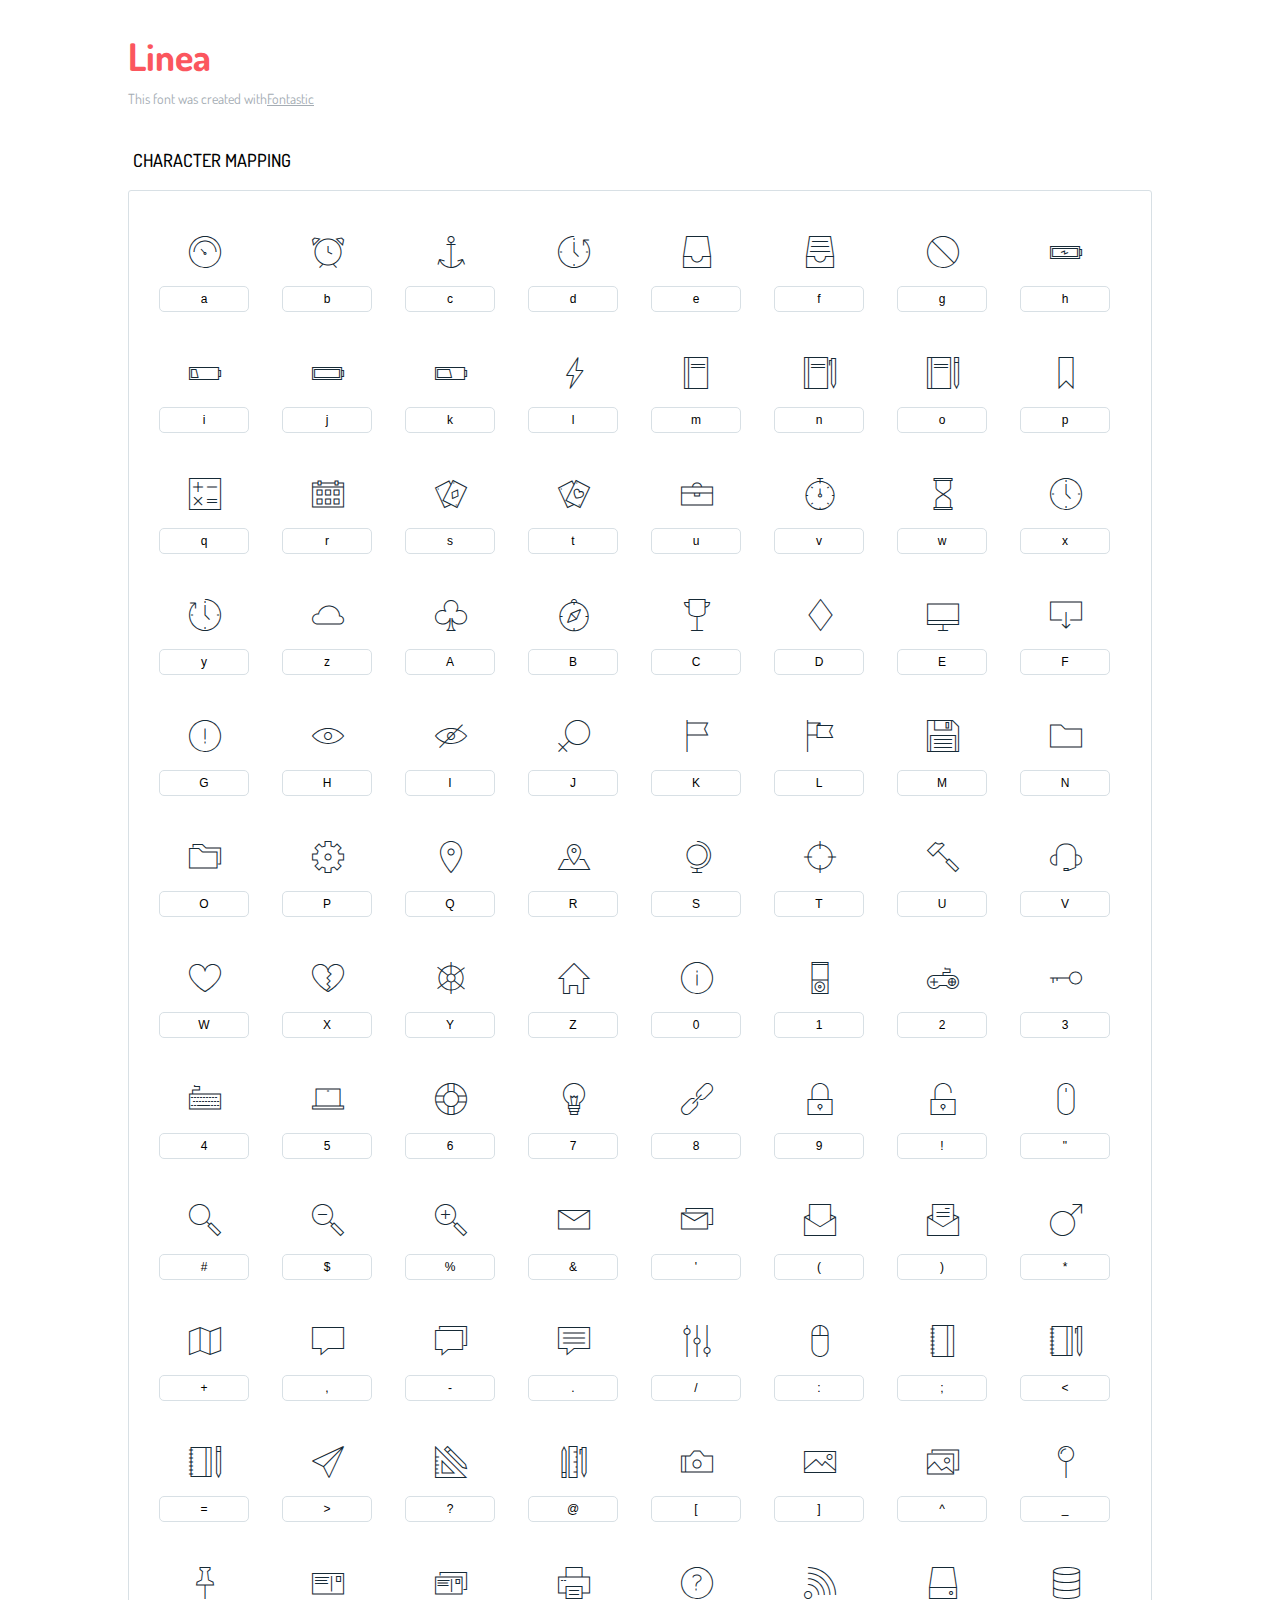
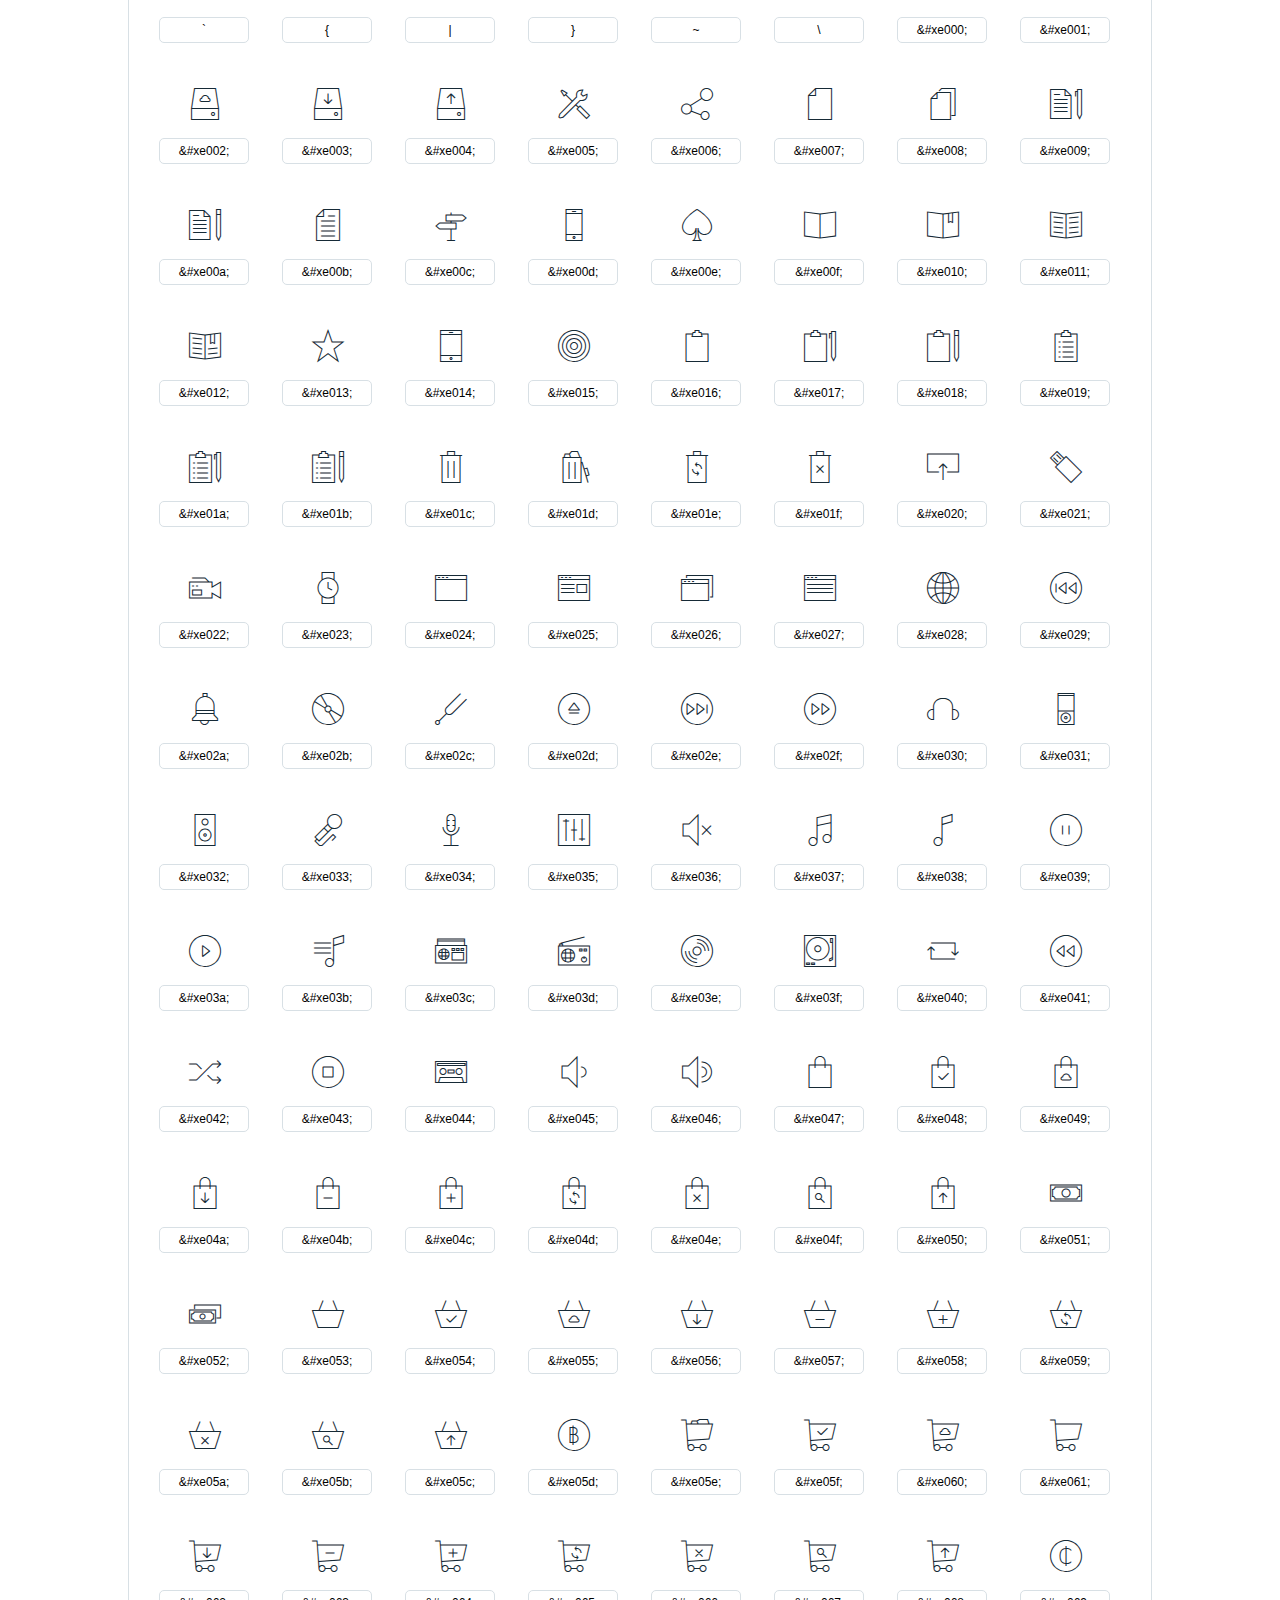
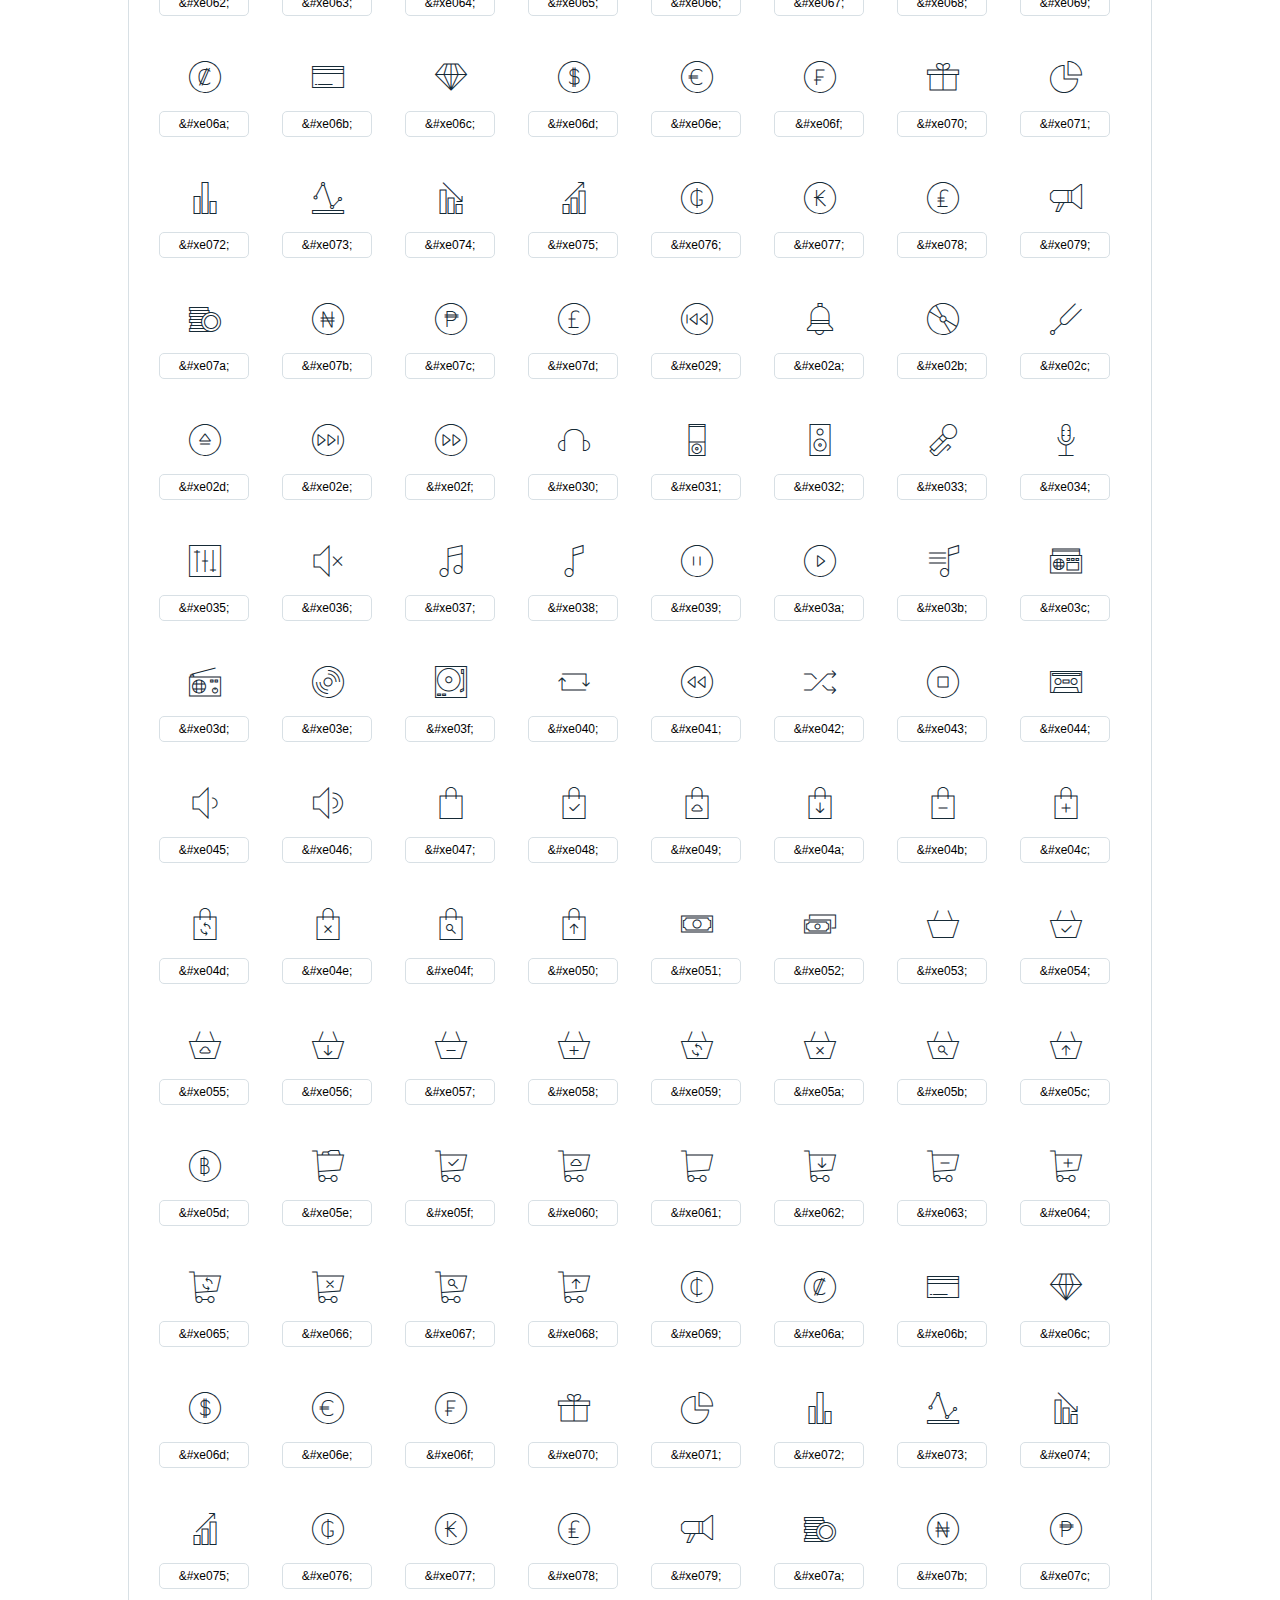
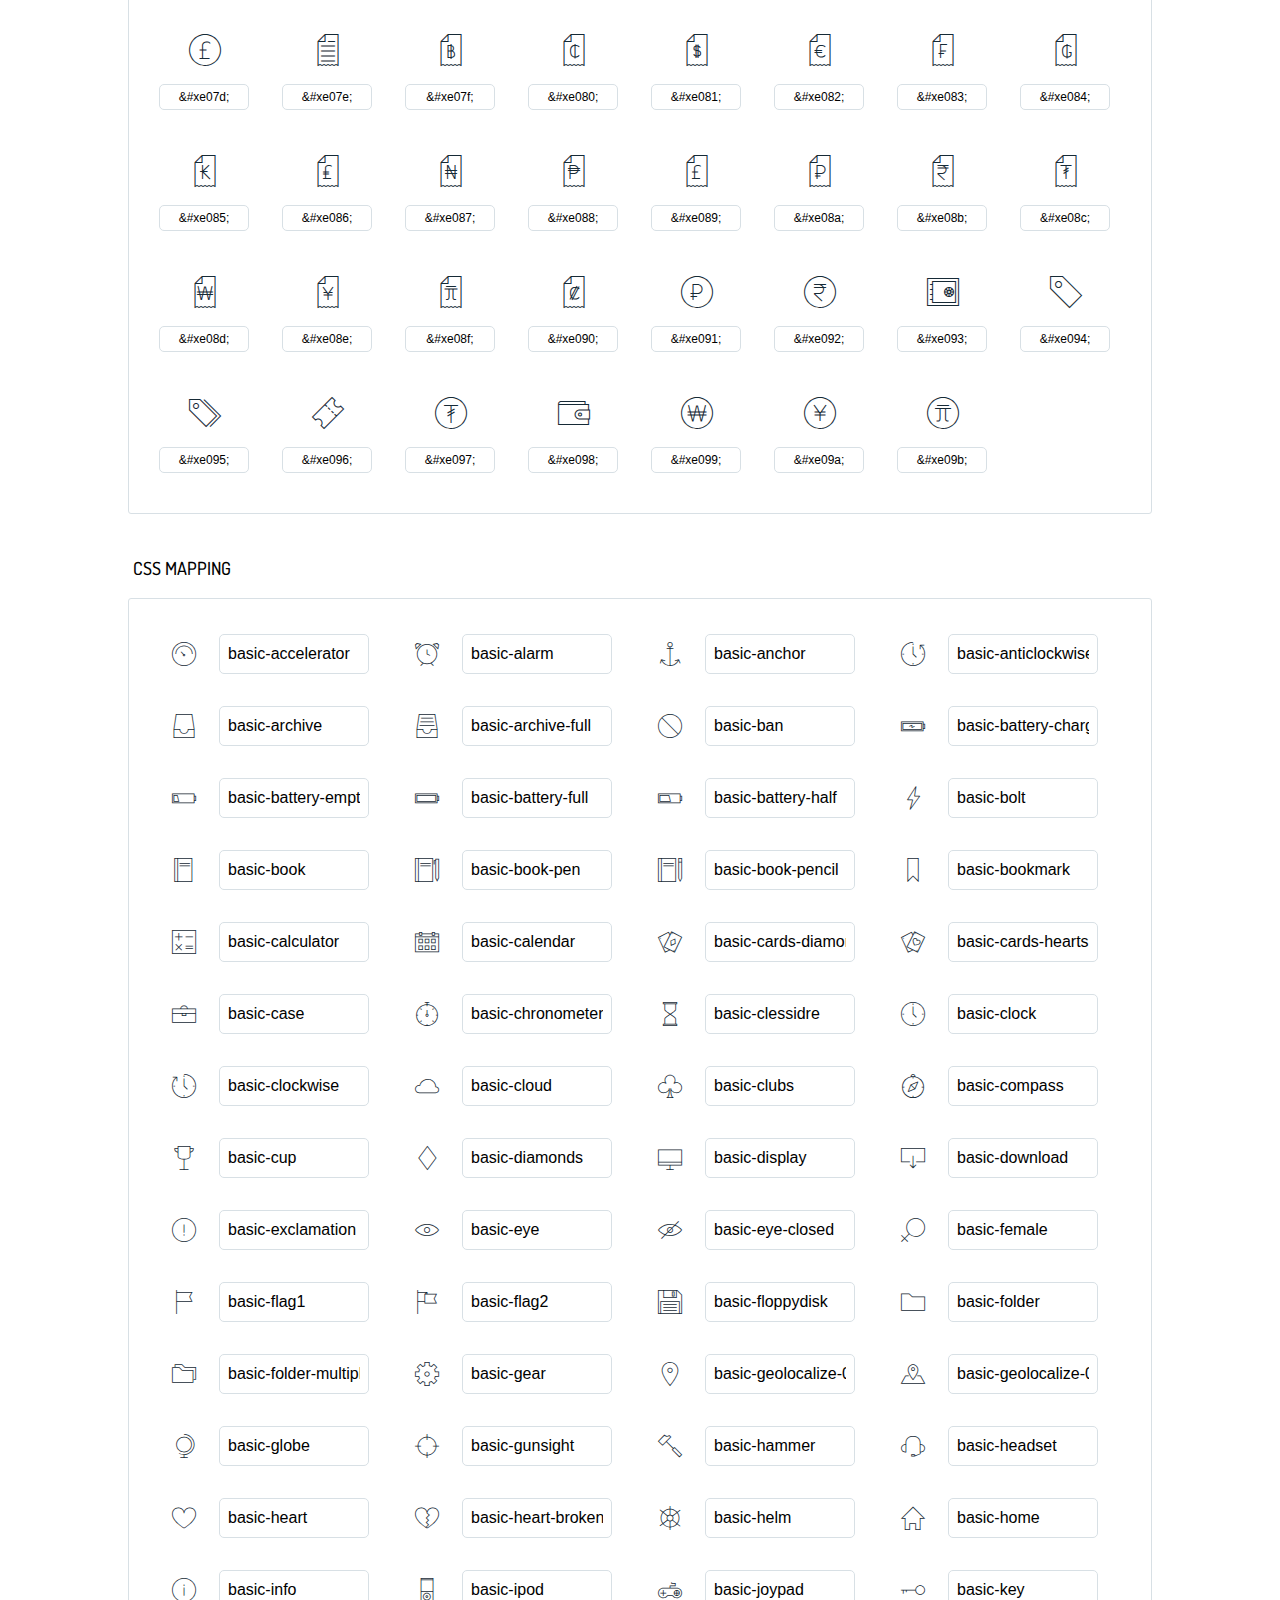
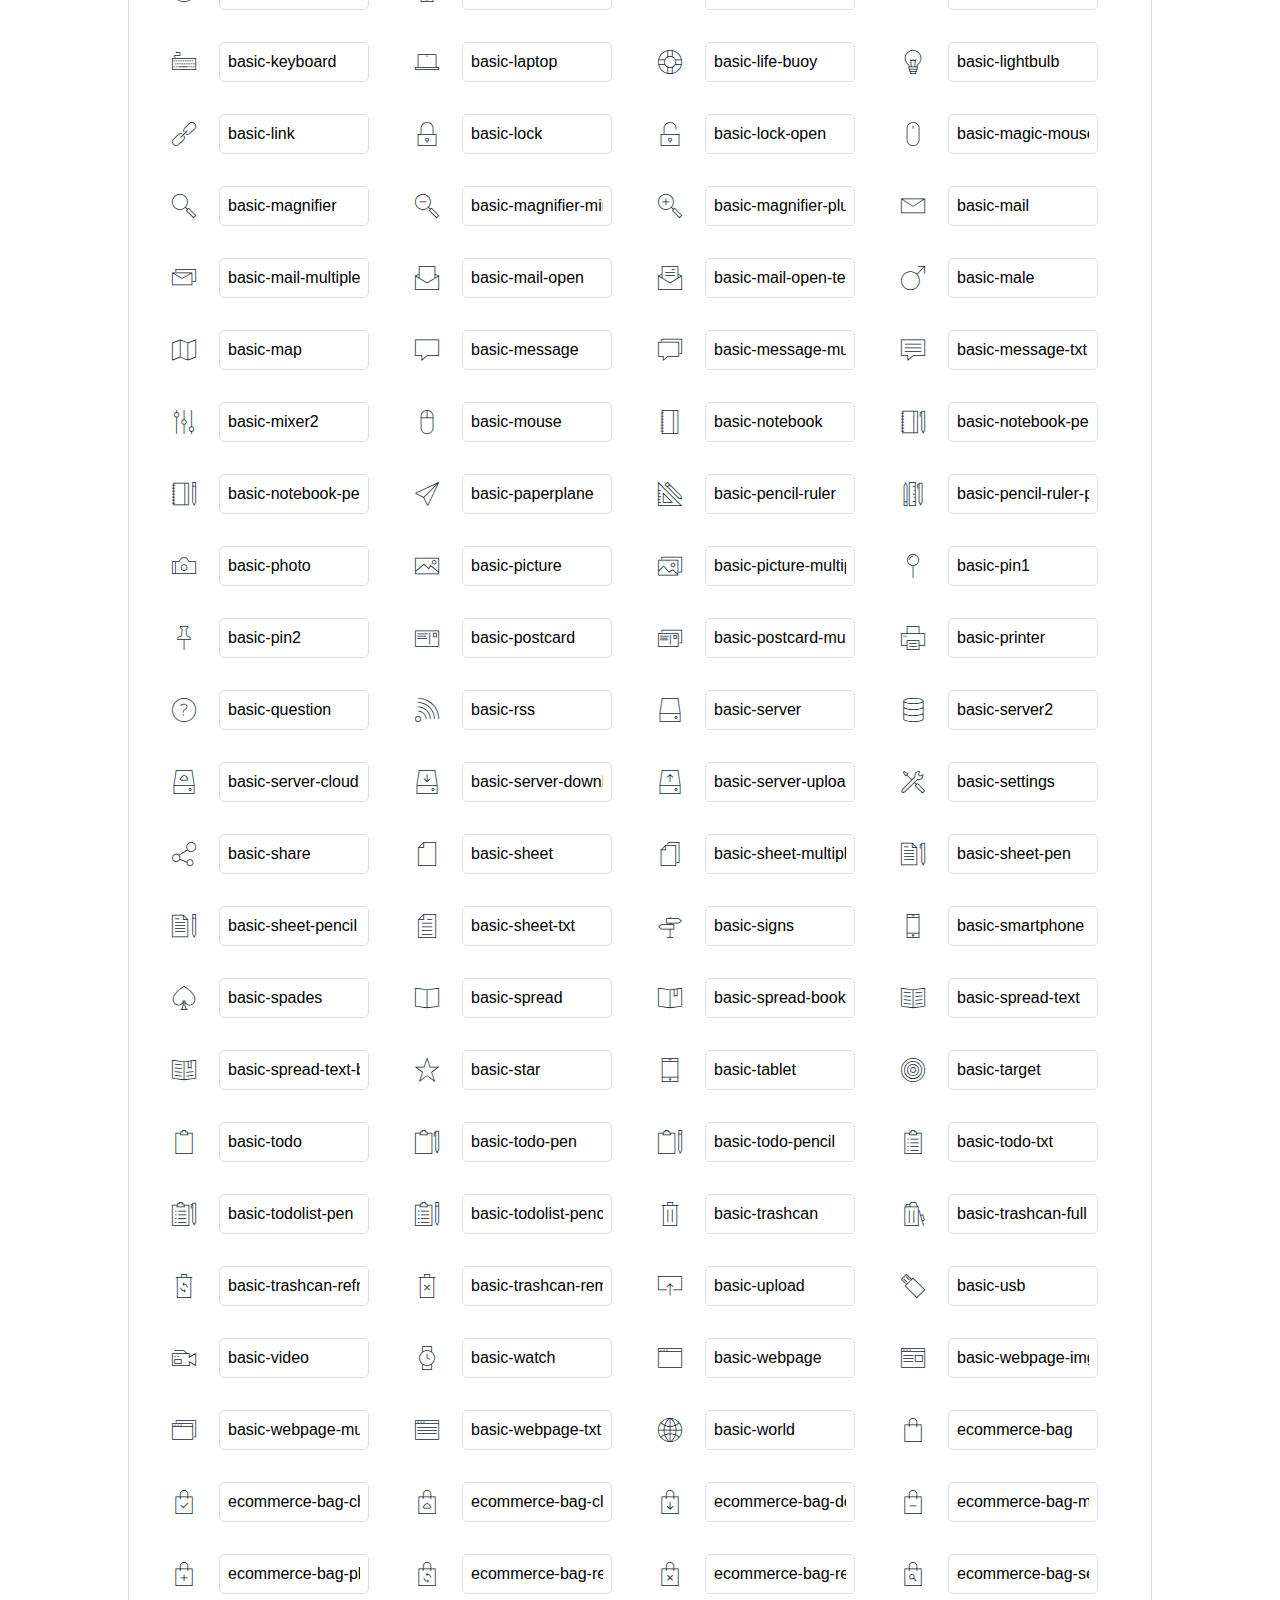
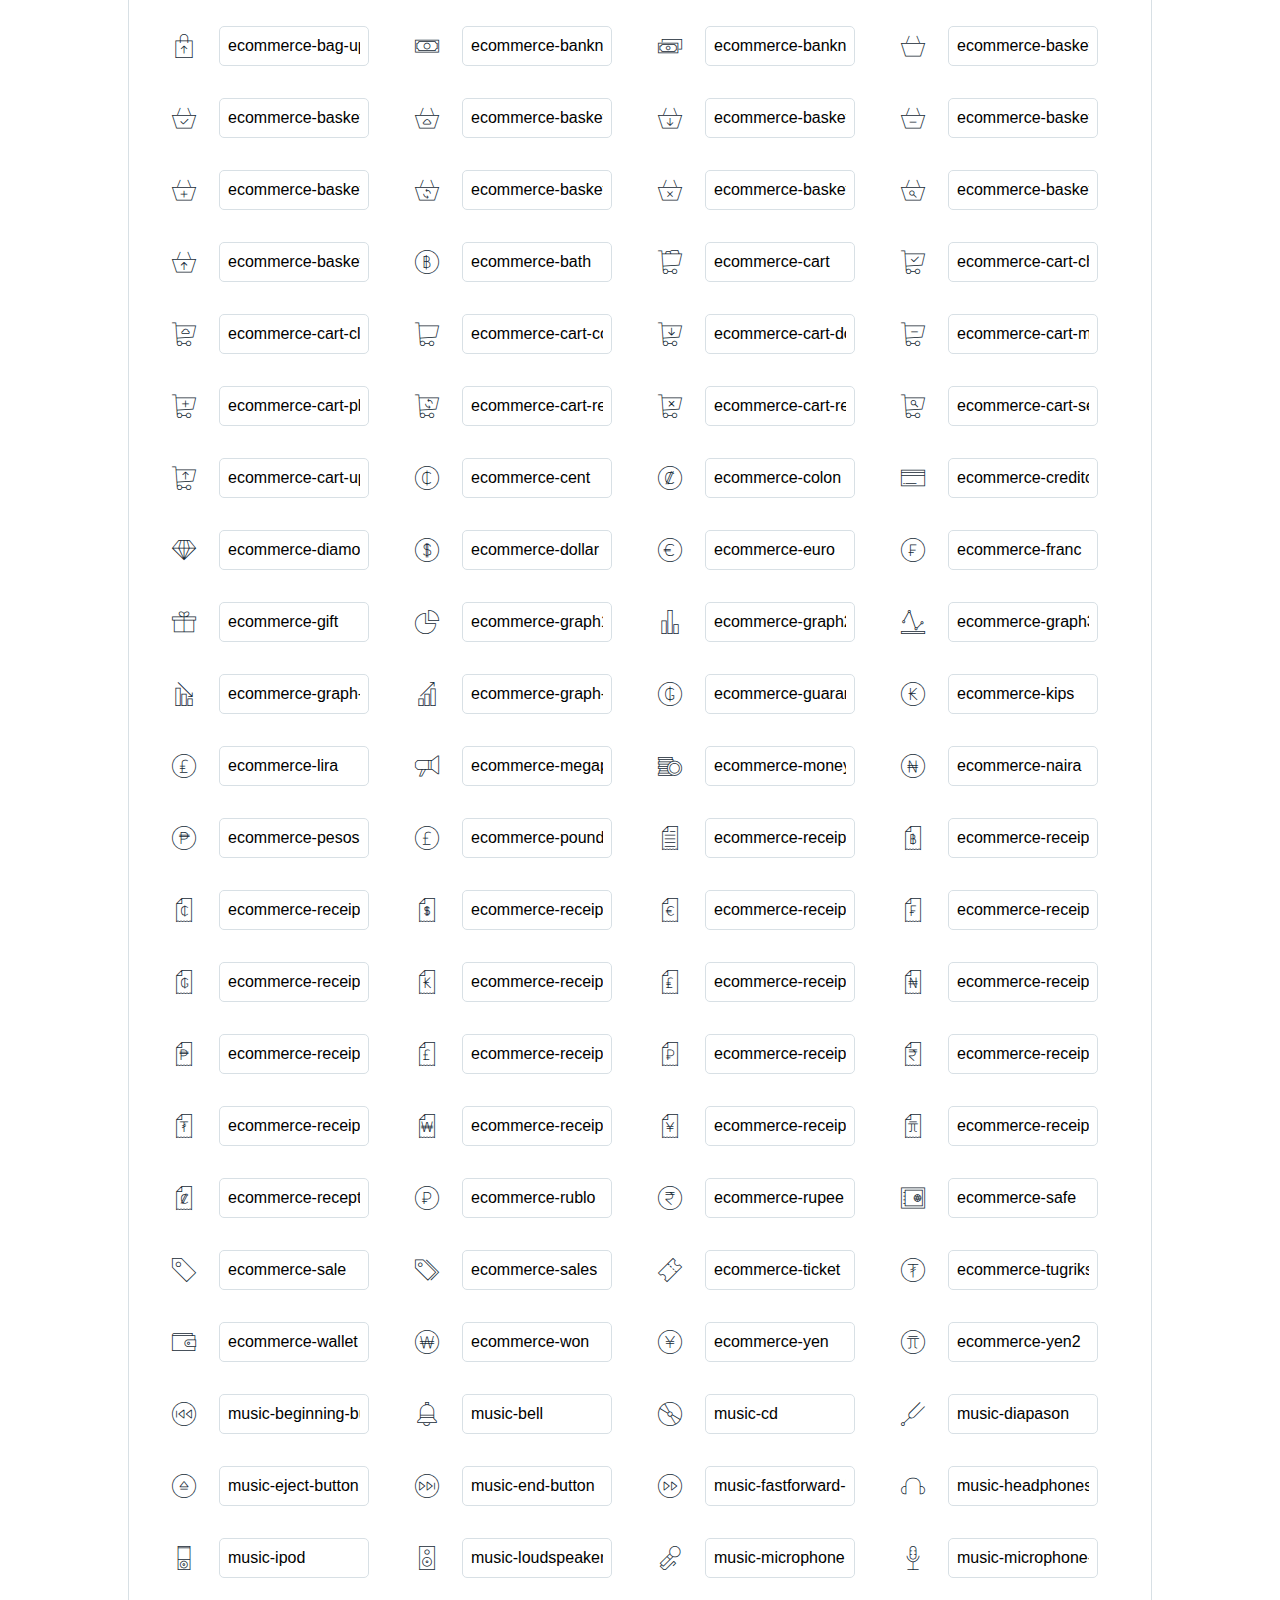
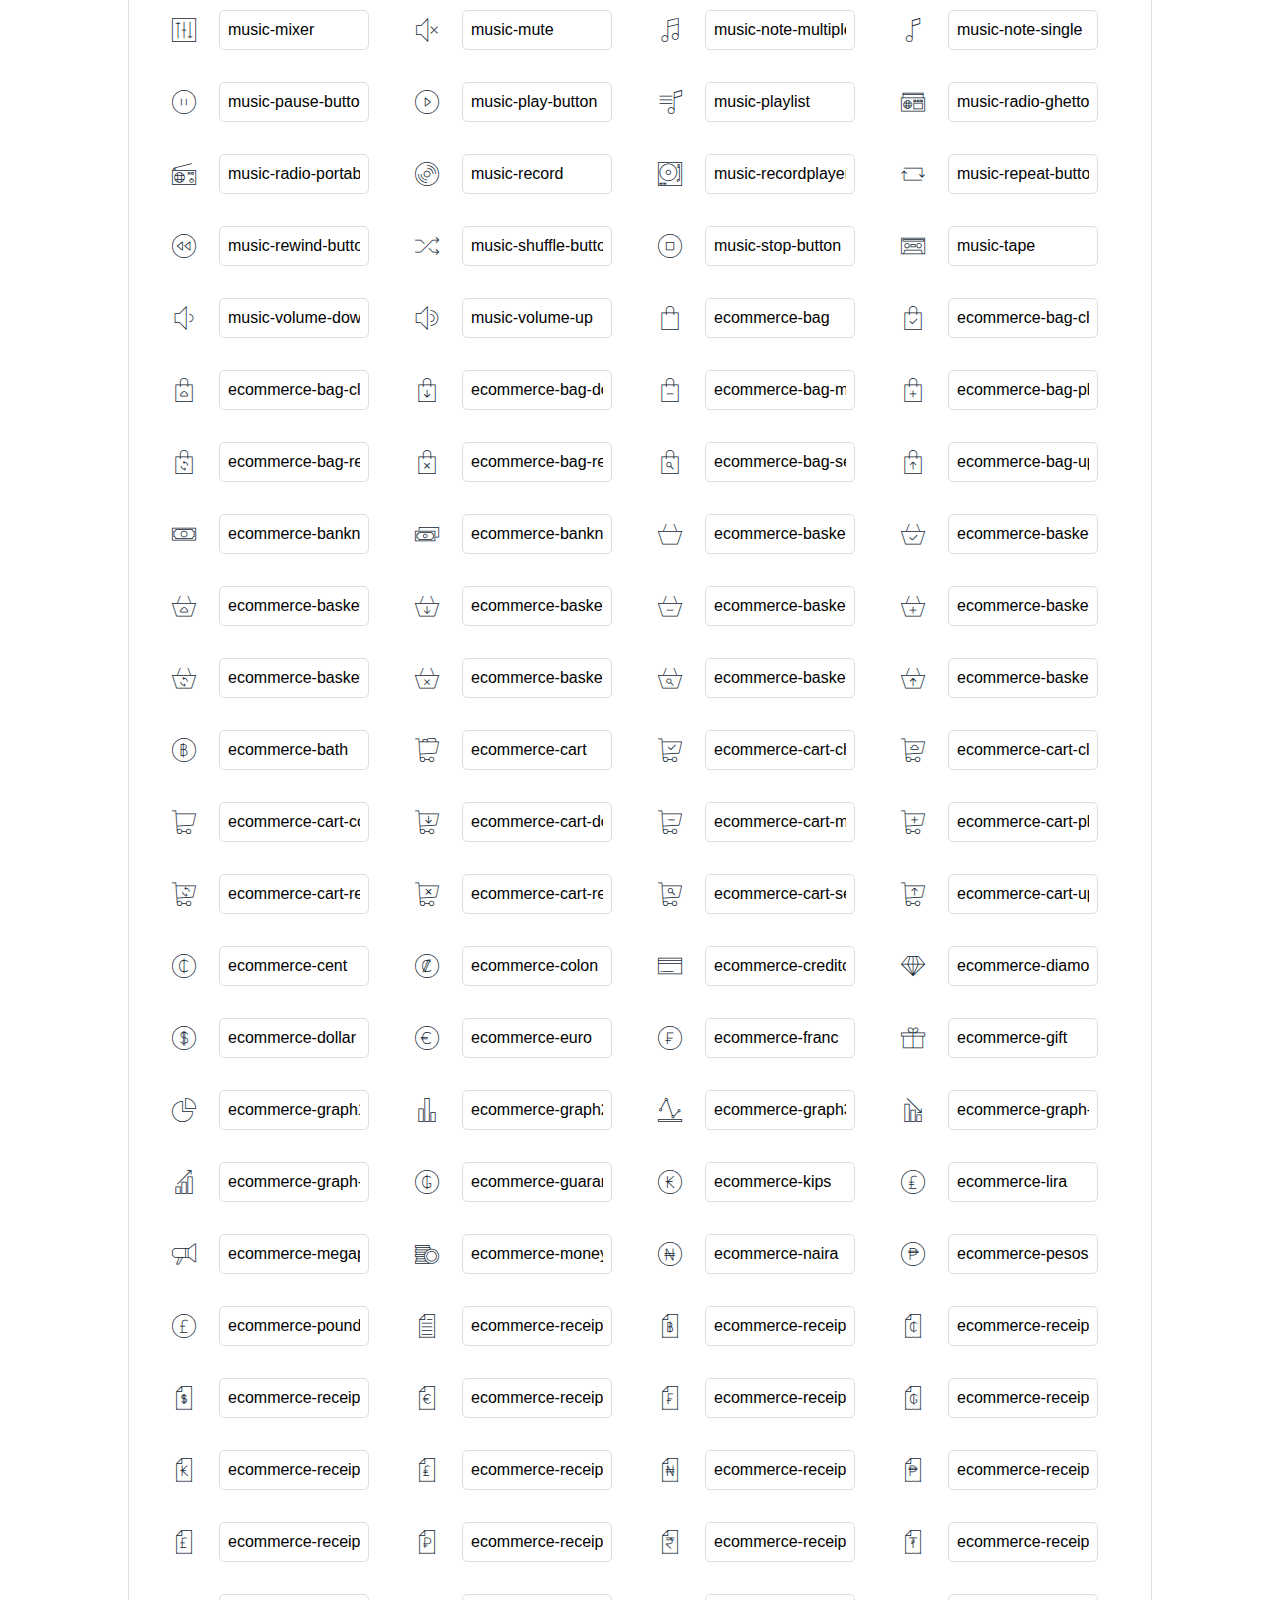
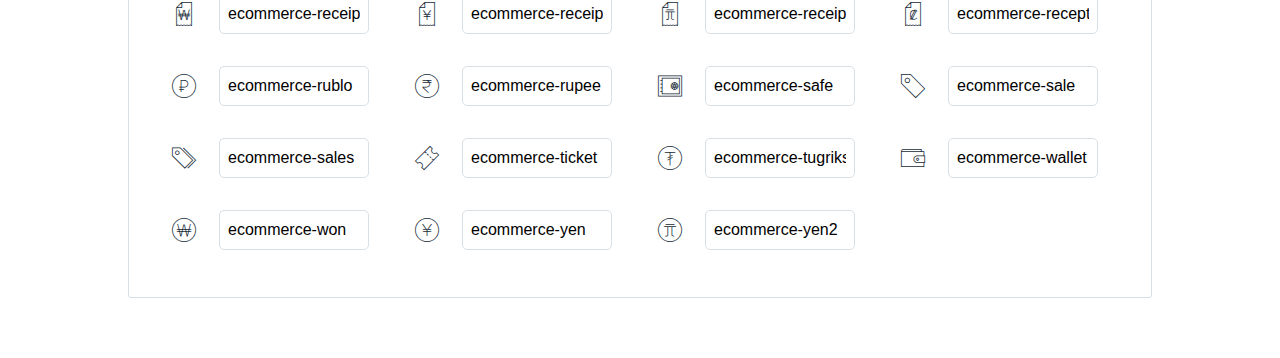
<file: developpement/target/classes/static/LineaIcons/icons-reference.html>
<!DOCTYPE html>
<html lang="en">
  <head>
    <meta charset="utf-8">
    <meta http-equiv="X-UA-Compatible" content="IE=edge,chrome=1">
    <meta name="viewport" content="width=device-width,initial-scale=1">
    <title>Font Reference - Linea</title>
    <link href="http://fonts.googleapis.com/css?family=Dosis:400,500,700" rel="stylesheet" type="text/css">
    <link rel="stylesheet" href="styles.css">
    <style type="text/css">
      html,body,div,span,applet,object,iframe,h1,h2,h3,h4,h5,h6,p,blockquote,pre,a,abbr,acronym,address,big,cite,code,del,dfn,em,img,ins,kbd,q,s,samp,small,strike,strong,sub,sup,tt,var,dl,dt,dd,ol,ul,li,fieldset,form,label,legend,table,caption,tbody,tfoot,thead,tr,th,td{margin:0;padding:0;border:0;outline:0;font-weight:inherit;font-style:inherit;font-family:inherit;font-size:100%;vertical-align:baseline}
body{line-height:1;color:#000;background:#fff}
ol,ul{list-style:none}
table{border-collapse:separate;border-spacing:0;vertical-align:middle}
caption,th,td{text-align:left;font-weight:normal;vertical-align:middle}
a img{border:none}
*{-webkit-box-sizing:border-box;-moz-box-sizing:border-box;box-sizing:border-box}
body{font-family:'Dosis','Tahoma',sans-serif}
.container{margin:15px auto;width:80%}
h1{margin:40px 0 20px;font-weight:700;font-size:38px;line-height:32px;color:#fb565e}
h2{font-size:18px;padding:0 0 21px 5px;margin:45px 0 0 0;text-transform:uppercase;font-weight:500}
.small{font-size:14px;color:#a5adb4;}
.small a{color:#a5adb4;}
.small a:hover{color:#fb565e}
.glyphs.character-mapping{margin:0 0 20px 0;padding:20px 0 20px 30px;color:rgba(0,0,0,0.5);border:1px solid #d8e0e5;-webkit-border-radius:3px;border-radius:3px;}
.glyphs.character-mapping li{margin:0 30px 20px 0;display:inline-block;width:90px}
.glyphs.character-mapping .icon{margin:10px 0 10px 15px;padding:15px;position:relative;width:55px;height:55px;color:#162a36 !important;overflow:hidden;-webkit-border-radius:3px;border-radius:3px;font-size:32px;}
.glyphs.character-mapping .icon svg{fill:#000}
.glyphs.character-mapping input{margin:0;padding:5px 0;line-height:12px;font-size:12px;display:block;width:100%;border:1px solid #d8e0e5;-webkit-border-radius:5px;border-radius:5px;text-align:center;outline:0;}
.glyphs.character-mapping input:focus{border:1px solid #fbde4a;-webkit-box-shadow:inset 0 0 3px #fbde4a;box-shadow:inset 0 0 3px #fbde4a}
.glyphs.character-mapping input:hover{-webkit-box-shadow:inset 0 0 3px #fbde4a;box-shadow:inset 0 0 3px #fbde4a}
.glyphs.css-mapping{margin:0 0 60px 0;padding:30px 0 20px 30px;color:rgba(0,0,0,0.5);border:1px solid #d8e0e5;-webkit-border-radius:3px;border-radius:3px;}
.glyphs.css-mapping li{margin:0 30px 20px 0;padding:0;display:inline-block;overflow:hidden}
.glyphs.css-mapping .icon{margin:0;margin-right:10px;padding:13px;height:50px;width:50px;color:#162a36 !important;overflow:hidden;float:left;font-size:24px}
.glyphs.css-mapping input{margin:0;margin-top:5px;padding:8px;line-height:16px;font-size:16px;display:block;width:150px;height:40px;border:1px solid #d8e0e5;-webkit-border-radius:5px;border-radius:5px;background:#fff;outline:0;float:right;}
.glyphs.css-mapping input:focus{border:1px solid #fbde4a;-webkit-box-shadow:inset 0 0 3px #fbde4a;box-shadow:inset 0 0 3px #fbde4a}
.glyphs.css-mapping input:hover{-webkit-box-shadow:inset 0 0 3px #fbde4a;box-shadow:inset 0 0 3px #fbde4a}

      
    </style>
  </head>
  <body>
    <div class="container">
      <h1>Linea</h1>
      <p class="small">This font was created with<a href="http://fontastic.me/">Fontastic</a></p>
      <h2>Character mapping</h2>
      <ul class="glyphs character-mapping">
        <li>
          <div data-icon="a" class="icon"></div>
          <input type="text" readonly="readonly" value="a">
        </li>
        <li>
          <div data-icon="b" class="icon"></div>
          <input type="text" readonly="readonly" value="b">
        </li>
        <li>
          <div data-icon="c" class="icon"></div>
          <input type="text" readonly="readonly" value="c">
        </li>
        <li>
          <div data-icon="d" class="icon"></div>
          <input type="text" readonly="readonly" value="d">
        </li>
        <li>
          <div data-icon="e" class="icon"></div>
          <input type="text" readonly="readonly" value="e">
        </li>
        <li>
          <div data-icon="f" class="icon"></div>
          <input type="text" readonly="readonly" value="f">
        </li>
        <li>
          <div data-icon="g" class="icon"></div>
          <input type="text" readonly="readonly" value="g">
        </li>
        <li>
          <div data-icon="h" class="icon"></div>
          <input type="text" readonly="readonly" value="h">
        </li>
        <li>
          <div data-icon="i" class="icon"></div>
          <input type="text" readonly="readonly" value="i">
        </li>
        <li>
          <div data-icon="j" class="icon"></div>
          <input type="text" readonly="readonly" value="j">
        </li>
        <li>
          <div data-icon="k" class="icon"></div>
          <input type="text" readonly="readonly" value="k">
        </li>
        <li>
          <div data-icon="l" class="icon"></div>
          <input type="text" readonly="readonly" value="l">
        </li>
        <li>
          <div data-icon="m" class="icon"></div>
          <input type="text" readonly="readonly" value="m">
        </li>
        <li>
          <div data-icon="n" class="icon"></div>
          <input type="text" readonly="readonly" value="n">
        </li>
        <li>
          <div data-icon="o" class="icon"></div>
          <input type="text" readonly="readonly" value="o">
        </li>
        <li>
          <div data-icon="p" class="icon"></div>
          <input type="text" readonly="readonly" value="p">
        </li>
        <li>
          <div data-icon="q" class="icon"></div>
          <input type="text" readonly="readonly" value="q">
        </li>
        <li>
          <div data-icon="r" class="icon"></div>
          <input type="text" readonly="readonly" value="r">
        </li>
        <li>
          <div data-icon="s" class="icon"></div>
          <input type="text" readonly="readonly" value="s">
        </li>
        <li>
          <div data-icon="t" class="icon"></div>
          <input type="text" readonly="readonly" value="t">
        </li>
        <li>
          <div data-icon="u" class="icon"></div>
          <input type="text" readonly="readonly" value="u">
        </li>
        <li>
          <div data-icon="v" class="icon"></div>
          <input type="text" readonly="readonly" value="v">
        </li>
        <li>
          <div data-icon="w" class="icon"></div>
          <input type="text" readonly="readonly" value="w">
        </li>
        <li>
          <div data-icon="x" class="icon"></div>
          <input type="text" readonly="readonly" value="x">
        </li>
        <li>
          <div data-icon="y" class="icon"></div>
          <input type="text" readonly="readonly" value="y">
        </li>
        <li>
          <div data-icon="z" class="icon"></div>
          <input type="text" readonly="readonly" value="z">
        </li>
        <li>
          <div data-icon="A" class="icon"></div>
          <input type="text" readonly="readonly" value="A">
        </li>
        <li>
          <div data-icon="B" class="icon"></div>
          <input type="text" readonly="readonly" value="B">
        </li>
        <li>
          <div data-icon="C" class="icon"></div>
          <input type="text" readonly="readonly" value="C">
        </li>
        <li>
          <div data-icon="D" class="icon"></div>
          <input type="text" readonly="readonly" value="D">
        </li>
        <li>
          <div data-icon="E" class="icon"></div>
          <input type="text" readonly="readonly" value="E">
        </li>
        <li>
          <div data-icon="F" class="icon"></div>
          <input type="text" readonly="readonly" value="F">
        </li>
        <li>
          <div data-icon="G" class="icon"></div>
          <input type="text" readonly="readonly" value="G">
        </li>
        <li>
          <div data-icon="H" class="icon"></div>
          <input type="text" readonly="readonly" value="H">
        </li>
        <li>
          <div data-icon="I" class="icon"></div>
          <input type="text" readonly="readonly" value="I">
        </li>
        <li>
          <div data-icon="J" class="icon"></div>
          <input type="text" readonly="readonly" value="J">
        </li>
        <li>
          <div data-icon="K" class="icon"></div>
          <input type="text" readonly="readonly" value="K">
        </li>
        <li>
          <div data-icon="L" class="icon"></div>
          <input type="text" readonly="readonly" value="L">
        </li>
        <li>
          <div data-icon="M" class="icon"></div>
          <input type="text" readonly="readonly" value="M">
        </li>
        <li>
          <div data-icon="N" class="icon"></div>
          <input type="text" readonly="readonly" value="N">
        </li>
        <li>
          <div data-icon="O" class="icon"></div>
          <input type="text" readonly="readonly" value="O">
        </li>
        <li>
          <div data-icon="P" class="icon"></div>
          <input type="text" readonly="readonly" value="P">
        </li>
        <li>
          <div data-icon="Q" class="icon"></div>
          <input type="text" readonly="readonly" value="Q">
        </li>
        <li>
          <div data-icon="R" class="icon"></div>
          <input type="text" readonly="readonly" value="R">
        </li>
        <li>
          <div data-icon="S" class="icon"></div>
          <input type="text" readonly="readonly" value="S">
        </li>
        <li>
          <div data-icon="T" class="icon"></div>
          <input type="text" readonly="readonly" value="T">
        </li>
        <li>
          <div data-icon="U" class="icon"></div>
          <input type="text" readonly="readonly" value="U">
        </li>
        <li>
          <div data-icon="V" class="icon"></div>
          <input type="text" readonly="readonly" value="V">
        </li>
        <li>
          <div data-icon="W" class="icon"></div>
          <input type="text" readonly="readonly" value="W">
        </li>
        <li>
          <div data-icon="X" class="icon"></div>
          <input type="text" readonly="readonly" value="X">
        </li>
        <li>
          <div data-icon="Y" class="icon"></div>
          <input type="text" readonly="readonly" value="Y">
        </li>
        <li>
          <div data-icon="Z" class="icon"></div>
          <input type="text" readonly="readonly" value="Z">
        </li>
        <li>
          <div data-icon="0" class="icon"></div>
          <input type="text" readonly="readonly" value="0">
        </li>
        <li>
          <div data-icon="1" class="icon"></div>
          <input type="text" readonly="readonly" value="1">
        </li>
        <li>
          <div data-icon="2" class="icon"></div>
          <input type="text" readonly="readonly" value="2">
        </li>
        <li>
          <div data-icon="3" class="icon"></div>
          <input type="text" readonly="readonly" value="3">
        </li>
        <li>
          <div data-icon="4" class="icon"></div>
          <input type="text" readonly="readonly" value="4">
        </li>
        <li>
          <div data-icon="5" class="icon"></div>
          <input type="text" readonly="readonly" value="5">
        </li>
        <li>
          <div data-icon="6" class="icon"></div>
          <input type="text" readonly="readonly" value="6">
        </li>
        <li>
          <div data-icon="7" class="icon"></div>
          <input type="text" readonly="readonly" value="7">
        </li>
        <li>
          <div data-icon="8" class="icon"></div>
          <input type="text" readonly="readonly" value="8">
        </li>
        <li>
          <div data-icon="9" class="icon"></div>
          <input type="text" readonly="readonly" value="9">
        </li>
        <li>
          <div data-icon="!" class="icon"></div>
          <input type="text" readonly="readonly" value="!">
        </li>
        <li>
          <div data-icon="&#34;" class="icon"></div>
          <input type="text" readonly="readonly" value="&quot;">
        </li>
        <li>
          <div data-icon="#" class="icon"></div>
          <input type="text" readonly="readonly" value="#">
        </li>
        <li>
          <div data-icon="$" class="icon"></div>
          <input type="text" readonly="readonly" value="$">
        </li>
        <li>
          <div data-icon="%" class="icon"></div>
          <input type="text" readonly="readonly" value="%">
        </li>
        <li>
          <div data-icon="&" class="icon"></div>
          <input type="text" readonly="readonly" value="&amp;">
        </li>
        <li>
          <div data-icon="'" class="icon"></div>
          <input type="text" readonly="readonly" value="&#39;">
        </li>
        <li>
          <div data-icon="(" class="icon"></div>
          <input type="text" readonly="readonly" value="(">
        </li>
        <li>
          <div data-icon=")" class="icon"></div>
          <input type="text" readonly="readonly" value=")">
        </li>
        <li>
          <div data-icon="*" class="icon"></div>
          <input type="text" readonly="readonly" value="*">
        </li>
        <li>
          <div data-icon="+" class="icon"></div>
          <input type="text" readonly="readonly" value="+">
        </li>
        <li>
          <div data-icon="," class="icon"></div>
          <input type="text" readonly="readonly" value=",">
        </li>
        <li>
          <div data-icon="-" class="icon"></div>
          <input type="text" readonly="readonly" value="-">
        </li>
        <li>
          <div data-icon="." class="icon"></div>
          <input type="text" readonly="readonly" value=".">
        </li>
        <li>
          <div data-icon="/" class="icon"></div>
          <input type="text" readonly="readonly" value="/">
        </li>
        <li>
          <div data-icon=":" class="icon"></div>
          <input type="text" readonly="readonly" value=":">
        </li>
        <li>
          <div data-icon=";" class="icon"></div>
          <input type="text" readonly="readonly" value=";">
        </li>
        <li>
          <div data-icon="<" class="icon"></div>
          <input type="text" readonly="readonly" value="&lt;">
        </li>
        <li>
          <div data-icon="=" class="icon"></div>
          <input type="text" readonly="readonly" value="=">
        </li>
        <li>
          <div data-icon=">" class="icon"></div>
          <input type="text" readonly="readonly" value="&gt;">
        </li>
        <li>
          <div data-icon="?" class="icon"></div>
          <input type="text" readonly="readonly" value="?">
        </li>
        <li>
          <div data-icon="@" class="icon"></div>
          <input type="text" readonly="readonly" value="@">
        </li>
        <li>
          <div data-icon="[" class="icon"></div>
          <input type="text" readonly="readonly" value="[">
        </li>
        <li>
          <div data-icon="]" class="icon"></div>
          <input type="text" readonly="readonly" value="]">
        </li>
        <li>
          <div data-icon="^" class="icon"></div>
          <input type="text" readonly="readonly" value="^">
        </li>
        <li>
          <div data-icon="_" class="icon"></div>
          <input type="text" readonly="readonly" value="_">
        </li>
        <li>
          <div data-icon="`" class="icon"></div>
          <input type="text" readonly="readonly" value="`">
        </li>
        <li>
          <div data-icon="{" class="icon"></div>
          <input type="text" readonly="readonly" value="{">
        </li>
        <li>
          <div data-icon="|" class="icon"></div>
          <input type="text" readonly="readonly" value="|">
        </li>
        <li>
          <div data-icon="}" class="icon"></div>
          <input type="text" readonly="readonly" value="}">
        </li>
        <li>
          <div data-icon="~" class="icon"></div>
          <input type="text" readonly="readonly" value="~">
        </li>
        <li>
          <div data-icon="\" class="icon"></div>
          <input type="text" readonly="readonly" value="\">
        </li>
        <li>
          <div data-icon="&#xe000;" class="icon"></div>
          <input type="text" readonly="readonly" value="&amp;#xe000;">
        </li>
        <li>
          <div data-icon="&#xe001;" class="icon"></div>
          <input type="text" readonly="readonly" value="&amp;#xe001;">
        </li>
        <li>
          <div data-icon="&#xe002;" class="icon"></div>
          <input type="text" readonly="readonly" value="&amp;#xe002;">
        </li>
        <li>
          <div data-icon="&#xe003;" class="icon"></div>
          <input type="text" readonly="readonly" value="&amp;#xe003;">
        </li>
        <li>
          <div data-icon="&#xe004;" class="icon"></div>
          <input type="text" readonly="readonly" value="&amp;#xe004;">
        </li>
        <li>
          <div data-icon="&#xe005;" class="icon"></div>
          <input type="text" readonly="readonly" value="&amp;#xe005;">
        </li>
        <li>
          <div data-icon="&#xe006;" class="icon"></div>
          <input type="text" readonly="readonly" value="&amp;#xe006;">
        </li>
        <li>
          <div data-icon="&#xe007;" class="icon"></div>
          <input type="text" readonly="readonly" value="&amp;#xe007;">
        </li>
        <li>
          <div data-icon="&#xe008;" class="icon"></div>
          <input type="text" readonly="readonly" value="&amp;#xe008;">
        </li>
        <li>
          <div data-icon="&#xe009;" class="icon"></div>
          <input type="text" readonly="readonly" value="&amp;#xe009;">
        </li>
        <li>
          <div data-icon="&#xe00a;" class="icon"></div>
          <input type="text" readonly="readonly" value="&amp;#xe00a;">
        </li>
        <li>
          <div data-icon="&#xe00b;" class="icon"></div>
          <input type="text" readonly="readonly" value="&amp;#xe00b;">
        </li>
        <li>
          <div data-icon="&#xe00c;" class="icon"></div>
          <input type="text" readonly="readonly" value="&amp;#xe00c;">
        </li>
        <li>
          <div data-icon="&#xe00d;" class="icon"></div>
          <input type="text" readonly="readonly" value="&amp;#xe00d;">
        </li>
        <li>
          <div data-icon="&#xe00e;" class="icon"></div>
          <input type="text" readonly="readonly" value="&amp;#xe00e;">
        </li>
        <li>
          <div data-icon="&#xe00f;" class="icon"></div>
          <input type="text" readonly="readonly" value="&amp;#xe00f;">
        </li>
        <li>
          <div data-icon="&#xe010;" class="icon"></div>
          <input type="text" readonly="readonly" value="&amp;#xe010;">
        </li>
        <li>
          <div data-icon="&#xe011;" class="icon"></div>
          <input type="text" readonly="readonly" value="&amp;#xe011;">
        </li>
        <li>
          <div data-icon="&#xe012;" class="icon"></div>
          <input type="text" readonly="readonly" value="&amp;#xe012;">
        </li>
        <li>
          <div data-icon="&#xe013;" class="icon"></div>
          <input type="text" readonly="readonly" value="&amp;#xe013;">
        </li>
        <li>
          <div data-icon="&#xe014;" class="icon"></div>
          <input type="text" readonly="readonly" value="&amp;#xe014;">
        </li>
        <li>
          <div data-icon="&#xe015;" class="icon"></div>
          <input type="text" readonly="readonly" value="&amp;#xe015;">
        </li>
        <li>
          <div data-icon="&#xe016;" class="icon"></div>
          <input type="text" readonly="readonly" value="&amp;#xe016;">
        </li>
        <li>
          <div data-icon="&#xe017;" class="icon"></div>
          <input type="text" readonly="readonly" value="&amp;#xe017;">
        </li>
        <li>
          <div data-icon="&#xe018;" class="icon"></div>
          <input type="text" readonly="readonly" value="&amp;#xe018;">
        </li>
        <li>
          <div data-icon="&#xe019;" class="icon"></div>
          <input type="text" readonly="readonly" value="&amp;#xe019;">
        </li>
        <li>
          <div data-icon="&#xe01a;" class="icon"></div>
          <input type="text" readonly="readonly" value="&amp;#xe01a;">
        </li>
        <li>
          <div data-icon="&#xe01b;" class="icon"></div>
          <input type="text" readonly="readonly" value="&amp;#xe01b;">
        </li>
        <li>
          <div data-icon="&#xe01c;" class="icon"></div>
          <input type="text" readonly="readonly" value="&amp;#xe01c;">
        </li>
        <li>
          <div data-icon="&#xe01d;" class="icon"></div>
          <input type="text" readonly="readonly" value="&amp;#xe01d;">
        </li>
        <li>
          <div data-icon="&#xe01e;" class="icon"></div>
          <input type="text" readonly="readonly" value="&amp;#xe01e;">
        </li>
        <li>
          <div data-icon="&#xe01f;" class="icon"></div>
          <input type="text" readonly="readonly" value="&amp;#xe01f;">
        </li>
        <li>
          <div data-icon="&#xe020;" class="icon"></div>
          <input type="text" readonly="readonly" value="&amp;#xe020;">
        </li>
        <li>
          <div data-icon="&#xe021;" class="icon"></div>
          <input type="text" readonly="readonly" value="&amp;#xe021;">
        </li>
        <li>
          <div data-icon="&#xe022;" class="icon"></div>
          <input type="text" readonly="readonly" value="&amp;#xe022;">
        </li>
        <li>
          <div data-icon="&#xe023;" class="icon"></div>
          <input type="text" readonly="readonly" value="&amp;#xe023;">
        </li>
        <li>
          <div data-icon="&#xe024;" class="icon"></div>
          <input type="text" readonly="readonly" value="&amp;#xe024;">
        </li>
        <li>
          <div data-icon="&#xe025;" class="icon"></div>
          <input type="text" readonly="readonly" value="&amp;#xe025;">
        </li>
        <li>
          <div data-icon="&#xe026;" class="icon"></div>
          <input type="text" readonly="readonly" value="&amp;#xe026;">
        </li>
        <li>
          <div data-icon="&#xe027;" class="icon"></div>
          <input type="text" readonly="readonly" value="&amp;#xe027;">
        </li>
        <li>
          <div data-icon="&#xe028;" class="icon"></div>
          <input type="text" readonly="readonly" value="&amp;#xe028;">
        </li>
        <li>
          <div data-icon="&#xe029;" class="icon"></div>
          <input type="text" readonly="readonly" value="&amp;#xe029;">
        </li>
        <li>
          <div data-icon="&#xe02a;" class="icon"></div>
          <input type="text" readonly="readonly" value="&amp;#xe02a;">
        </li>
        <li>
          <div data-icon="&#xe02b;" class="icon"></div>
          <input type="text" readonly="readonly" value="&amp;#xe02b;">
        </li>
        <li>
          <div data-icon="&#xe02c;" class="icon"></div>
          <input type="text" readonly="readonly" value="&amp;#xe02c;">
        </li>
        <li>
          <div data-icon="&#xe02d;" class="icon"></div>
          <input type="text" readonly="readonly" value="&amp;#xe02d;">
        </li>
        <li>
          <div data-icon="&#xe02e;" class="icon"></div>
          <input type="text" readonly="readonly" value="&amp;#xe02e;">
        </li>
        <li>
          <div data-icon="&#xe02f;" class="icon"></div>
          <input type="text" readonly="readonly" value="&amp;#xe02f;">
        </li>
        <li>
          <div data-icon="&#xe030;" class="icon"></div>
          <input type="text" readonly="readonly" value="&amp;#xe030;">
        </li>
        <li>
          <div data-icon="&#xe031;" class="icon"></div>
          <input type="text" readonly="readonly" value="&amp;#xe031;">
        </li>
        <li>
          <div data-icon="&#xe032;" class="icon"></div>
          <input type="text" readonly="readonly" value="&amp;#xe032;">
        </li>
        <li>
          <div data-icon="&#xe033;" class="icon"></div>
          <input type="text" readonly="readonly" value="&amp;#xe033;">
        </li>
        <li>
          <div data-icon="&#xe034;" class="icon"></div>
          <input type="text" readonly="readonly" value="&amp;#xe034;">
        </li>
        <li>
          <div data-icon="&#xe035;" class="icon"></div>
          <input type="text" readonly="readonly" value="&amp;#xe035;">
        </li>
        <li>
          <div data-icon="&#xe036;" class="icon"></div>
          <input type="text" readonly="readonly" value="&amp;#xe036;">
        </li>
        <li>
          <div data-icon="&#xe037;" class="icon"></div>
          <input type="text" readonly="readonly" value="&amp;#xe037;">
        </li>
        <li>
          <div data-icon="&#xe038;" class="icon"></div>
          <input type="text" readonly="readonly" value="&amp;#xe038;">
        </li>
        <li>
          <div data-icon="&#xe039;" class="icon"></div>
          <input type="text" readonly="readonly" value="&amp;#xe039;">
        </li>
        <li>
          <div data-icon="&#xe03a;" class="icon"></div>
          <input type="text" readonly="readonly" value="&amp;#xe03a;">
        </li>
        <li>
          <div data-icon="&#xe03b;" class="icon"></div>
          <input type="text" readonly="readonly" value="&amp;#xe03b;">
        </li>
        <li>
          <div data-icon="&#xe03c;" class="icon"></div>
          <input type="text" readonly="readonly" value="&amp;#xe03c;">
        </li>
        <li>
          <div data-icon="&#xe03d;" class="icon"></div>
          <input type="text" readonly="readonly" value="&amp;#xe03d;">
        </li>
        <li>
          <div data-icon="&#xe03e;" class="icon"></div>
          <input type="text" readonly="readonly" value="&amp;#xe03e;">
        </li>
        <li>
          <div data-icon="&#xe03f;" class="icon"></div>
          <input type="text" readonly="readonly" value="&amp;#xe03f;">
        </li>
        <li>
          <div data-icon="&#xe040;" class="icon"></div>
          <input type="text" readonly="readonly" value="&amp;#xe040;">
        </li>
        <li>
          <div data-icon="&#xe041;" class="icon"></div>
          <input type="text" readonly="readonly" value="&amp;#xe041;">
        </li>
        <li>
          <div data-icon="&#xe042;" class="icon"></div>
          <input type="text" readonly="readonly" value="&amp;#xe042;">
        </li>
        <li>
          <div data-icon="&#xe043;" class="icon"></div>
          <input type="text" readonly="readonly" value="&amp;#xe043;">
        </li>
        <li>
          <div data-icon="&#xe044;" class="icon"></div>
          <input type="text" readonly="readonly" value="&amp;#xe044;">
        </li>
        <li>
          <div data-icon="&#xe045;" class="icon"></div>
          <input type="text" readonly="readonly" value="&amp;#xe045;">
        </li>
        <li>
          <div data-icon="&#xe046;" class="icon"></div>
          <input type="text" readonly="readonly" value="&amp;#xe046;">
        </li>
        <li>
          <div data-icon="&#xe047;" class="icon"></div>
          <input type="text" readonly="readonly" value="&amp;#xe047;">
        </li>
        <li>
          <div data-icon="&#xe048;" class="icon"></div>
          <input type="text" readonly="readonly" value="&amp;#xe048;">
        </li>
        <li>
          <div data-icon="&#xe049;" class="icon"></div>
          <input type="text" readonly="readonly" value="&amp;#xe049;">
        </li>
        <li>
          <div data-icon="&#xe04a;" class="icon"></div>
          <input type="text" readonly="readonly" value="&amp;#xe04a;">
        </li>
        <li>
          <div data-icon="&#xe04b;" class="icon"></div>
          <input type="text" readonly="readonly" value="&amp;#xe04b;">
        </li>
        <li>
          <div data-icon="&#xe04c;" class="icon"></div>
          <input type="text" readonly="readonly" value="&amp;#xe04c;">
        </li>
        <li>
          <div data-icon="&#xe04d;" class="icon"></div>
          <input type="text" readonly="readonly" value="&amp;#xe04d;">
        </li>
        <li>
          <div data-icon="&#xe04e;" class="icon"></div>
          <input type="text" readonly="readonly" value="&amp;#xe04e;">
        </li>
        <li>
          <div data-icon="&#xe04f;" class="icon"></div>
          <input type="text" readonly="readonly" value="&amp;#xe04f;">
        </li>
        <li>
          <div data-icon="&#xe050;" class="icon"></div>
          <input type="text" readonly="readonly" value="&amp;#xe050;">
        </li>
        <li>
          <div data-icon="&#xe051;" class="icon"></div>
          <input type="text" readonly="readonly" value="&amp;#xe051;">
        </li>
        <li>
          <div data-icon="&#xe052;" class="icon"></div>
          <input type="text" readonly="readonly" value="&amp;#xe052;">
        </li>
        <li>
          <div data-icon="&#xe053;" class="icon"></div>
          <input type="text" readonly="readonly" value="&amp;#xe053;">
        </li>
        <li>
          <div data-icon="&#xe054;" class="icon"></div>
          <input type="text" readonly="readonly" value="&amp;#xe054;">
        </li>
        <li>
          <div data-icon="&#xe055;" class="icon"></div>
          <input type="text" readonly="readonly" value="&amp;#xe055;">
        </li>
        <li>
          <div data-icon="&#xe056;" class="icon"></div>
          <input type="text" readonly="readonly" value="&amp;#xe056;">
        </li>
        <li>
          <div data-icon="&#xe057;" class="icon"></div>
          <input type="text" readonly="readonly" value="&amp;#xe057;">
        </li>
        <li>
          <div data-icon="&#xe058;" class="icon"></div>
          <input type="text" readonly="readonly" value="&amp;#xe058;">
        </li>
        <li>
          <div data-icon="&#xe059;" class="icon"></div>
          <input type="text" readonly="readonly" value="&amp;#xe059;">
        </li>
        <li>
          <div data-icon="&#xe05a;" class="icon"></div>
          <input type="text" readonly="readonly" value="&amp;#xe05a;">
        </li>
        <li>
          <div data-icon="&#xe05b;" class="icon"></div>
          <input type="text" readonly="readonly" value="&amp;#xe05b;">
        </li>
        <li>
          <div data-icon="&#xe05c;" class="icon"></div>
          <input type="text" readonly="readonly" value="&amp;#xe05c;">
        </li>
        <li>
          <div data-icon="&#xe05d;" class="icon"></div>
          <input type="text" readonly="readonly" value="&amp;#xe05d;">
        </li>
        <li>
          <div data-icon="&#xe05e;" class="icon"></div>
          <input type="text" readonly="readonly" value="&amp;#xe05e;">
        </li>
        <li>
          <div data-icon="&#xe05f;" class="icon"></div>
          <input type="text" readonly="readonly" value="&amp;#xe05f;">
        </li>
        <li>
          <div data-icon="&#xe060;" class="icon"></div>
          <input type="text" readonly="readonly" value="&amp;#xe060;">
        </li>
        <li>
          <div data-icon="&#xe061;" class="icon"></div>
          <input type="text" readonly="readonly" value="&amp;#xe061;">
        </li>
        <li>
          <div data-icon="&#xe062;" class="icon"></div>
          <input type="text" readonly="readonly" value="&amp;#xe062;">
        </li>
        <li>
          <div data-icon="&#xe063;" class="icon"></div>
          <input type="text" readonly="readonly" value="&amp;#xe063;">
        </li>
        <li>
          <div data-icon="&#xe064;" class="icon"></div>
          <input type="text" readonly="readonly" value="&amp;#xe064;">
        </li>
        <li>
          <div data-icon="&#xe065;" class="icon"></div>
          <input type="text" readonly="readonly" value="&amp;#xe065;">
        </li>
        <li>
          <div data-icon="&#xe066;" class="icon"></div>
          <input type="text" readonly="readonly" value="&amp;#xe066;">
        </li>
        <li>
          <div data-icon="&#xe067;" class="icon"></div>
          <input type="text" readonly="readonly" value="&amp;#xe067;">
        </li>
        <li>
          <div data-icon="&#xe068;" class="icon"></div>
          <input type="text" readonly="readonly" value="&amp;#xe068;">
        </li>
        <li>
          <div data-icon="&#xe069;" class="icon"></div>
          <input type="text" readonly="readonly" value="&amp;#xe069;">
        </li>
        <li>
          <div data-icon="&#xe06a;" class="icon"></div>
          <input type="text" readonly="readonly" value="&amp;#xe06a;">
        </li>
        <li>
          <div data-icon="&#xe06b;" class="icon"></div>
          <input type="text" readonly="readonly" value="&amp;#xe06b;">
        </li>
        <li>
          <div data-icon="&#xe06c;" class="icon"></div>
          <input type="text" readonly="readonly" value="&amp;#xe06c;">
        </li>
        <li>
          <div data-icon="&#xe06d;" class="icon"></div>
          <input type="text" readonly="readonly" value="&amp;#xe06d;">
        </li>
        <li>
          <div data-icon="&#xe06e;" class="icon"></div>
          <input type="text" readonly="readonly" value="&amp;#xe06e;">
        </li>
        <li>
          <div data-icon="&#xe06f;" class="icon"></div>
          <input type="text" readonly="readonly" value="&amp;#xe06f;">
        </li>
        <li>
          <div data-icon="&#xe070;" class="icon"></div>
          <input type="text" readonly="readonly" value="&amp;#xe070;">
        </li>
        <li>
          <div data-icon="&#xe071;" class="icon"></div>
          <input type="text" readonly="readonly" value="&amp;#xe071;">
        </li>
        <li>
          <div data-icon="&#xe072;" class="icon"></div>
          <input type="text" readonly="readonly" value="&amp;#xe072;">
        </li>
        <li>
          <div data-icon="&#xe073;" class="icon"></div>
          <input type="text" readonly="readonly" value="&amp;#xe073;">
        </li>
        <li>
          <div data-icon="&#xe074;" class="icon"></div>
          <input type="text" readonly="readonly" value="&amp;#xe074;">
        </li>
        <li>
          <div data-icon="&#xe075;" class="icon"></div>
          <input type="text" readonly="readonly" value="&amp;#xe075;">
        </li>
        <li>
          <div data-icon="&#xe076;" class="icon"></div>
          <input type="text" readonly="readonly" value="&amp;#xe076;">
        </li>
        <li>
          <div data-icon="&#xe077;" class="icon"></div>
          <input type="text" readonly="readonly" value="&amp;#xe077;">
        </li>
        <li>
          <div data-icon="&#xe078;" class="icon"></div>
          <input type="text" readonly="readonly" value="&amp;#xe078;">
        </li>
        <li>
          <div data-icon="&#xe079;" class="icon"></div>
          <input type="text" readonly="readonly" value="&amp;#xe079;">
        </li>
        <li>
          <div data-icon="&#xe07a;" class="icon"></div>
          <input type="text" readonly="readonly" value="&amp;#xe07a;">
        </li>
        <li>
          <div data-icon="&#xe07b;" class="icon"></div>
          <input type="text" readonly="readonly" value="&amp;#xe07b;">
        </li>
        <li>
          <div data-icon="&#xe07c;" class="icon"></div>
          <input type="text" readonly="readonly" value="&amp;#xe07c;">
        </li>
        <li>
          <div data-icon="&#xe07d;" class="icon"></div>
          <input type="text" readonly="readonly" value="&amp;#xe07d;">
        </li>
        <li>
          <div data-icon="&#xe029;" class="icon"></div>
          <input type="text" readonly="readonly" value="&amp;#xe029;">
        </li>
        <li>
          <div data-icon="&#xe02a;" class="icon"></div>
          <input type="text" readonly="readonly" value="&amp;#xe02a;">
        </li>
        <li>
          <div data-icon="&#xe02b;" class="icon"></div>
          <input type="text" readonly="readonly" value="&amp;#xe02b;">
        </li>
        <li>
          <div data-icon="&#xe02c;" class="icon"></div>
          <input type="text" readonly="readonly" value="&amp;#xe02c;">
        </li>
        <li>
          <div data-icon="&#xe02d;" class="icon"></div>
          <input type="text" readonly="readonly" value="&amp;#xe02d;">
        </li>
        <li>
          <div data-icon="&#xe02e;" class="icon"></div>
          <input type="text" readonly="readonly" value="&amp;#xe02e;">
        </li>
        <li>
          <div data-icon="&#xe02f;" class="icon"></div>
          <input type="text" readonly="readonly" value="&amp;#xe02f;">
        </li>
        <li>
          <div data-icon="&#xe030;" class="icon"></div>
          <input type="text" readonly="readonly" value="&amp;#xe030;">
        </li>
        <li>
          <div data-icon="&#xe031;" class="icon"></div>
          <input type="text" readonly="readonly" value="&amp;#xe031;">
        </li>
        <li>
          <div data-icon="&#xe032;" class="icon"></div>
          <input type="text" readonly="readonly" value="&amp;#xe032;">
        </li>
        <li>
          <div data-icon="&#xe033;" class="icon"></div>
          <input type="text" readonly="readonly" value="&amp;#xe033;">
        </li>
        <li>
          <div data-icon="&#xe034;" class="icon"></div>
          <input type="text" readonly="readonly" value="&amp;#xe034;">
        </li>
        <li>
          <div data-icon="&#xe035;" class="icon"></div>
          <input type="text" readonly="readonly" value="&amp;#xe035;">
        </li>
        <li>
          <div data-icon="&#xe036;" class="icon"></div>
          <input type="text" readonly="readonly" value="&amp;#xe036;">
        </li>
        <li>
          <div data-icon="&#xe037;" class="icon"></div>
          <input type="text" readonly="readonly" value="&amp;#xe037;">
        </li>
        <li>
          <div data-icon="&#xe038;" class="icon"></div>
          <input type="text" readonly="readonly" value="&amp;#xe038;">
        </li>
        <li>
          <div data-icon="&#xe039;" class="icon"></div>
          <input type="text" readonly="readonly" value="&amp;#xe039;">
        </li>
        <li>
          <div data-icon="&#xe03a;" class="icon"></div>
          <input type="text" readonly="readonly" value="&amp;#xe03a;">
        </li>
        <li>
          <div data-icon="&#xe03b;" class="icon"></div>
          <input type="text" readonly="readonly" value="&amp;#xe03b;">
        </li>
        <li>
          <div data-icon="&#xe03c;" class="icon"></div>
          <input type="text" readonly="readonly" value="&amp;#xe03c;">
        </li>
        <li>
          <div data-icon="&#xe03d;" class="icon"></div>
          <input type="text" readonly="readonly" value="&amp;#xe03d;">
        </li>
        <li>
          <div data-icon="&#xe03e;" class="icon"></div>
          <input type="text" readonly="readonly" value="&amp;#xe03e;">
        </li>
        <li>
          <div data-icon="&#xe03f;" class="icon"></div>
          <input type="text" readonly="readonly" value="&amp;#xe03f;">
        </li>
        <li>
          <div data-icon="&#xe040;" class="icon"></div>
          <input type="text" readonly="readonly" value="&amp;#xe040;">
        </li>
        <li>
          <div data-icon="&#xe041;" class="icon"></div>
          <input type="text" readonly="readonly" value="&amp;#xe041;">
        </li>
        <li>
          <div data-icon="&#xe042;" class="icon"></div>
          <input type="text" readonly="readonly" value="&amp;#xe042;">
        </li>
        <li>
          <div data-icon="&#xe043;" class="icon"></div>
          <input type="text" readonly="readonly" value="&amp;#xe043;">
        </li>
        <li>
          <div data-icon="&#xe044;" class="icon"></div>
          <input type="text" readonly="readonly" value="&amp;#xe044;">
        </li>
        <li>
          <div data-icon="&#xe045;" class="icon"></div>
          <input type="text" readonly="readonly" value="&amp;#xe045;">
        </li>
        <li>
          <div data-icon="&#xe046;" class="icon"></div>
          <input type="text" readonly="readonly" value="&amp;#xe046;">
        </li>
        <li>
          <div data-icon="&#xe047;" class="icon"></div>
          <input type="text" readonly="readonly" value="&amp;#xe047;">
        </li>
        <li>
          <div data-icon="&#xe048;" class="icon"></div>
          <input type="text" readonly="readonly" value="&amp;#xe048;">
        </li>
        <li>
          <div data-icon="&#xe049;" class="icon"></div>
          <input type="text" readonly="readonly" value="&amp;#xe049;">
        </li>
        <li>
          <div data-icon="&#xe04a;" class="icon"></div>
          <input type="text" readonly="readonly" value="&amp;#xe04a;">
        </li>
        <li>
          <div data-icon="&#xe04b;" class="icon"></div>
          <input type="text" readonly="readonly" value="&amp;#xe04b;">
        </li>
        <li>
          <div data-icon="&#xe04c;" class="icon"></div>
          <input type="text" readonly="readonly" value="&amp;#xe04c;">
        </li>
        <li>
          <div data-icon="&#xe04d;" class="icon"></div>
          <input type="text" readonly="readonly" value="&amp;#xe04d;">
        </li>
        <li>
          <div data-icon="&#xe04e;" class="icon"></div>
          <input type="text" readonly="readonly" value="&amp;#xe04e;">
        </li>
        <li>
          <div data-icon="&#xe04f;" class="icon"></div>
          <input type="text" readonly="readonly" value="&amp;#xe04f;">
        </li>
        <li>
          <div data-icon="&#xe050;" class="icon"></div>
          <input type="text" readonly="readonly" value="&amp;#xe050;">
        </li>
        <li>
          <div data-icon="&#xe051;" class="icon"></div>
          <input type="text" readonly="readonly" value="&amp;#xe051;">
        </li>
        <li>
          <div data-icon="&#xe052;" class="icon"></div>
          <input type="text" readonly="readonly" value="&amp;#xe052;">
        </li>
        <li>
          <div data-icon="&#xe053;" class="icon"></div>
          <input type="text" readonly="readonly" value="&amp;#xe053;">
        </li>
        <li>
          <div data-icon="&#xe054;" class="icon"></div>
          <input type="text" readonly="readonly" value="&amp;#xe054;">
        </li>
        <li>
          <div data-icon="&#xe055;" class="icon"></div>
          <input type="text" readonly="readonly" value="&amp;#xe055;">
        </li>
        <li>
          <div data-icon="&#xe056;" class="icon"></div>
          <input type="text" readonly="readonly" value="&amp;#xe056;">
        </li>
        <li>
          <div data-icon="&#xe057;" class="icon"></div>
          <input type="text" readonly="readonly" value="&amp;#xe057;">
        </li>
        <li>
          <div data-icon="&#xe058;" class="icon"></div>
          <input type="text" readonly="readonly" value="&amp;#xe058;">
        </li>
        <li>
          <div data-icon="&#xe059;" class="icon"></div>
          <input type="text" readonly="readonly" value="&amp;#xe059;">
        </li>
        <li>
          <div data-icon="&#xe05a;" class="icon"></div>
          <input type="text" readonly="readonly" value="&amp;#xe05a;">
        </li>
        <li>
          <div data-icon="&#xe05b;" class="icon"></div>
          <input type="text" readonly="readonly" value="&amp;#xe05b;">
        </li>
        <li>
          <div data-icon="&#xe05c;" class="icon"></div>
          <input type="text" readonly="readonly" value="&amp;#xe05c;">
        </li>
        <li>
          <div data-icon="&#xe05d;" class="icon"></div>
          <input type="text" readonly="readonly" value="&amp;#xe05d;">
        </li>
        <li>
          <div data-icon="&#xe05e;" class="icon"></div>
          <input type="text" readonly="readonly" value="&amp;#xe05e;">
        </li>
        <li>
          <div data-icon="&#xe05f;" class="icon"></div>
          <input type="text" readonly="readonly" value="&amp;#xe05f;">
        </li>
        <li>
          <div data-icon="&#xe060;" class="icon"></div>
          <input type="text" readonly="readonly" value="&amp;#xe060;">
        </li>
        <li>
          <div data-icon="&#xe061;" class="icon"></div>
          <input type="text" readonly="readonly" value="&amp;#xe061;">
        </li>
        <li>
          <div data-icon="&#xe062;" class="icon"></div>
          <input type="text" readonly="readonly" value="&amp;#xe062;">
        </li>
        <li>
          <div data-icon="&#xe063;" class="icon"></div>
          <input type="text" readonly="readonly" value="&amp;#xe063;">
        </li>
        <li>
          <div data-icon="&#xe064;" class="icon"></div>
          <input type="text" readonly="readonly" value="&amp;#xe064;">
        </li>
        <li>
          <div data-icon="&#xe065;" class="icon"></div>
          <input type="text" readonly="readonly" value="&amp;#xe065;">
        </li>
        <li>
          <div data-icon="&#xe066;" class="icon"></div>
          <input type="text" readonly="readonly" value="&amp;#xe066;">
        </li>
        <li>
          <div data-icon="&#xe067;" class="icon"></div>
          <input type="text" readonly="readonly" value="&amp;#xe067;">
        </li>
        <li>
          <div data-icon="&#xe068;" class="icon"></div>
          <input type="text" readonly="readonly" value="&amp;#xe068;">
        </li>
        <li>
          <div data-icon="&#xe069;" class="icon"></div>
          <input type="text" readonly="readonly" value="&amp;#xe069;">
        </li>
        <li>
          <div data-icon="&#xe06a;" class="icon"></div>
          <input type="text" readonly="readonly" value="&amp;#xe06a;">
        </li>
        <li>
          <div data-icon="&#xe06b;" class="icon"></div>
          <input type="text" readonly="readonly" value="&amp;#xe06b;">
        </li>
        <li>
          <div data-icon="&#xe06c;" class="icon"></div>
          <input type="text" readonly="readonly" value="&amp;#xe06c;">
        </li>
        <li>
          <div data-icon="&#xe06d;" class="icon"></div>
          <input type="text" readonly="readonly" value="&amp;#xe06d;">
        </li>
        <li>
          <div data-icon="&#xe06e;" class="icon"></div>
          <input type="text" readonly="readonly" value="&amp;#xe06e;">
        </li>
        <li>
          <div data-icon="&#xe06f;" class="icon"></div>
          <input type="text" readonly="readonly" value="&amp;#xe06f;">
        </li>
        <li>
          <div data-icon="&#xe070;" class="icon"></div>
          <input type="text" readonly="readonly" value="&amp;#xe070;">
        </li>
        <li>
          <div data-icon="&#xe071;" class="icon"></div>
          <input type="text" readonly="readonly" value="&amp;#xe071;">
        </li>
        <li>
          <div data-icon="&#xe072;" class="icon"></div>
          <input type="text" readonly="readonly" value="&amp;#xe072;">
        </li>
        <li>
          <div data-icon="&#xe073;" class="icon"></div>
          <input type="text" readonly="readonly" value="&amp;#xe073;">
        </li>
        <li>
          <div data-icon="&#xe074;" class="icon"></div>
          <input type="text" readonly="readonly" value="&amp;#xe074;">
        </li>
        <li>
          <div data-icon="&#xe075;" class="icon"></div>
          <input type="text" readonly="readonly" value="&amp;#xe075;">
        </li>
        <li>
          <div data-icon="&#xe076;" class="icon"></div>
          <input type="text" readonly="readonly" value="&amp;#xe076;">
        </li>
        <li>
          <div data-icon="&#xe077;" class="icon"></div>
          <input type="text" readonly="readonly" value="&amp;#xe077;">
        </li>
        <li>
          <div data-icon="&#xe078;" class="icon"></div>
          <input type="text" readonly="readonly" value="&amp;#xe078;">
        </li>
        <li>
          <div data-icon="&#xe079;" class="icon"></div>
          <input type="text" readonly="readonly" value="&amp;#xe079;">
        </li>
        <li>
          <div data-icon="&#xe07a;" class="icon"></div>
          <input type="text" readonly="readonly" value="&amp;#xe07a;">
        </li>
        <li>
          <div data-icon="&#xe07b;" class="icon"></div>
          <input type="text" readonly="readonly" value="&amp;#xe07b;">
        </li>
        <li>
          <div data-icon="&#xe07c;" class="icon"></div>
          <input type="text" readonly="readonly" value="&amp;#xe07c;">
        </li>
        <li>
          <div data-icon="&#xe07d;" class="icon"></div>
          <input type="text" readonly="readonly" value="&amp;#xe07d;">
        </li>
        <li>
          <div data-icon="&#xe07e;" class="icon"></div>
          <input type="text" readonly="readonly" value="&amp;#xe07e;">
        </li>
        <li>
          <div data-icon="&#xe07f;" class="icon"></div>
          <input type="text" readonly="readonly" value="&amp;#xe07f;">
        </li>
        <li>
          <div data-icon="&#xe080;" class="icon"></div>
          <input type="text" readonly="readonly" value="&amp;#xe080;">
        </li>
        <li>
          <div data-icon="&#xe081;" class="icon"></div>
          <input type="text" readonly="readonly" value="&amp;#xe081;">
        </li>
        <li>
          <div data-icon="&#xe082;" class="icon"></div>
          <input type="text" readonly="readonly" value="&amp;#xe082;">
        </li>
        <li>
          <div data-icon="&#xe083;" class="icon"></div>
          <input type="text" readonly="readonly" value="&amp;#xe083;">
        </li>
        <li>
          <div data-icon="&#xe084;" class="icon"></div>
          <input type="text" readonly="readonly" value="&amp;#xe084;">
        </li>
        <li>
          <div data-icon="&#xe085;" class="icon"></div>
          <input type="text" readonly="readonly" value="&amp;#xe085;">
        </li>
        <li>
          <div data-icon="&#xe086;" class="icon"></div>
          <input type="text" readonly="readonly" value="&amp;#xe086;">
        </li>
        <li>
          <div data-icon="&#xe087;" class="icon"></div>
          <input type="text" readonly="readonly" value="&amp;#xe087;">
        </li>
        <li>
          <div data-icon="&#xe088;" class="icon"></div>
          <input type="text" readonly="readonly" value="&amp;#xe088;">
        </li>
        <li>
          <div data-icon="&#xe089;" class="icon"></div>
          <input type="text" readonly="readonly" value="&amp;#xe089;">
        </li>
        <li>
          <div data-icon="&#xe08a;" class="icon"></div>
          <input type="text" readonly="readonly" value="&amp;#xe08a;">
        </li>
        <li>
          <div data-icon="&#xe08b;" class="icon"></div>
          <input type="text" readonly="readonly" value="&amp;#xe08b;">
        </li>
        <li>
          <div data-icon="&#xe08c;" class="icon"></div>
          <input type="text" readonly="readonly" value="&amp;#xe08c;">
        </li>
        <li>
          <div data-icon="&#xe08d;" class="icon"></div>
          <input type="text" readonly="readonly" value="&amp;#xe08d;">
        </li>
        <li>
          <div data-icon="&#xe08e;" class="icon"></div>
          <input type="text" readonly="readonly" value="&amp;#xe08e;">
        </li>
        <li>
          <div data-icon="&#xe08f;" class="icon"></div>
          <input type="text" readonly="readonly" value="&amp;#xe08f;">
        </li>
        <li>
          <div data-icon="&#xe090;" class="icon"></div>
          <input type="text" readonly="readonly" value="&amp;#xe090;">
        </li>
        <li>
          <div data-icon="&#xe091;" class="icon"></div>
          <input type="text" readonly="readonly" value="&amp;#xe091;">
        </li>
        <li>
          <div data-icon="&#xe092;" class="icon"></div>
          <input type="text" readonly="readonly" value="&amp;#xe092;">
        </li>
        <li>
          <div data-icon="&#xe093;" class="icon"></div>
          <input type="text" readonly="readonly" value="&amp;#xe093;">
        </li>
        <li>
          <div data-icon="&#xe094;" class="icon"></div>
          <input type="text" readonly="readonly" value="&amp;#xe094;">
        </li>
        <li>
          <div data-icon="&#xe095;" class="icon"></div>
          <input type="text" readonly="readonly" value="&amp;#xe095;">
        </li>
        <li>
          <div data-icon="&#xe096;" class="icon"></div>
          <input type="text" readonly="readonly" value="&amp;#xe096;">
        </li>
        <li>
          <div data-icon="&#xe097;" class="icon"></div>
          <input type="text" readonly="readonly" value="&amp;#xe097;">
        </li>
        <li>
          <div data-icon="&#xe098;" class="icon"></div>
          <input type="text" readonly="readonly" value="&amp;#xe098;">
        </li>
        <li>
          <div data-icon="&#xe099;" class="icon"></div>
          <input type="text" readonly="readonly" value="&amp;#xe099;">
        </li>
        <li>
          <div data-icon="&#xe09a;" class="icon"></div>
          <input type="text" readonly="readonly" value="&amp;#xe09a;">
        </li>
        <li>
          <div data-icon="&#xe09b;" class="icon"></div>
          <input type="text" readonly="readonly" value="&amp;#xe09b;">
        </li>
      </ul>
      <h2>CSS mapping</h2>
      <ul class="glyphs css-mapping">
        <li>
          <div class="icon icon-basic-accelerator"></div>
          <input type="text" readonly="readonly" value="basic-accelerator">
        </li>
        <li>
          <div class="icon icon-basic-alarm"></div>
          <input type="text" readonly="readonly" value="basic-alarm">
        </li>
        <li>
          <div class="icon icon-basic-anchor"></div>
          <input type="text" readonly="readonly" value="basic-anchor">
        </li>
        <li>
          <div class="icon icon-basic-anticlockwise"></div>
          <input type="text" readonly="readonly" value="basic-anticlockwise">
        </li>
        <li>
          <div class="icon icon-basic-archive"></div>
          <input type="text" readonly="readonly" value="basic-archive">
        </li>
        <li>
          <div class="icon icon-basic-archive-full"></div>
          <input type="text" readonly="readonly" value="basic-archive-full">
        </li>
        <li>
          <div class="icon icon-basic-ban"></div>
          <input type="text" readonly="readonly" value="basic-ban">
        </li>
        <li>
          <div class="icon icon-basic-battery-charge"></div>
          <input type="text" readonly="readonly" value="basic-battery-charge">
        </li>
        <li>
          <div class="icon icon-basic-battery-empty"></div>
          <input type="text" readonly="readonly" value="basic-battery-empty">
        </li>
        <li>
          <div class="icon icon-basic-battery-full"></div>
          <input type="text" readonly="readonly" value="basic-battery-full">
        </li>
        <li>
          <div class="icon icon-basic-battery-half"></div>
          <input type="text" readonly="readonly" value="basic-battery-half">
        </li>
        <li>
          <div class="icon icon-basic-bolt"></div>
          <input type="text" readonly="readonly" value="basic-bolt">
        </li>
        <li>
          <div class="icon icon-basic-book"></div>
          <input type="text" readonly="readonly" value="basic-book">
        </li>
        <li>
          <div class="icon icon-basic-book-pen"></div>
          <input type="text" readonly="readonly" value="basic-book-pen">
        </li>
        <li>
          <div class="icon icon-basic-book-pencil"></div>
          <input type="text" readonly="readonly" value="basic-book-pencil">
        </li>
        <li>
          <div class="icon icon-basic-bookmark"></div>
          <input type="text" readonly="readonly" value="basic-bookmark">
        </li>
        <li>
          <div class="icon icon-basic-calculator"></div>
          <input type="text" readonly="readonly" value="basic-calculator">
        </li>
        <li>
          <div class="icon icon-basic-calendar"></div>
          <input type="text" readonly="readonly" value="basic-calendar">
        </li>
        <li>
          <div class="icon icon-basic-cards-diamonds"></div>
          <input type="text" readonly="readonly" value="basic-cards-diamonds">
        </li>
        <li>
          <div class="icon icon-basic-cards-hearts"></div>
          <input type="text" readonly="readonly" value="basic-cards-hearts">
        </li>
        <li>
          <div class="icon icon-basic-case"></div>
          <input type="text" readonly="readonly" value="basic-case">
        </li>
        <li>
          <div class="icon icon-basic-chronometer"></div>
          <input type="text" readonly="readonly" value="basic-chronometer">
        </li>
        <li>
          <div class="icon icon-basic-clessidre"></div>
          <input type="text" readonly="readonly" value="basic-clessidre">
        </li>
        <li>
          <div class="icon icon-basic-clock"></div>
          <input type="text" readonly="readonly" value="basic-clock">
        </li>
        <li>
          <div class="icon icon-basic-clockwise"></div>
          <input type="text" readonly="readonly" value="basic-clockwise">
        </li>
        <li>
          <div class="icon icon-basic-cloud"></div>
          <input type="text" readonly="readonly" value="basic-cloud">
        </li>
        <li>
          <div class="icon icon-basic-clubs"></div>
          <input type="text" readonly="readonly" value="basic-clubs">
        </li>
        <li>
          <div class="icon icon-basic-compass"></div>
          <input type="text" readonly="readonly" value="basic-compass">
        </li>
        <li>
          <div class="icon icon-basic-cup"></div>
          <input type="text" readonly="readonly" value="basic-cup">
        </li>
        <li>
          <div class="icon icon-basic-diamonds"></div>
          <input type="text" readonly="readonly" value="basic-diamonds">
        </li>
        <li>
          <div class="icon icon-basic-display"></div>
          <input type="text" readonly="readonly" value="basic-display">
        </li>
        <li>
          <div class="icon icon-basic-download"></div>
          <input type="text" readonly="readonly" value="basic-download">
        </li>
        <li>
          <div class="icon icon-basic-exclamation"></div>
          <input type="text" readonly="readonly" value="basic-exclamation">
        </li>
        <li>
          <div class="icon icon-basic-eye"></div>
          <input type="text" readonly="readonly" value="basic-eye">
        </li>
        <li>
          <div class="icon icon-basic-eye-closed"></div>
          <input type="text" readonly="readonly" value="basic-eye-closed">
        </li>
        <li>
          <div class="icon icon-basic-female"></div>
          <input type="text" readonly="readonly" value="basic-female">
        </li>
        <li>
          <div class="icon icon-basic-flag1"></div>
          <input type="text" readonly="readonly" value="basic-flag1">
        </li>
        <li>
          <div class="icon icon-basic-flag2"></div>
          <input type="text" readonly="readonly" value="basic-flag2">
        </li>
        <li>
          <div class="icon icon-basic-floppydisk"></div>
          <input type="text" readonly="readonly" value="basic-floppydisk">
        </li>
        <li>
          <div class="icon icon-basic-folder"></div>
          <input type="text" readonly="readonly" value="basic-folder">
        </li>
        <li>
          <div class="icon icon-basic-folder-multiple"></div>
          <input type="text" readonly="readonly" value="basic-folder-multiple">
        </li>
        <li>
          <div class="icon icon-basic-gear"></div>
          <input type="text" readonly="readonly" value="basic-gear">
        </li>
        <li>
          <div class="icon icon-basic-geolocalize-01"></div>
          <input type="text" readonly="readonly" value="basic-geolocalize-01">
        </li>
        <li>
          <div class="icon icon-basic-geolocalize-05"></div>
          <input type="text" readonly="readonly" value="basic-geolocalize-05">
        </li>
        <li>
          <div class="icon icon-basic-globe"></div>
          <input type="text" readonly="readonly" value="basic-globe">
        </li>
        <li>
          <div class="icon icon-basic-gunsight"></div>
          <input type="text" readonly="readonly" value="basic-gunsight">
        </li>
        <li>
          <div class="icon icon-basic-hammer"></div>
          <input type="text" readonly="readonly" value="basic-hammer">
        </li>
        <li>
          <div class="icon icon-basic-headset"></div>
          <input type="text" readonly="readonly" value="basic-headset">
        </li>
        <li>
          <div class="icon icon-basic-heart"></div>
          <input type="text" readonly="readonly" value="basic-heart">
        </li>
        <li>
          <div class="icon icon-basic-heart-broken"></div>
          <input type="text" readonly="readonly" value="basic-heart-broken">
        </li>
        <li>
          <div class="icon icon-basic-helm"></div>
          <input type="text" readonly="readonly" value="basic-helm">
        </li>
        <li>
          <div class="icon icon-basic-home"></div>
          <input type="text" readonly="readonly" value="basic-home">
        </li>
        <li>
          <div class="icon icon-basic-info"></div>
          <input type="text" readonly="readonly" value="basic-info">
        </li>
        <li>
          <div class="icon icon-basic-ipod"></div>
          <input type="text" readonly="readonly" value="basic-ipod">
        </li>
        <li>
          <div class="icon icon-basic-joypad"></div>
          <input type="text" readonly="readonly" value="basic-joypad">
        </li>
        <li>
          <div class="icon icon-basic-key"></div>
          <input type="text" readonly="readonly" value="basic-key">
        </li>
        <li>
          <div class="icon icon-basic-keyboard"></div>
          <input type="text" readonly="readonly" value="basic-keyboard">
        </li>
        <li>
          <div class="icon icon-basic-laptop"></div>
          <input type="text" readonly="readonly" value="basic-laptop">
        </li>
        <li>
          <div class="icon icon-basic-life-buoy"></div>
          <input type="text" readonly="readonly" value="basic-life-buoy">
        </li>
        <li>
          <div class="icon icon-basic-lightbulb"></div>
          <input type="text" readonly="readonly" value="basic-lightbulb">
        </li>
        <li>
          <div class="icon icon-basic-link"></div>
          <input type="text" readonly="readonly" value="basic-link">
        </li>
        <li>
          <div class="icon icon-basic-lock"></div>
          <input type="text" readonly="readonly" value="basic-lock">
        </li>
        <li>
          <div class="icon icon-basic-lock-open"></div>
          <input type="text" readonly="readonly" value="basic-lock-open">
        </li>
        <li>
          <div class="icon icon-basic-magic-mouse"></div>
          <input type="text" readonly="readonly" value="basic-magic-mouse">
        </li>
        <li>
          <div class="icon icon-basic-magnifier"></div>
          <input type="text" readonly="readonly" value="basic-magnifier">
        </li>
        <li>
          <div class="icon icon-basic-magnifier-minus"></div>
          <input type="text" readonly="readonly" value="basic-magnifier-minus">
        </li>
        <li>
          <div class="icon icon-basic-magnifier-plus"></div>
          <input type="text" readonly="readonly" value="basic-magnifier-plus">
        </li>
        <li>
          <div class="icon icon-basic-mail"></div>
          <input type="text" readonly="readonly" value="basic-mail">
        </li>
        <li>
          <div class="icon icon-basic-mail-multiple"></div>
          <input type="text" readonly="readonly" value="basic-mail-multiple">
        </li>
        <li>
          <div class="icon icon-basic-mail-open"></div>
          <input type="text" readonly="readonly" value="basic-mail-open">
        </li>
        <li>
          <div class="icon icon-basic-mail-open-text"></div>
          <input type="text" readonly="readonly" value="basic-mail-open-text">
        </li>
        <li>
          <div class="icon icon-basic-male"></div>
          <input type="text" readonly="readonly" value="basic-male">
        </li>
        <li>
          <div class="icon icon-basic-map"></div>
          <input type="text" readonly="readonly" value="basic-map">
        </li>
        <li>
          <div class="icon icon-basic-message"></div>
          <input type="text" readonly="readonly" value="basic-message">
        </li>
        <li>
          <div class="icon icon-basic-message-multiple"></div>
          <input type="text" readonly="readonly" value="basic-message-multiple">
        </li>
        <li>
          <div class="icon icon-basic-message-txt"></div>
          <input type="text" readonly="readonly" value="basic-message-txt">
        </li>
        <li>
          <div class="icon icon-basic-mixer2"></div>
          <input type="text" readonly="readonly" value="basic-mixer2">
        </li>
        <li>
          <div class="icon icon-basic-mouse"></div>
          <input type="text" readonly="readonly" value="basic-mouse">
        </li>
        <li>
          <div class="icon icon-basic-notebook"></div>
          <input type="text" readonly="readonly" value="basic-notebook">
        </li>
        <li>
          <div class="icon icon-basic-notebook-pen"></div>
          <input type="text" readonly="readonly" value="basic-notebook-pen">
        </li>
        <li>
          <div class="icon icon-basic-notebook-pencil"></div>
          <input type="text" readonly="readonly" value="basic-notebook-pencil">
        </li>
        <li>
          <div class="icon icon-basic-paperplane"></div>
          <input type="text" readonly="readonly" value="basic-paperplane">
        </li>
        <li>
          <div class="icon icon-basic-pencil-ruler"></div>
          <input type="text" readonly="readonly" value="basic-pencil-ruler">
        </li>
        <li>
          <div class="icon icon-basic-pencil-ruler-pen"></div>
          <input type="text" readonly="readonly" value="basic-pencil-ruler-pen">
        </li>
        <li>
          <div class="icon icon-basic-photo"></div>
          <input type="text" readonly="readonly" value="basic-photo">
        </li>
        <li>
          <div class="icon icon-basic-picture"></div>
          <input type="text" readonly="readonly" value="basic-picture">
        </li>
        <li>
          <div class="icon icon-basic-picture-multiple"></div>
          <input type="text" readonly="readonly" value="basic-picture-multiple">
        </li>
        <li>
          <div class="icon icon-basic-pin1"></div>
          <input type="text" readonly="readonly" value="basic-pin1">
        </li>
        <li>
          <div class="icon icon-basic-pin2"></div>
          <input type="text" readonly="readonly" value="basic-pin2">
        </li>
        <li>
          <div class="icon icon-basic-postcard"></div>
          <input type="text" readonly="readonly" value="basic-postcard">
        </li>
        <li>
          <div class="icon icon-basic-postcard-multiple"></div>
          <input type="text" readonly="readonly" value="basic-postcard-multiple">
        </li>
        <li>
          <div class="icon icon-basic-printer"></div>
          <input type="text" readonly="readonly" value="basic-printer">
        </li>
        <li>
          <div class="icon icon-basic-question"></div>
          <input type="text" readonly="readonly" value="basic-question">
        </li>
        <li>
          <div class="icon icon-basic-rss"></div>
          <input type="text" readonly="readonly" value="basic-rss">
        </li>
        <li>
          <div class="icon icon-basic-server"></div>
          <input type="text" readonly="readonly" value="basic-server">
        </li>
        <li>
          <div class="icon icon-basic-server2"></div>
          <input type="text" readonly="readonly" value="basic-server2">
        </li>
        <li>
          <div class="icon icon-basic-server-cloud"></div>
          <input type="text" readonly="readonly" value="basic-server-cloud">
        </li>
        <li>
          <div class="icon icon-basic-server-download"></div>
          <input type="text" readonly="readonly" value="basic-server-download">
        </li>
        <li>
          <div class="icon icon-basic-server-upload"></div>
          <input type="text" readonly="readonly" value="basic-server-upload">
        </li>
        <li>
          <div class="icon icon-basic-settings"></div>
          <input type="text" readonly="readonly" value="basic-settings">
        </li>
        <li>
          <div class="icon icon-basic-share"></div>
          <input type="text" readonly="readonly" value="basic-share">
        </li>
        <li>
          <div class="icon icon-basic-sheet"></div>
          <input type="text" readonly="readonly" value="basic-sheet">
        </li>
        <li>
          <div class="icon icon-basic-sheet-multiple"></div>
          <input type="text" readonly="readonly" value="basic-sheet-multiple">
        </li>
        <li>
          <div class="icon icon-basic-sheet-pen"></div>
          <input type="text" readonly="readonly" value="basic-sheet-pen">
        </li>
        <li>
          <div class="icon icon-basic-sheet-pencil"></div>
          <input type="text" readonly="readonly" value="basic-sheet-pencil">
        </li>
        <li>
          <div class="icon icon-basic-sheet-txt"></div>
          <input type="text" readonly="readonly" value="basic-sheet-txt">
        </li>
        <li>
          <div class="icon icon-basic-signs"></div>
          <input type="text" readonly="readonly" value="basic-signs">
        </li>
        <li>
          <div class="icon icon-basic-smartphone"></div>
          <input type="text" readonly="readonly" value="basic-smartphone">
        </li>
        <li>
          <div class="icon icon-basic-spades"></div>
          <input type="text" readonly="readonly" value="basic-spades">
        </li>
        <li>
          <div class="icon icon-basic-spread"></div>
          <input type="text" readonly="readonly" value="basic-spread">
        </li>
        <li>
          <div class="icon icon-basic-spread-bookmark"></div>
          <input type="text" readonly="readonly" value="basic-spread-bookmark">
        </li>
        <li>
          <div class="icon icon-basic-spread-text"></div>
          <input type="text" readonly="readonly" value="basic-spread-text">
        </li>
        <li>
          <div class="icon icon-basic-spread-text-bookmark"></div>
          <input type="text" readonly="readonly" value="basic-spread-text-bookmark">
        </li>
        <li>
          <div class="icon icon-basic-star"></div>
          <input type="text" readonly="readonly" value="basic-star">
        </li>
        <li>
          <div class="icon icon-basic-tablet"></div>
          <input type="text" readonly="readonly" value="basic-tablet">
        </li>
        <li>
          <div class="icon icon-basic-target"></div>
          <input type="text" readonly="readonly" value="basic-target">
        </li>
        <li>
          <div class="icon icon-basic-todo"></div>
          <input type="text" readonly="readonly" value="basic-todo">
        </li>
        <li>
          <div class="icon icon-basic-todo-pen"></div>
          <input type="text" readonly="readonly" value="basic-todo-pen">
        </li>
        <li>
          <div class="icon icon-basic-todo-pencil"></div>
          <input type="text" readonly="readonly" value="basic-todo-pencil">
        </li>
        <li>
          <div class="icon icon-basic-todo-txt"></div>
          <input type="text" readonly="readonly" value="basic-todo-txt">
        </li>
        <li>
          <div class="icon icon-basic-todolist-pen"></div>
          <input type="text" readonly="readonly" value="basic-todolist-pen">
        </li>
        <li>
          <div class="icon icon-basic-todolist-pencil"></div>
          <input type="text" readonly="readonly" value="basic-todolist-pencil">
        </li>
        <li>
          <div class="icon icon-basic-trashcan"></div>
          <input type="text" readonly="readonly" value="basic-trashcan">
        </li>
        <li>
          <div class="icon icon-basic-trashcan-full"></div>
          <input type="text" readonly="readonly" value="basic-trashcan-full">
        </li>
        <li>
          <div class="icon icon-basic-trashcan-refresh"></div>
          <input type="text" readonly="readonly" value="basic-trashcan-refresh">
        </li>
        <li>
          <div class="icon icon-basic-trashcan-remove"></div>
          <input type="text" readonly="readonly" value="basic-trashcan-remove">
        </li>
        <li>
          <div class="icon icon-basic-upload"></div>
          <input type="text" readonly="readonly" value="basic-upload">
        </li>
        <li>
          <div class="icon icon-basic-usb"></div>
          <input type="text" readonly="readonly" value="basic-usb">
        </li>
        <li>
          <div class="icon icon-basic-video"></div>
          <input type="text" readonly="readonly" value="basic-video">
        </li>
        <li>
          <div class="icon icon-basic-watch"></div>
          <input type="text" readonly="readonly" value="basic-watch">
        </li>
        <li>
          <div class="icon icon-basic-webpage"></div>
          <input type="text" readonly="readonly" value="basic-webpage">
        </li>
        <li>
          <div class="icon icon-basic-webpage-img-txt"></div>
          <input type="text" readonly="readonly" value="basic-webpage-img-txt">
        </li>
        <li>
          <div class="icon icon-basic-webpage-multiple"></div>
          <input type="text" readonly="readonly" value="basic-webpage-multiple">
        </li>
        <li>
          <div class="icon icon-basic-webpage-txt"></div>
          <input type="text" readonly="readonly" value="basic-webpage-txt">
        </li>
        <li>
          <div class="icon icon-basic-world"></div>
          <input type="text" readonly="readonly" value="basic-world">
        </li>
        <li>
          <div class="icon icon-ecommerce-bag"></div>
          <input type="text" readonly="readonly" value="ecommerce-bag">
        </li>
        <li>
          <div class="icon icon-ecommerce-bag-check"></div>
          <input type="text" readonly="readonly" value="ecommerce-bag-check">
        </li>
        <li>
          <div class="icon icon-ecommerce-bag-cloud"></div>
          <input type="text" readonly="readonly" value="ecommerce-bag-cloud">
        </li>
        <li>
          <div class="icon icon-ecommerce-bag-download"></div>
          <input type="text" readonly="readonly" value="ecommerce-bag-download">
        </li>
        <li>
          <div class="icon icon-ecommerce-bag-minus"></div>
          <input type="text" readonly="readonly" value="ecommerce-bag-minus">
        </li>
        <li>
          <div class="icon icon-ecommerce-bag-plus"></div>
          <input type="text" readonly="readonly" value="ecommerce-bag-plus">
        </li>
        <li>
          <div class="icon icon-ecommerce-bag-refresh"></div>
          <input type="text" readonly="readonly" value="ecommerce-bag-refresh">
        </li>
        <li>
          <div class="icon icon-ecommerce-bag-remove"></div>
          <input type="text" readonly="readonly" value="ecommerce-bag-remove">
        </li>
        <li>
          <div class="icon icon-ecommerce-bag-search"></div>
          <input type="text" readonly="readonly" value="ecommerce-bag-search">
        </li>
        <li>
          <div class="icon icon-ecommerce-bag-upload"></div>
          <input type="text" readonly="readonly" value="ecommerce-bag-upload">
        </li>
        <li>
          <div class="icon icon-ecommerce-banknote"></div>
          <input type="text" readonly="readonly" value="ecommerce-banknote">
        </li>
        <li>
          <div class="icon icon-ecommerce-banknotes"></div>
          <input type="text" readonly="readonly" value="ecommerce-banknotes">
        </li>
        <li>
          <div class="icon icon-ecommerce-basket"></div>
          <input type="text" readonly="readonly" value="ecommerce-basket">
        </li>
        <li>
          <div class="icon icon-ecommerce-basket-check"></div>
          <input type="text" readonly="readonly" value="ecommerce-basket-check">
        </li>
        <li>
          <div class="icon icon-ecommerce-basket-cloud"></div>
          <input type="text" readonly="readonly" value="ecommerce-basket-cloud">
        </li>
        <li>
          <div class="icon icon-ecommerce-basket-download"></div>
          <input type="text" readonly="readonly" value="ecommerce-basket-download">
        </li>
        <li>
          <div class="icon icon-ecommerce-basket-minus"></div>
          <input type="text" readonly="readonly" value="ecommerce-basket-minus">
        </li>
        <li>
          <div class="icon icon-ecommerce-basket-plus"></div>
          <input type="text" readonly="readonly" value="ecommerce-basket-plus">
        </li>
        <li>
          <div class="icon icon-ecommerce-basket-refresh"></div>
          <input type="text" readonly="readonly" value="ecommerce-basket-refresh">
        </li>
        <li>
          <div class="icon icon-ecommerce-basket-remove"></div>
          <input type="text" readonly="readonly" value="ecommerce-basket-remove">
        </li>
        <li>
          <div class="icon icon-ecommerce-basket-search"></div>
          <input type="text" readonly="readonly" value="ecommerce-basket-search">
        </li>
        <li>
          <div class="icon icon-ecommerce-basket-upload"></div>
          <input type="text" readonly="readonly" value="ecommerce-basket-upload">
        </li>
        <li>
          <div class="icon icon-ecommerce-bath"></div>
          <input type="text" readonly="readonly" value="ecommerce-bath">
        </li>
        <li>
          <div class="icon icon-ecommerce-cart"></div>
          <input type="text" readonly="readonly" value="ecommerce-cart">
        </li>
        <li>
          <div class="icon icon-ecommerce-cart-check"></div>
          <input type="text" readonly="readonly" value="ecommerce-cart-check">
        </li>
        <li>
          <div class="icon icon-ecommerce-cart-cloud"></div>
          <input type="text" readonly="readonly" value="ecommerce-cart-cloud">
        </li>
        <li>
          <div class="icon icon-ecommerce-cart-content"></div>
          <input type="text" readonly="readonly" value="ecommerce-cart-content">
        </li>
        <li>
          <div class="icon icon-ecommerce-cart-download"></div>
          <input type="text" readonly="readonly" value="ecommerce-cart-download">
        </li>
        <li>
          <div class="icon icon-ecommerce-cart-minus"></div>
          <input type="text" readonly="readonly" value="ecommerce-cart-minus">
        </li>
        <li>
          <div class="icon icon-ecommerce-cart-plus"></div>
          <input type="text" readonly="readonly" value="ecommerce-cart-plus">
        </li>
        <li>
          <div class="icon icon-ecommerce-cart-refresh"></div>
          <input type="text" readonly="readonly" value="ecommerce-cart-refresh">
        </li>
        <li>
          <div class="icon icon-ecommerce-cart-remove"></div>
          <input type="text" readonly="readonly" value="ecommerce-cart-remove">
        </li>
        <li>
          <div class="icon icon-ecommerce-cart-search"></div>
          <input type="text" readonly="readonly" value="ecommerce-cart-search">
        </li>
        <li>
          <div class="icon icon-ecommerce-cart-upload"></div>
          <input type="text" readonly="readonly" value="ecommerce-cart-upload">
        </li>
        <li>
          <div class="icon icon-ecommerce-cent"></div>
          <input type="text" readonly="readonly" value="ecommerce-cent">
        </li>
        <li>
          <div class="icon icon-ecommerce-colon"></div>
          <input type="text" readonly="readonly" value="ecommerce-colon">
        </li>
        <li>
          <div class="icon icon-ecommerce-creditcard"></div>
          <input type="text" readonly="readonly" value="ecommerce-creditcard">
        </li>
        <li>
          <div class="icon icon-ecommerce-diamond"></div>
          <input type="text" readonly="readonly" value="ecommerce-diamond">
        </li>
        <li>
          <div class="icon icon-ecommerce-dollar"></div>
          <input type="text" readonly="readonly" value="ecommerce-dollar">
        </li>
        <li>
          <div class="icon icon-ecommerce-euro"></div>
          <input type="text" readonly="readonly" value="ecommerce-euro">
        </li>
        <li>
          <div class="icon icon-ecommerce-franc"></div>
          <input type="text" readonly="readonly" value="ecommerce-franc">
        </li>
        <li>
          <div class="icon icon-ecommerce-gift"></div>
          <input type="text" readonly="readonly" value="ecommerce-gift">
        </li>
        <li>
          <div class="icon icon-ecommerce-graph1"></div>
          <input type="text" readonly="readonly" value="ecommerce-graph1">
        </li>
        <li>
          <div class="icon icon-ecommerce-graph2"></div>
          <input type="text" readonly="readonly" value="ecommerce-graph2">
        </li>
        <li>
          <div class="icon icon-ecommerce-graph3"></div>
          <input type="text" readonly="readonly" value="ecommerce-graph3">
        </li>
        <li>
          <div class="icon icon-ecommerce-graph-decrease"></div>
          <input type="text" readonly="readonly" value="ecommerce-graph-decrease">
        </li>
        <li>
          <div class="icon icon-ecommerce-graph-increase"></div>
          <input type="text" readonly="readonly" value="ecommerce-graph-increase">
        </li>
        <li>
          <div class="icon icon-ecommerce-guarani"></div>
          <input type="text" readonly="readonly" value="ecommerce-guarani">
        </li>
        <li>
          <div class="icon icon-ecommerce-kips"></div>
          <input type="text" readonly="readonly" value="ecommerce-kips">
        </li>
        <li>
          <div class="icon icon-ecommerce-lira"></div>
          <input type="text" readonly="readonly" value="ecommerce-lira">
        </li>
        <li>
          <div class="icon icon-ecommerce-megaphone"></div>
          <input type="text" readonly="readonly" value="ecommerce-megaphone">
        </li>
        <li>
          <div class="icon icon-ecommerce-money"></div>
          <input type="text" readonly="readonly" value="ecommerce-money">
        </li>
        <li>
          <div class="icon icon-ecommerce-naira"></div>
          <input type="text" readonly="readonly" value="ecommerce-naira">
        </li>
        <li>
          <div class="icon icon-ecommerce-pesos"></div>
          <input type="text" readonly="readonly" value="ecommerce-pesos">
        </li>
        <li>
          <div class="icon icon-ecommerce-pound"></div>
          <input type="text" readonly="readonly" value="ecommerce-pound">
        </li>
        <li>
          <div class="icon icon-ecommerce-receipt"></div>
          <input type="text" readonly="readonly" value="ecommerce-receipt">
        </li>
        <li>
          <div class="icon icon-ecommerce-receipt-bath"></div>
          <input type="text" readonly="readonly" value="ecommerce-receipt-bath">
        </li>
        <li>
          <div class="icon icon-ecommerce-receipt-cent"></div>
          <input type="text" readonly="readonly" value="ecommerce-receipt-cent">
        </li>
        <li>
          <div class="icon icon-ecommerce-receipt-dollar"></div>
          <input type="text" readonly="readonly" value="ecommerce-receipt-dollar">
        </li>
        <li>
          <div class="icon icon-ecommerce-receipt-euro"></div>
          <input type="text" readonly="readonly" value="ecommerce-receipt-euro">
        </li>
        <li>
          <div class="icon icon-ecommerce-receipt-franc"></div>
          <input type="text" readonly="readonly" value="ecommerce-receipt-franc">
        </li>
        <li>
          <div class="icon icon-ecommerce-receipt-guarani"></div>
          <input type="text" readonly="readonly" value="ecommerce-receipt-guarani">
        </li>
        <li>
          <div class="icon icon-ecommerce-receipt-kips"></div>
          <input type="text" readonly="readonly" value="ecommerce-receipt-kips">
        </li>
        <li>
          <div class="icon icon-ecommerce-receipt-lira"></div>
          <input type="text" readonly="readonly" value="ecommerce-receipt-lira">
        </li>
        <li>
          <div class="icon icon-ecommerce-receipt-naira"></div>
          <input type="text" readonly="readonly" value="ecommerce-receipt-naira">
        </li>
        <li>
          <div class="icon icon-ecommerce-receipt-pesos"></div>
          <input type="text" readonly="readonly" value="ecommerce-receipt-pesos">
        </li>
        <li>
          <div class="icon icon-ecommerce-receipt-pound"></div>
          <input type="text" readonly="readonly" value="ecommerce-receipt-pound">
        </li>
        <li>
          <div class="icon icon-ecommerce-receipt-rublo"></div>
          <input type="text" readonly="readonly" value="ecommerce-receipt-rublo">
        </li>
        <li>
          <div class="icon icon-ecommerce-receipt-rupee"></div>
          <input type="text" readonly="readonly" value="ecommerce-receipt-rupee">
        </li>
        <li>
          <div class="icon icon-ecommerce-receipt-tugrik"></div>
          <input type="text" readonly="readonly" value="ecommerce-receipt-tugrik">
        </li>
        <li>
          <div class="icon icon-ecommerce-receipt-won"></div>
          <input type="text" readonly="readonly" value="ecommerce-receipt-won">
        </li>
        <li>
          <div class="icon icon-ecommerce-receipt-yen"></div>
          <input type="text" readonly="readonly" value="ecommerce-receipt-yen">
        </li>
        <li>
          <div class="icon icon-ecommerce-receipt-yen2"></div>
          <input type="text" readonly="readonly" value="ecommerce-receipt-yen2">
        </li>
        <li>
          <div class="icon icon-ecommerce-recept-colon"></div>
          <input type="text" readonly="readonly" value="ecommerce-recept-colon">
        </li>
        <li>
          <div class="icon icon-ecommerce-rublo"></div>
          <input type="text" readonly="readonly" value="ecommerce-rublo">
        </li>
        <li>
          <div class="icon icon-ecommerce-rupee"></div>
          <input type="text" readonly="readonly" value="ecommerce-rupee">
        </li>
        <li>
          <div class="icon icon-ecommerce-safe"></div>
          <input type="text" readonly="readonly" value="ecommerce-safe">
        </li>
        <li>
          <div class="icon icon-ecommerce-sale"></div>
          <input type="text" readonly="readonly" value="ecommerce-sale">
        </li>
        <li>
          <div class="icon icon-ecommerce-sales"></div>
          <input type="text" readonly="readonly" value="ecommerce-sales">
        </li>
        <li>
          <div class="icon icon-ecommerce-ticket"></div>
          <input type="text" readonly="readonly" value="ecommerce-ticket">
        </li>
        <li>
          <div class="icon icon-ecommerce-tugriks"></div>
          <input type="text" readonly="readonly" value="ecommerce-tugriks">
        </li>
        <li>
          <div class="icon icon-ecommerce-wallet"></div>
          <input type="text" readonly="readonly" value="ecommerce-wallet">
        </li>
        <li>
          <div class="icon icon-ecommerce-won"></div>
          <input type="text" readonly="readonly" value="ecommerce-won">
        </li>
        <li>
          <div class="icon icon-ecommerce-yen"></div>
          <input type="text" readonly="readonly" value="ecommerce-yen">
        </li>
        <li>
          <div class="icon icon-ecommerce-yen2"></div>
          <input type="text" readonly="readonly" value="ecommerce-yen2">
        </li>
        <li>
          <div class="icon icon-music-beginning-button"></div>
          <input type="text" readonly="readonly" value="music-beginning-button">
        </li>
        <li>
          <div class="icon icon-music-bell"></div>
          <input type="text" readonly="readonly" value="music-bell">
        </li>
        <li>
          <div class="icon icon-music-cd"></div>
          <input type="text" readonly="readonly" value="music-cd">
        </li>
        <li>
          <div class="icon icon-music-diapason"></div>
          <input type="text" readonly="readonly" value="music-diapason">
        </li>
        <li>
          <div class="icon icon-music-eject-button"></div>
          <input type="text" readonly="readonly" value="music-eject-button">
        </li>
        <li>
          <div class="icon icon-music-end-button"></div>
          <input type="text" readonly="readonly" value="music-end-button">
        </li>
        <li>
          <div class="icon icon-music-fastforward-button"></div>
          <input type="text" readonly="readonly" value="music-fastforward-button">
        </li>
        <li>
          <div class="icon icon-music-headphones"></div>
          <input type="text" readonly="readonly" value="music-headphones">
        </li>
        <li>
          <div class="icon icon-music-ipod"></div>
          <input type="text" readonly="readonly" value="music-ipod">
        </li>
        <li>
          <div class="icon icon-music-loudspeaker"></div>
          <input type="text" readonly="readonly" value="music-loudspeaker">
        </li>
        <li>
          <div class="icon icon-music-microphone"></div>
          <input type="text" readonly="readonly" value="music-microphone">
        </li>
        <li>
          <div class="icon icon-music-microphone-old"></div>
          <input type="text" readonly="readonly" value="music-microphone-old">
        </li>
        <li>
          <div class="icon icon-music-mixer"></div>
          <input type="text" readonly="readonly" value="music-mixer">
        </li>
        <li>
          <div class="icon icon-music-mute"></div>
          <input type="text" readonly="readonly" value="music-mute">
        </li>
        <li>
          <div class="icon icon-music-note-multiple"></div>
          <input type="text" readonly="readonly" value="music-note-multiple">
        </li>
        <li>
          <div class="icon icon-music-note-single"></div>
          <input type="text" readonly="readonly" value="music-note-single">
        </li>
        <li>
          <div class="icon icon-music-pause-button"></div>
          <input type="text" readonly="readonly" value="music-pause-button">
        </li>
        <li>
          <div class="icon icon-music-play-button"></div>
          <input type="text" readonly="readonly" value="music-play-button">
        </li>
        <li>
          <div class="icon icon-music-playlist"></div>
          <input type="text" readonly="readonly" value="music-playlist">
        </li>
        <li>
          <div class="icon icon-music-radio-ghettoblaster"></div>
          <input type="text" readonly="readonly" value="music-radio-ghettoblaster">
        </li>
        <li>
          <div class="icon icon-music-radio-portable"></div>
          <input type="text" readonly="readonly" value="music-radio-portable">
        </li>
        <li>
          <div class="icon icon-music-record"></div>
          <input type="text" readonly="readonly" value="music-record">
        </li>
        <li>
          <div class="icon icon-music-recordplayer"></div>
          <input type="text" readonly="readonly" value="music-recordplayer">
        </li>
        <li>
          <div class="icon icon-music-repeat-button"></div>
          <input type="text" readonly="readonly" value="music-repeat-button">
        </li>
        <li>
          <div class="icon icon-music-rewind-button"></div>
          <input type="text" readonly="readonly" value="music-rewind-button">
        </li>
        <li>
          <div class="icon icon-music-shuffle-button"></div>
          <input type="text" readonly="readonly" value="music-shuffle-button">
        </li>
        <li>
          <div class="icon icon-music-stop-button"></div>
          <input type="text" readonly="readonly" value="music-stop-button">
        </li>
        <li>
          <div class="icon icon-music-tape"></div>
          <input type="text" readonly="readonly" value="music-tape">
        </li>
        <li>
          <div class="icon icon-music-volume-down"></div>
          <input type="text" readonly="readonly" value="music-volume-down">
        </li>
        <li>
          <div class="icon icon-music-volume-up"></div>
          <input type="text" readonly="readonly" value="music-volume-up">
        </li>
        <li>
          <div class="icon icon-ecommerce-bag"></div>
          <input type="text" readonly="readonly" value="ecommerce-bag">
        </li>
        <li>
          <div class="icon icon-ecommerce-bag-check"></div>
          <input type="text" readonly="readonly" value="ecommerce-bag-check">
        </li>
        <li>
          <div class="icon icon-ecommerce-bag-cloud"></div>
          <input type="text" readonly="readonly" value="ecommerce-bag-cloud">
        </li>
        <li>
          <div class="icon icon-ecommerce-bag-download"></div>
          <input type="text" readonly="readonly" value="ecommerce-bag-download">
        </li>
        <li>
          <div class="icon icon-ecommerce-bag-minus"></div>
          <input type="text" readonly="readonly" value="ecommerce-bag-minus">
        </li>
        <li>
          <div class="icon icon-ecommerce-bag-plus"></div>
          <input type="text" readonly="readonly" value="ecommerce-bag-plus">
        </li>
        <li>
          <div class="icon icon-ecommerce-bag-refresh"></div>
          <input type="text" readonly="readonly" value="ecommerce-bag-refresh">
        </li>
        <li>
          <div class="icon icon-ecommerce-bag-remove"></div>
          <input type="text" readonly="readonly" value="ecommerce-bag-remove">
        </li>
        <li>
          <div class="icon icon-ecommerce-bag-search"></div>
          <input type="text" readonly="readonly" value="ecommerce-bag-search">
        </li>
        <li>
          <div class="icon icon-ecommerce-bag-upload"></div>
          <input type="text" readonly="readonly" value="ecommerce-bag-upload">
        </li>
        <li>
          <div class="icon icon-ecommerce-banknote"></div>
          <input type="text" readonly="readonly" value="ecommerce-banknote">
        </li>
        <li>
          <div class="icon icon-ecommerce-banknotes"></div>
          <input type="text" readonly="readonly" value="ecommerce-banknotes">
        </li>
        <li>
          <div class="icon icon-ecommerce-basket"></div>
          <input type="text" readonly="readonly" value="ecommerce-basket">
        </li>
        <li>
          <div class="icon icon-ecommerce-basket-check"></div>
          <input type="text" readonly="readonly" value="ecommerce-basket-check">
        </li>
        <li>
          <div class="icon icon-ecommerce-basket-cloud"></div>
          <input type="text" readonly="readonly" value="ecommerce-basket-cloud">
        </li>
        <li>
          <div class="icon icon-ecommerce-basket-download"></div>
          <input type="text" readonly="readonly" value="ecommerce-basket-download">
        </li>
        <li>
          <div class="icon icon-ecommerce-basket-minus"></div>
          <input type="text" readonly="readonly" value="ecommerce-basket-minus">
        </li>
        <li>
          <div class="icon icon-ecommerce-basket-plus"></div>
          <input type="text" readonly="readonly" value="ecommerce-basket-plus">
        </li>
        <li>
          <div class="icon icon-ecommerce-basket-refresh"></div>
          <input type="text" readonly="readonly" value="ecommerce-basket-refresh">
        </li>
        <li>
          <div class="icon icon-ecommerce-basket-remove"></div>
          <input type="text" readonly="readonly" value="ecommerce-basket-remove">
        </li>
        <li>
          <div class="icon icon-ecommerce-basket-search"></div>
          <input type="text" readonly="readonly" value="ecommerce-basket-search">
        </li>
        <li>
          <div class="icon icon-ecommerce-basket-upload"></div>
          <input type="text" readonly="readonly" value="ecommerce-basket-upload">
        </li>
        <li>
          <div class="icon icon-ecommerce-bath"></div>
          <input type="text" readonly="readonly" value="ecommerce-bath">
        </li>
        <li>
          <div class="icon icon-ecommerce-cart"></div>
          <input type="text" readonly="readonly" value="ecommerce-cart">
        </li>
        <li>
          <div class="icon icon-ecommerce-cart-check"></div>
          <input type="text" readonly="readonly" value="ecommerce-cart-check">
        </li>
        <li>
          <div class="icon icon-ecommerce-cart-cloud"></div>
          <input type="text" readonly="readonly" value="ecommerce-cart-cloud">
        </li>
        <li>
          <div class="icon icon-ecommerce-cart-content"></div>
          <input type="text" readonly="readonly" value="ecommerce-cart-content">
        </li>
        <li>
          <div class="icon icon-ecommerce-cart-download"></div>
          <input type="text" readonly="readonly" value="ecommerce-cart-download">
        </li>
        <li>
          <div class="icon icon-ecommerce-cart-minus"></div>
          <input type="text" readonly="readonly" value="ecommerce-cart-minus">
        </li>
        <li>
          <div class="icon icon-ecommerce-cart-plus"></div>
          <input type="text" readonly="readonly" value="ecommerce-cart-plus">
        </li>
        <li>
          <div class="icon icon-ecommerce-cart-refresh"></div>
          <input type="text" readonly="readonly" value="ecommerce-cart-refresh">
        </li>
        <li>
          <div class="icon icon-ecommerce-cart-remove"></div>
          <input type="text" readonly="readonly" value="ecommerce-cart-remove">
        </li>
        <li>
          <div class="icon icon-ecommerce-cart-search"></div>
          <input type="text" readonly="readonly" value="ecommerce-cart-search">
        </li>
        <li>
          <div class="icon icon-ecommerce-cart-upload"></div>
          <input type="text" readonly="readonly" value="ecommerce-cart-upload">
        </li>
        <li>
          <div class="icon icon-ecommerce-cent"></div>
          <input type="text" readonly="readonly" value="ecommerce-cent">
        </li>
        <li>
          <div class="icon icon-ecommerce-colon"></div>
          <input type="text" readonly="readonly" value="ecommerce-colon">
        </li>
        <li>
          <div class="icon icon-ecommerce-creditcard"></div>
          <input type="text" readonly="readonly" value="ecommerce-creditcard">
        </li>
        <li>
          <div class="icon icon-ecommerce-diamond"></div>
          <input type="text" readonly="readonly" value="ecommerce-diamond">
        </li>
        <li>
          <div class="icon icon-ecommerce-dollar"></div>
          <input type="text" readonly="readonly" value="ecommerce-dollar">
        </li>
        <li>
          <div class="icon icon-ecommerce-euro"></div>
          <input type="text" readonly="readonly" value="ecommerce-euro">
        </li>
        <li>
          <div class="icon icon-ecommerce-franc"></div>
          <input type="text" readonly="readonly" value="ecommerce-franc">
        </li>
        <li>
          <div class="icon icon-ecommerce-gift"></div>
          <input type="text" readonly="readonly" value="ecommerce-gift">
        </li>
        <li>
          <div class="icon icon-ecommerce-graph1"></div>
          <input type="text" readonly="readonly" value="ecommerce-graph1">
        </li>
        <li>
          <div class="icon icon-ecommerce-graph2"></div>
          <input type="text" readonly="readonly" value="ecommerce-graph2">
        </li>
        <li>
          <div class="icon icon-ecommerce-graph3"></div>
          <input type="text" readonly="readonly" value="ecommerce-graph3">
        </li>
        <li>
          <div class="icon icon-ecommerce-graph-decrease"></div>
          <input type="text" readonly="readonly" value="ecommerce-graph-decrease">
        </li>
        <li>
          <div class="icon icon-ecommerce-graph-increase"></div>
          <input type="text" readonly="readonly" value="ecommerce-graph-increase">
        </li>
        <li>
          <div class="icon icon-ecommerce-guarani"></div>
          <input type="text" readonly="readonly" value="ecommerce-guarani">
        </li>
        <li>
          <div class="icon icon-ecommerce-kips"></div>
          <input type="text" readonly="readonly" value="ecommerce-kips">
        </li>
        <li>
          <div class="icon icon-ecommerce-lira"></div>
          <input type="text" readonly="readonly" value="ecommerce-lira">
        </li>
        <li>
          <div class="icon icon-ecommerce-megaphone"></div>
          <input type="text" readonly="readonly" value="ecommerce-megaphone">
        </li>
        <li>
          <div class="icon icon-ecommerce-money"></div>
          <input type="text" readonly="readonly" value="ecommerce-money">
        </li>
        <li>
          <div class="icon icon-ecommerce-naira"></div>
          <input type="text" readonly="readonly" value="ecommerce-naira">
        </li>
        <li>
          <div class="icon icon-ecommerce-pesos"></div>
          <input type="text" readonly="readonly" value="ecommerce-pesos">
        </li>
        <li>
          <div class="icon icon-ecommerce-pound"></div>
          <input type="text" readonly="readonly" value="ecommerce-pound">
        </li>
        <li>
          <div class="icon icon-ecommerce-receipt"></div>
          <input type="text" readonly="readonly" value="ecommerce-receipt">
        </li>
        <li>
          <div class="icon icon-ecommerce-receipt-bath"></div>
          <input type="text" readonly="readonly" value="ecommerce-receipt-bath">
        </li>
        <li>
          <div class="icon icon-ecommerce-receipt-cent"></div>
          <input type="text" readonly="readonly" value="ecommerce-receipt-cent">
        </li>
        <li>
          <div class="icon icon-ecommerce-receipt-dollar"></div>
          <input type="text" readonly="readonly" value="ecommerce-receipt-dollar">
        </li>
        <li>
          <div class="icon icon-ecommerce-receipt-euro"></div>
          <input type="text" readonly="readonly" value="ecommerce-receipt-euro">
        </li>
        <li>
          <div class="icon icon-ecommerce-receipt-franc"></div>
          <input type="text" readonly="readonly" value="ecommerce-receipt-franc">
        </li>
        <li>
          <div class="icon icon-ecommerce-receipt-guarani"></div>
          <input type="text" readonly="readonly" value="ecommerce-receipt-guarani">
        </li>
        <li>
          <div class="icon icon-ecommerce-receipt-kips"></div>
          <input type="text" readonly="readonly" value="ecommerce-receipt-kips">
        </li>
        <li>
          <div class="icon icon-ecommerce-receipt-lira"></div>
          <input type="text" readonly="readonly" value="ecommerce-receipt-lira">
        </li>
        <li>
          <div class="icon icon-ecommerce-receipt-naira"></div>
          <input type="text" readonly="readonly" value="ecommerce-receipt-naira">
        </li>
        <li>
          <div class="icon icon-ecommerce-receipt-pesos"></div>
          <input type="text" readonly="readonly" value="ecommerce-receipt-pesos">
        </li>
        <li>
          <div class="icon icon-ecommerce-receipt-pound"></div>
          <input type="text" readonly="readonly" value="ecommerce-receipt-pound">
        </li>
        <li>
          <div class="icon icon-ecommerce-receipt-rublo"></div>
          <input type="text" readonly="readonly" value="ecommerce-receipt-rublo">
        </li>
        <li>
          <div class="icon icon-ecommerce-receipt-rupee"></div>
          <input type="text" readonly="readonly" value="ecommerce-receipt-rupee">
        </li>
        <li>
          <div class="icon icon-ecommerce-receipt-tugrik"></div>
          <input type="text" readonly="readonly" value="ecommerce-receipt-tugrik">
        </li>
        <li>
          <div class="icon icon-ecommerce-receipt-won"></div>
          <input type="text" readonly="readonly" value="ecommerce-receipt-won">
        </li>
        <li>
          <div class="icon icon-ecommerce-receipt-yen"></div>
          <input type="text" readonly="readonly" value="ecommerce-receipt-yen">
        </li>
        <li>
          <div class="icon icon-ecommerce-receipt-yen2"></div>
          <input type="text" readonly="readonly" value="ecommerce-receipt-yen2">
        </li>
        <li>
          <div class="icon icon-ecommerce-recept-colon"></div>
          <input type="text" readonly="readonly" value="ecommerce-recept-colon">
        </li>
        <li>
          <div class="icon icon-ecommerce-rublo"></div>
          <input type="text" readonly="readonly" value="ecommerce-rublo">
        </li>
        <li>
          <div class="icon icon-ecommerce-rupee"></div>
          <input type="text" readonly="readonly" value="ecommerce-rupee">
        </li>
        <li>
          <div class="icon icon-ecommerce-safe"></div>
          <input type="text" readonly="readonly" value="ecommerce-safe">
        </li>
        <li>
          <div class="icon icon-ecommerce-sale"></div>
          <input type="text" readonly="readonly" value="ecommerce-sale">
        </li>
        <li>
          <div class="icon icon-ecommerce-sales"></div>
          <input type="text" readonly="readonly" value="ecommerce-sales">
        </li>
        <li>
          <div class="icon icon-ecommerce-ticket"></div>
          <input type="text" readonly="readonly" value="ecommerce-ticket">
        </li>
        <li>
          <div class="icon icon-ecommerce-tugriks"></div>
          <input type="text" readonly="readonly" value="ecommerce-tugriks">
        </li>
        <li>
          <div class="icon icon-ecommerce-wallet"></div>
          <input type="text" readonly="readonly" value="ecommerce-wallet">
        </li>
        <li>
          <div class="icon icon-ecommerce-won"></div>
          <input type="text" readonly="readonly" value="ecommerce-won">
        </li>
        <li>
          <div class="icon icon-ecommerce-yen"></div>
          <input type="text" readonly="readonly" value="ecommerce-yen">
        </li>
        <li>
          <div class="icon icon-ecommerce-yen2"></div>
          <input type="text" readonly="readonly" value="ecommerce-yen2">
        </li>
      </ul>
    </div><script type="text/javascript">
(function() {
  var glyphs, _i, _len, _ref;

  _ref = document.getElementsByClassName('glyphs');
  for (_i = 0, _len = _ref.length; _i < _len; _i++) {
    glyphs = _ref[_i];
    glyphs.addEventListener('click', function(event) {
      if (event.target.tagName === 'INPUT') {
        return event.target.select();
      }
    });
  }

}).call(this);
</script>
  </body>
</html>
</file>
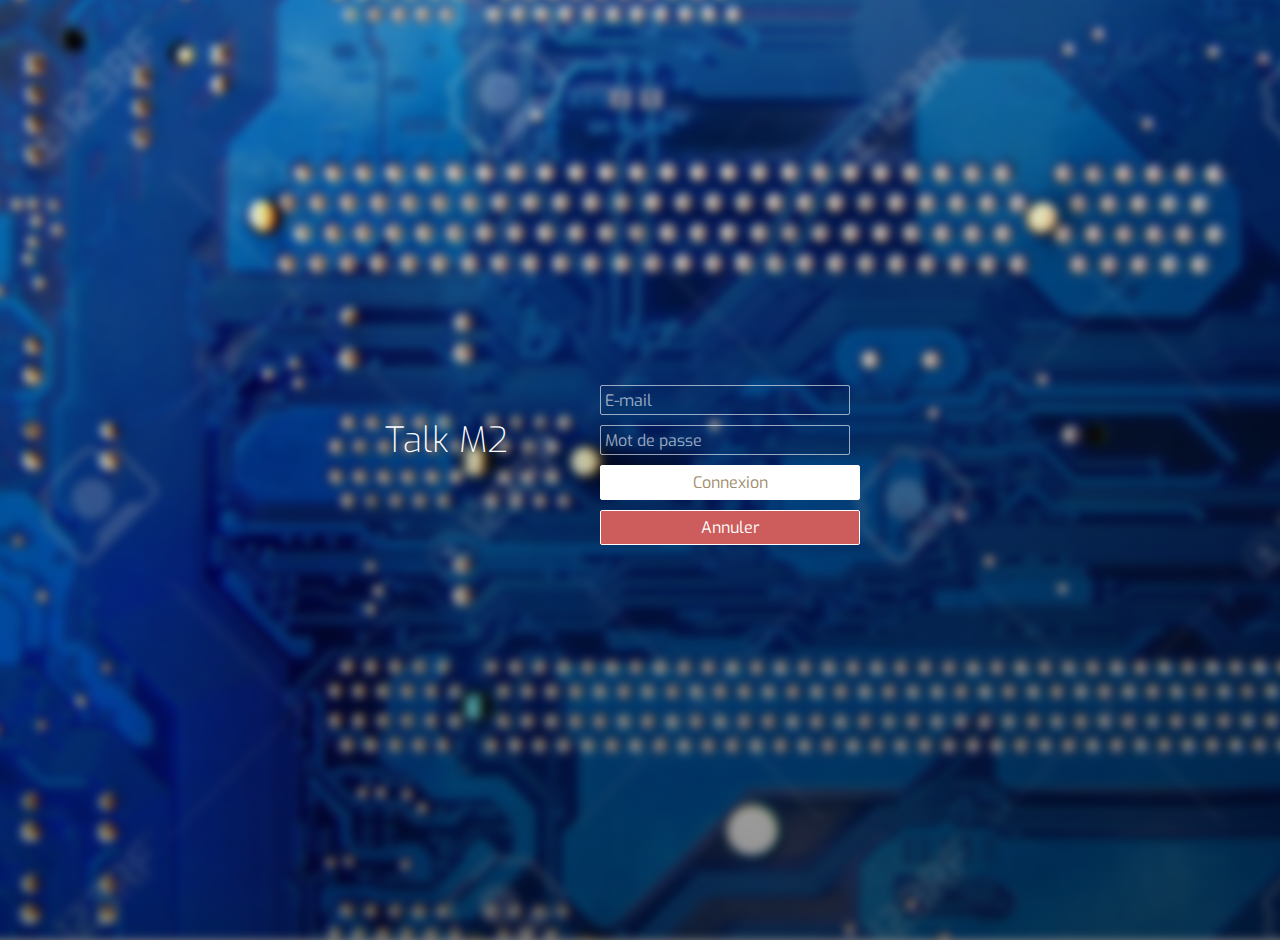
<file: developpement/src/main/resources/static/workspace/forms/login.html>
<!DOCTYPE html>
<html lang="en">
<head>
    <meta charset="UTF-8">
    <title>Connexion</title>
    <!--=====================================================
    CSS Stylesheets
=====================================================-->
    <link rel='stylesheet' type='text/css' href='../../bootstrap/css/bootstrap.min.css' >
    <link rel='stylesheet' type='text/css' href='../../css/linea.css' >
    <link rel='stylesheet' type='text/css' href='../../css/ionicons.min.css' >
    <link rel='stylesheet' type='text/css' href='../../css/owl.carousel.css' >
    <link rel='stylesheet' type='text/css' href='../../css/magnific-popup.css' >
    <link rel='stylesheet' type='text/css' href='../../css/style.css' >
    <style>
            @import url(https://fonts.googleapis.com/css?family=Exo:100,200,400);
        @import url(https://fonts.googleapis.com/css?family=Source+Sans+Pro:700,400,300);

        body{
            margin: 0;
            padding: 0;
            background: #fff;

            color: #fff;
            font-family: Arial;
            font-size: 12px;
        }

        .body{
            position: absolute;
            top: -20px;
            left: -20px;
            right: -40px;
            bottom: -40px;
            width: auto;
            height: auto;
            background-image: url('../../img/bglogin.jpg');
            background-size: cover;
            -webkit-filter: blur(5px);
            z-index: 0;
        }

        .grad{
            position: absolute;
            top: -20px;
            left: -20px;
            right: -40px;
            bottom: -40px;
            width: auto;
            height: auto;
            background: -webkit-gradient(linear, left top, left bottom, color-stop(0%,rgba(0,0,0,0)), color-stop(100%,rgba(0,0,0,0.65))); /* Chrome,Safari4+ */
            z-index: 1;
            opacity: 0.7;
        }

        .header{
            position: absolute;
            top: calc(50% - 35px);
            left: calc(50% - 255px);
            z-index: 2;
        }

        .header div{
            float: left;
            color: #fff;
            font-family: 'Exo', sans-serif;
            font-size: 35px;
            font-weight: 200;
        }

        .header div span{
            color: #5379fa !important;
        }

        .login{
            position: absolute;
            top: calc(50% - 75px);
            left: calc(50% - 50px);
            height: 150px;
            width: 350px;
            padding: 10px;
            z-index: 2;
        }

        .login input[type=text]{
            width: 250px;
            height: 30px;
            background: transparent;
            border: 1px solid rgba(255,255,255,0.6);
            border-radius: 2px;
            color: #fff;
            font-family: 'Exo', sans-serif;
            font-size: 16px;
            font-weight: 400;
            padding: 4px;
        }

        .login input[type=password]{
            width: 250px;
            height: 30px;
            background: transparent;
            border: 1px solid rgba(255,255,255,0.6);
            border-radius: 2px;
            color: #fff;
            font-family: 'Exo', sans-serif;
            font-size: 16px;
            font-weight: 400;
            padding: 4px;
            margin-top: 10px;
        }

        .login input[type=button]{
            width: 260px;
            height: 35px;
            background: #fff;
            border: 1px solid #fff;
            cursor: pointer;
            border-radius: 2px;
            color: #a18d6c;
            font-family: 'Exo', sans-serif;
            font-size: 16px;
            font-weight: 400;
            padding: 6px;
            margin-top: 10px;
        }

        .login input[type=button]:hover{
            opacity: 0.8;
        }

        .login input[type=button]:active{
            opacity: 0.6;
        }

        .login input[type=text]:focus{
            outline: none;
            border: 1px solid rgba(255,255,255,0.9);
        }

        .login input[type=password]:focus{
            outline: none;
            border: 1px solid rgba(255,255,255,0.9);
        }

        .login input[type=button]:focus{
            outline: none;
        }

        ::-webkit-input-placeholder{
            color: rgba(255,255,255,0.6);
        }

        #cancel{
            background-color: #cd5c5c;
            color: white;
        }

    </style>
</head>
<body>
<!--=====================================================
    Preloader
=====================================================-->
<div id='preloader' >
    <div class='loader' ></div>
    <div class='left' ></div>
    <div class='right' ></div>
</div>
    <div class="body"></div>
    <div class="grad"></div>
    <div class="header">
        <div>Talk M2</div>
    </div>
    <br>
    <div class="login">
        <input type="text" placeholder="E-mail" name="user"><br>
        <input type="password" placeholder="Mot de passe" name="password"><br>
        <input type="button" value="Connexion">
        <input id="cancel" type="button" value="Annuler">
    </div>
<script>
    document.getElementById("cancel").onclick=function (){
        location.href = "../../index.html";
    }
</script>
<script src='../../js/jquery.min.js' ></script>
<script src='../../js/jquery.shuffle.min.js' ></script>
<script src='../../js/owl.carousel.min.js' ></script>
<script src='../../js/jquery.magnific-popup.min.js' ></script>
<script src='../../js/validator.min.js' ></script>
<script src='../../js/script.js' ></script>
</body>
</html>
</file>
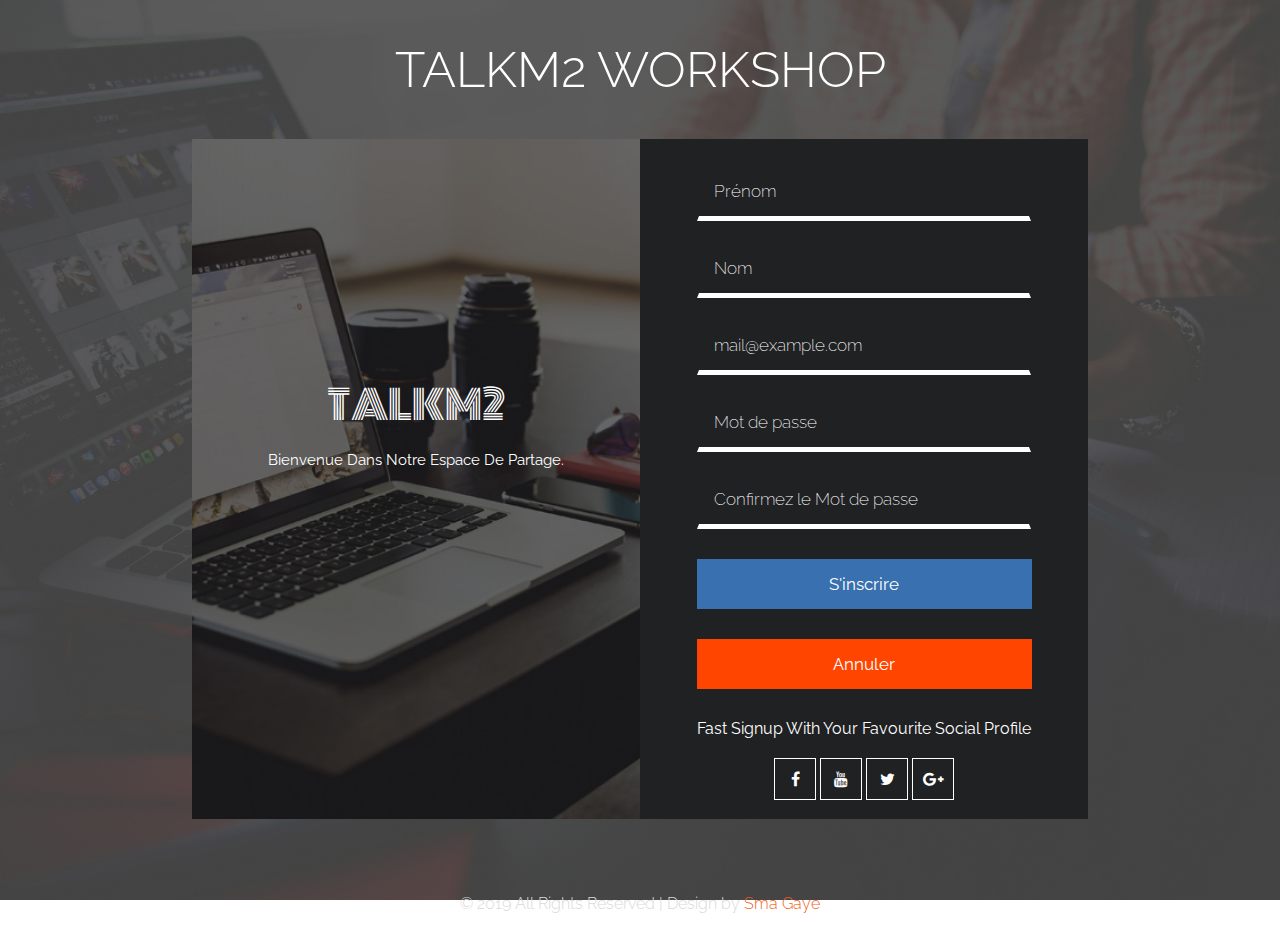
<file: developpement/src/main/resources/static/workspace/forms/sign_in.html>
<!doctype html>
<html>
<head>
    <title>Inscription</title>
    <meta name="viewport" content="width=device-width, initial-scale=1">
    <meta http-equiv="Content-Type" content="text/html; charset=utf-8" />
    <meta name="keywords" content="Official Signup Form Responsive, Login form web template,Flat Pricing tables,Flat Drop downs  Sign up Web Templates, Flat Web Templates, Login signup Responsive web template, Smartphone Compatible web template, free webdesigns for Nokia, Samsung, LG, SonyEricsson, Motorola web design" />
    <!-- fonts -->
    <link href="//fonts.googleapis.com/css?family=Raleway:100,200,300,400,500,600,700,800,900" rel="stylesheet">
    <link href="//fonts.googleapis.com/css?family=Monoton" rel="stylesheet">
    <!-- /fonts -->
    <!-- css -->
    <link href="../../css/font-awesome.min.css" rel="stylesheet" type="text/css" media="all" />
    <link href="../../css/style_sign_in.css" rel='stylesheet' type='text/css' media="all" />
    <!-- /css -->


    <link rel='stylesheet' type='text/css' href='../../css/linea.css' >
    <link rel='stylesheet' type='text/css' href='../../css/ionicons.min.css' >
    <link rel='stylesheet' type='text/css' href='../../css/owl.carousel.css' >
    <link rel='stylesheet' type='text/css' href='../../css/magnific-popup.css' >



</head>
<body>
<!--=====================================================
    Preloader
=====================================================-->
<div id='preloader' >
    <div class='loader' ></div>
    <div class='left' ></div>
    <div class='right' ></div>
</div>

<h1 class="w3ls">TalkM2 Workshop</h1>
<div class="content-w3ls">
    <div class="content-agile1">
        <h2 class="agileits1">Talkm2</h2>
        <p class="agileits2">Bienvenue dans notre espace de partage.</p>
    </div>
    <div class="content-agile2">
        <form action="#" method="post">
            <div class="form-control w3layouts">
                <input type="text" id="firstname" name="firstname" placeholder="Prénom" title="Please enter your First Name" required="">
            </div>

            <div class="form-control w3layouts">
                <input type="text" id="name" name="name" placeholder="Nom" title="Please enter your First Name" required="">
            </div>

            <div class="form-control w3layouts">
                <input type="email" id="email" name="email" placeholder="mail@example.com" title="Please enter a valid email" required="">
            </div>

            <div class="form-control agileinfo">
                <input type="password" class="lock" name="password" placeholder="Mot de passe" id="password1" required="">
            </div>

            <div class="form-control agileinfo">
                <input type="password" class="lock" name="confirm-password" placeholder="Confirmez le Mot de passe" id="password2" required="">
            </div>
            <div>
                <input type="submit" class="register" value="S'inscrire">
                <input type="button" id="cancel" class="register" value="Annuler">
            </div>

        </form>
        <script type="text/javascript">
            window.onload = function () {
                document.getElementById("password1").onchange = validatePassword;
                document.getElementById("password2").onchange = validatePassword;
            }
            function validatePassword(){
                var pass2=document.getElementById("password2").value;
                var pass1=document.getElementById("password1").value;
                if(pass1!=pass2)
                    document.getElementById("password2").setCustomValidity("Passwords Don't Match");
                else
                    document.getElementById("password2").setCustomValidity('');
                //empty string means no validation error
            }

            document.getElementById('cancel').onclick = function (ev) {  location.href = "../../index.html"; }
        </script>
        <p class="wthree w3l">Fast Signup With Your Favourite Social Profile</p>
        <ul class="social-agileinfo wthree2">
            <li><a href="#"><i class="fa fa-facebook"></i></a></li>
            <li><a href="#"><i class="fa fa-youtube"></i></a></li>
            <li><a href="#"><i class="fa fa-twitter"></i></a></li>
            <li><a href="#"><i class="fa fa-google-plus"></i></a></li>
        </ul>
    </div>
    <div class="clear"></div>
</div>
<p class="copyright w3l">© 2019 All Rights Reserved | Design by <a href="#" target="_blank">Sma Gaye</a></p>
<!--=====================================================
    JavaScript Files
=====================================================-->
<script src='../../js/jquery.min.js' ></script>
<script src='../../js/jquery.shuffle.min.js' ></script>
<script src='../../js/owl.carousel.min.js' ></script>
<script src='../../js/jquery.magnific-popup.min.js' ></script>
<script src='../../js/validator.min.js' ></script>
<script src='../../js/script.js' ></script>
</body>
</html>
</file>
<file: developpement/target/classes/static/LineaIcons/styles.css>
@charset "UTF-8";

@font-face {
  font-family: "linea";
  src:url("fonts/linea.eot");
  src:url("fonts/linea.eot?#iefix") format("embedded-opentype"),
    url("fonts/linea.woff") format("woff"),
    url("fonts/linea.ttf") format("truetype"),
    url("fonts/linea.svg#linea") format("svg");
  font-weight: normal;
  font-style: normal;

}

[data-icon]:before {
  font-family: "linea" !important;
  content: attr(data-icon);
  font-style: normal !important;
  font-weight: normal !important;
  font-variant: normal !important;
  text-transform: none !important;
  speak: none;
  line-height: 1;
  -webkit-font-smoothing: antialiased;
  -moz-osx-font-smoothing: grayscale;
}

[class^="icon-"]:before,
[class*=" icon-"]:before {
  font-family: "linea" !important;
  font-style: normal !important;
  font-weight: normal !important;
  font-variant: normal !important;
  text-transform: none !important;
  speak: none;
  line-height: 1;
  -webkit-font-smoothing: antialiased;
  -moz-osx-font-smoothing: grayscale;
}

.icon-basic-accelerator:before {
  content: "a";
}
.icon-basic-alarm:before {
  content: "b";
}
.icon-basic-anchor:before {
  content: "c";
}
.icon-basic-anticlockwise:before {
  content: "d";
}
.icon-basic-archive:before {
  content: "e";
}
.icon-basic-archive-full:before {
  content: "f";
}
.icon-basic-ban:before {
  content: "g";
}
.icon-basic-battery-charge:before {
  content: "h";
}
.icon-basic-battery-empty:before {
  content: "i";
}
.icon-basic-battery-full:before {
  content: "j";
}
.icon-basic-battery-half:before {
  content: "k";
}
.icon-basic-bolt:before {
  content: "l";
}
.icon-basic-book:before {
  content: "m";
}
.icon-basic-book-pen:before {
  content: "n";
}
.icon-basic-book-pencil:before {
  content: "o";
}
.icon-basic-bookmark:before {
  content: "p";
}
.icon-basic-calculator:before {
  content: "q";
}
.icon-basic-calendar:before {
  content: "r";
}
.icon-basic-cards-diamonds:before {
  content: "s";
}
.icon-basic-cards-hearts:before {
  content: "t";
}
.icon-basic-case:before {
  content: "u";
}
.icon-basic-chronometer:before {
  content: "v";
}
.icon-basic-clessidre:before {
  content: "w";
}
.icon-basic-clock:before {
  content: "x";
}
.icon-basic-clockwise:before {
  content: "y";
}
.icon-basic-cloud:before {
  content: "z";
}
.icon-basic-clubs:before {
  content: "A";
}
.icon-basic-compass:before {
  content: "B";
}
.icon-basic-cup:before {
  content: "C";
}
.icon-basic-diamonds:before {
  content: "D";
}
.icon-basic-display:before {
  content: "E";
}
.icon-basic-download:before {
  content: "F";
}
.icon-basic-exclamation:before {
  content: "G";
}
.icon-basic-eye:before {
  content: "H";
}
.icon-basic-eye-closed:before {
  content: "I";
}
.icon-basic-female:before {
  content: "J";
}
.icon-basic-flag1:before {
  content: "K";
}
.icon-basic-flag2:before {
  content: "L";
}
.icon-basic-floppydisk:before {
  content: "M";
}
.icon-basic-folder:before {
  content: "N";
}
.icon-basic-folder-multiple:before {
  content: "O";
}
.icon-basic-gear:before {
  content: "P";
}
.icon-basic-geolocalize-01:before {
  content: "Q";
}
.icon-basic-geolocalize-05:before {
  content: "R";
}
.icon-basic-globe:before {
  content: "S";
}
.icon-basic-gunsight:before {
  content: "T";
}
.icon-basic-hammer:before {
  content: "U";
}
.icon-basic-headset:before {
  content: "V";
}
.icon-basic-heart:before {
  content: "W";
}
.icon-basic-heart-broken:before {
  content: "X";
}
.icon-basic-helm:before {
  content: "Y";
}
.icon-basic-home:before {
  content: "Z";
}
.icon-basic-info:before {
  content: "0";
}
.icon-basic-ipod:before {
  content: "1";
}
.icon-basic-joypad:before {
  content: "2";
}
.icon-basic-key:before {
  content: "3";
}
.icon-basic-keyboard:before {
  content: "4";
}
.icon-basic-laptop:before {
  content: "5";
}
.icon-basic-life-buoy:before {
  content: "6";
}
.icon-basic-lightbulb:before {
  content: "7";
}
.icon-basic-link:before {
  content: "8";
}
.icon-basic-lock:before {
  content: "9";
}
.icon-basic-lock-open:before {
  content: "!";
}
.icon-basic-magic-mouse:before {
  content: "\"";
}
.icon-basic-magnifier:before {
  content: "#";
}
.icon-basic-magnifier-minus:before {
  content: "$";
}
.icon-basic-magnifier-plus:before {
  content: "%";
}
.icon-basic-mail:before {
  content: "&";
}
.icon-basic-mail-multiple:before {
  content: "'";
}
.icon-basic-mail-open:before {
  content: "(";
}
.icon-basic-mail-open-text:before {
  content: ")";
}
.icon-basic-male:before {
  content: "*";
}
.icon-basic-map:before {
  content: "+";
}
.icon-basic-message:before {
  content: ",";
}
.icon-basic-message-multiple:before {
  content: "-";
}
.icon-basic-message-txt:before {
  content: ".";
}
.icon-basic-mixer2:before {
  content: "/";
}
.icon-basic-mouse:before {
  content: ":";
}
.icon-basic-notebook:before {
  content: ";";
}
.icon-basic-notebook-pen:before {
  content: "<";
}
.icon-basic-notebook-pencil:before {
  content: "=";
}
.icon-basic-paperplane:before {
  content: ">";
}
.icon-basic-pencil-ruler:before {
  content: "?";
}
.icon-basic-pencil-ruler-pen:before {
  content: "@";
}
.icon-basic-photo:before {
  content: "[";
}
.icon-basic-picture:before {
  content: "]";
}
.icon-basic-picture-multiple:before {
  content: "^";
}
.icon-basic-pin1:before {
  content: "_";
}
.icon-basic-pin2:before {
  content: "`";
}
.icon-basic-postcard:before {
  content: "{";
}
.icon-basic-postcard-multiple:before {
  content: "|";
}
.icon-basic-printer:before {
  content: "}";
}
.icon-basic-question:before {
  content: "~";
}
.icon-basic-rss:before {
  content: "\\";
}
.icon-basic-server:before {
  content: "\e000";
}
.icon-basic-server2:before {
  content: "\e001";
}
.icon-basic-server-cloud:before {
  content: "\e002";
}
.icon-basic-server-download:before {
  content: "\e003";
}
.icon-basic-server-upload:before {
  content: "\e004";
}
.icon-basic-settings:before {
  content: "\e005";
}
.icon-basic-share:before {
  content: "\e006";
}
.icon-basic-sheet:before {
  content: "\e007";
}
.icon-basic-sheet-multiple:before {
  content: "\e008";
}
.icon-basic-sheet-pen:before {
  content: "\e009";
}
.icon-basic-sheet-pencil:before {
  content: "\e00a";
}
.icon-basic-sheet-txt:before {
  content: "\e00b";
}
.icon-basic-signs:before {
  content: "\e00c";
}
.icon-basic-smartphone:before {
  content: "\e00d";
}
.icon-basic-spades:before {
  content: "\e00e";
}
.icon-basic-spread:before {
  content: "\e00f";
}
.icon-basic-spread-bookmark:before {
  content: "\e010";
}
.icon-basic-spread-text:before {
  content: "\e011";
}
.icon-basic-spread-text-bookmark:before {
  content: "\e012";
}
.icon-basic-star:before {
  content: "\e013";
}
.icon-basic-tablet:before {
  content: "\e014";
}
.icon-basic-target:before {
  content: "\e015";
}
.icon-basic-todo:before {
  content: "\e016";
}
.icon-basic-todo-pen:before {
  content: "\e017";
}
.icon-basic-todo-pencil:before {
  content: "\e018";
}
.icon-basic-todo-txt:before {
  content: "\e019";
}
.icon-basic-todolist-pen:before {
  content: "\e01a";
}
.icon-basic-todolist-pencil:before {
  content: "\e01b";
}
.icon-basic-trashcan:before {
  content: "\e01c";
}
.icon-basic-trashcan-full:before {
  content: "\e01d";
}
.icon-basic-trashcan-refresh:before {
  content: "\e01e";
}
.icon-basic-trashcan-remove:before {
  content: "\e01f";
}
.icon-basic-upload:before {
  content: "\e020";
}
.icon-basic-usb:before {
  content: "\e021";
}
.icon-basic-video:before {
  content: "\e022";
}
.icon-basic-watch:before {
  content: "\e023";
}
.icon-basic-webpage:before {
  content: "\e024";
}
.icon-basic-webpage-img-txt:before {
  content: "\e025";
}
.icon-basic-webpage-multiple:before {
  content: "\e026";
}
.icon-basic-webpage-txt:before {
  content: "\e027";
}
.icon-basic-world:before {
  content: "\e028";
}
.icon-ecommerce-bag:before {
  content: "\e029";
}
.icon-ecommerce-bag-check:before {
  content: "\e02a";
}
.icon-ecommerce-bag-cloud:before {
  content: "\e02b";
}
.icon-ecommerce-bag-download:before {
  content: "\e02c";
}
.icon-ecommerce-bag-minus:before {
  content: "\e02d";
}
.icon-ecommerce-bag-plus:before {
  content: "\e02e";
}
.icon-ecommerce-bag-refresh:before {
  content: "\e02f";
}
.icon-ecommerce-bag-remove:before {
  content: "\e030";
}
.icon-ecommerce-bag-search:before {
  content: "\e031";
}
.icon-ecommerce-bag-upload:before {
  content: "\e032";
}
.icon-ecommerce-banknote:before {
  content: "\e033";
}
.icon-ecommerce-banknotes:before {
  content: "\e034";
}
.icon-ecommerce-basket:before {
  content: "\e035";
}
.icon-ecommerce-basket-check:before {
  content: "\e036";
}
.icon-ecommerce-basket-cloud:before {
  content: "\e037";
}
.icon-ecommerce-basket-download:before {
  content: "\e038";
}
.icon-ecommerce-basket-minus:before {
  content: "\e039";
}
.icon-ecommerce-basket-plus:before {
  content: "\e03a";
}
.icon-ecommerce-basket-refresh:before {
  content: "\e03b";
}
.icon-ecommerce-basket-remove:before {
  content: "\e03c";
}
.icon-ecommerce-basket-search:before {
  content: "\e03d";
}
.icon-ecommerce-basket-upload:before {
  content: "\e03e";
}
.icon-ecommerce-bath:before {
  content: "\e03f";
}
.icon-ecommerce-cart:before {
  content: "\e040";
}
.icon-ecommerce-cart-check:before {
  content: "\e041";
}
.icon-ecommerce-cart-cloud:before {
  content: "\e042";
}
.icon-ecommerce-cart-content:before {
  content: "\e043";
}
.icon-ecommerce-cart-download:before {
  content: "\e044";
}
.icon-ecommerce-cart-minus:before {
  content: "\e045";
}
.icon-ecommerce-cart-plus:before {
  content: "\e046";
}
.icon-ecommerce-cart-refresh:before {
  content: "\e047";
}
.icon-ecommerce-cart-remove:before {
  content: "\e048";
}
.icon-ecommerce-cart-search:before {
  content: "\e049";
}
.icon-ecommerce-cart-upload:before {
  content: "\e04a";
}
.icon-ecommerce-cent:before {
  content: "\e04b";
}
.icon-ecommerce-colon:before {
  content: "\e04c";
}
.icon-ecommerce-creditcard:before {
  content: "\e04d";
}
.icon-ecommerce-diamond:before {
  content: "\e04e";
}
.icon-ecommerce-dollar:before {
  content: "\e04f";
}
.icon-ecommerce-euro:before {
  content: "\e050";
}
.icon-ecommerce-franc:before {
  content: "\e051";
}
.icon-ecommerce-gift:before {
  content: "\e052";
}
.icon-ecommerce-graph1:before {
  content: "\e053";
}
.icon-ecommerce-graph2:before {
  content: "\e054";
}
.icon-ecommerce-graph3:before {
  content: "\e055";
}
.icon-ecommerce-graph-decrease:before {
  content: "\e056";
}
.icon-ecommerce-graph-increase:before {
  content: "\e057";
}
.icon-ecommerce-guarani:before {
  content: "\e058";
}
.icon-ecommerce-kips:before {
  content: "\e059";
}
.icon-ecommerce-lira:before {
  content: "\e05a";
}
.icon-ecommerce-megaphone:before {
  content: "\e05b";
}
.icon-ecommerce-money:before {
  content: "\e05c";
}
.icon-ecommerce-naira:before {
  content: "\e05d";
}
.icon-ecommerce-pesos:before {
  content: "\e05e";
}
.icon-ecommerce-pound:before {
  content: "\e05f";
}
.icon-ecommerce-receipt:before {
  content: "\e060";
}
.icon-ecommerce-receipt-bath:before {
  content: "\e061";
}
.icon-ecommerce-receipt-cent:before {
  content: "\e062";
}
.icon-ecommerce-receipt-dollar:before {
  content: "\e063";
}
.icon-ecommerce-receipt-euro:before {
  content: "\e064";
}
.icon-ecommerce-receipt-franc:before {
  content: "\e065";
}
.icon-ecommerce-receipt-guarani:before {
  content: "\e066";
}
.icon-ecommerce-receipt-kips:before {
  content: "\e067";
}
.icon-ecommerce-receipt-lira:before {
  content: "\e068";
}
.icon-ecommerce-receipt-naira:before {
  content: "\e069";
}
.icon-ecommerce-receipt-pesos:before {
  content: "\e06a";
}
.icon-ecommerce-receipt-pound:before {
  content: "\e06b";
}
.icon-ecommerce-receipt-rublo:before {
  content: "\e06c";
}
.icon-ecommerce-receipt-rupee:before {
  content: "\e06d";
}
.icon-ecommerce-receipt-tugrik:before {
  content: "\e06e";
}
.icon-ecommerce-receipt-won:before {
  content: "\e06f";
}
.icon-ecommerce-receipt-yen:before {
  content: "\e070";
}
.icon-ecommerce-receipt-yen2:before {
  content: "\e071";
}
.icon-ecommerce-recept-colon:before {
  content: "\e072";
}
.icon-ecommerce-rublo:before {
  content: "\e073";
}
.icon-ecommerce-rupee:before {
  content: "\e074";
}
.icon-ecommerce-safe:before {
  content: "\e075";
}
.icon-ecommerce-sale:before {
  content: "\e076";
}
.icon-ecommerce-sales:before {
  content: "\e077";
}
.icon-ecommerce-ticket:before {
  content: "\e078";
}
.icon-ecommerce-tugriks:before {
  content: "\e079";
}
.icon-ecommerce-wallet:before {
  content: "\e07a";
}
.icon-ecommerce-won:before {
  content: "\e07b";
}
.icon-ecommerce-yen:before {
  content: "\e07c";
}
.icon-ecommerce-yen2:before {
  content: "\e07d";
}
.icon-music-beginning-button:before {
  content: "\e029";
}
.icon-music-bell:before {
  content: "\e02a";
}
.icon-music-cd:before {
  content: "\e02b";
}
.icon-music-diapason:before {
  content: "\e02c";
}
.icon-music-eject-button:before {
  content: "\e02d";
}
.icon-music-end-button:before {
  content: "\e02e";
}
.icon-music-fastforward-button:before {
  content: "\e02f";
}
.icon-music-headphones:before {
  content: "\e030";
}
.icon-music-ipod:before {
  content: "\e031";
}
.icon-music-loudspeaker:before {
  content: "\e032";
}
.icon-music-microphone:before {
  content: "\e033";
}
.icon-music-microphone-old:before {
  content: "\e034";
}
.icon-music-mixer:before {
  content: "\e035";
}
.icon-music-mute:before {
  content: "\e036";
}
.icon-music-note-multiple:before {
  content: "\e037";
}
.icon-music-note-single:before {
  content: "\e038";
}
.icon-music-pause-button:before {
  content: "\e039";
}
.icon-music-play-button:before {
  content: "\e03a";
}
.icon-music-playlist:before {
  content: "\e03b";
}
.icon-music-radio-ghettoblaster:before {
  content: "\e03c";
}
.icon-music-radio-portable:before {
  content: "\e03d";
}
.icon-music-record:before {
  content: "\e03e";
}
.icon-music-recordplayer:before {
  content: "\e03f";
}
.icon-music-repeat-button:before {
  content: "\e040";
}
.icon-music-rewind-button:before {
  content: "\e041";
}
.icon-music-shuffle-button:before {
  content: "\e042";
}
.icon-music-stop-button:before {
  content: "\e043";
}
.icon-music-tape:before {
  content: "\e044";
}
.icon-music-volume-down:before {
  content: "\e045";
}
.icon-music-volume-up:before {
  content: "\e046";
}
.icon-ecommerce-bag:before {
  content: "\e047";
}
.icon-ecommerce-bag-check:before {
  content: "\e048";
}
.icon-ecommerce-bag-cloud:before {
  content: "\e049";
}
.icon-ecommerce-bag-download:before {
  content: "\e04a";
}
.icon-ecommerce-bag-minus:before {
  content: "\e04b";
}
.icon-ecommerce-bag-plus:before {
  content: "\e04c";
}
.icon-ecommerce-bag-refresh:before {
  content: "\e04d";
}
.icon-ecommerce-bag-remove:before {
  content: "\e04e";
}
.icon-ecommerce-bag-search:before {
  content: "\e04f";
}
.icon-ecommerce-bag-upload:before {
  content: "\e050";
}
.icon-ecommerce-banknote:before {
  content: "\e051";
}
.icon-ecommerce-banknotes:before {
  content: "\e052";
}
.icon-ecommerce-basket:before {
  content: "\e053";
}
.icon-ecommerce-basket-check:before {
  content: "\e054";
}
.icon-ecommerce-basket-cloud:before {
  content: "\e055";
}
.icon-ecommerce-basket-download:before {
  content: "\e056";
}
.icon-ecommerce-basket-minus:before {
  content: "\e057";
}
.icon-ecommerce-basket-plus:before {
  content: "\e058";
}
.icon-ecommerce-basket-refresh:before {
  content: "\e059";
}
.icon-ecommerce-basket-remove:before {
  content: "\e05a";
}
.icon-ecommerce-basket-search:before {
  content: "\e05b";
}
.icon-ecommerce-basket-upload:before {
  content: "\e05c";
}
.icon-ecommerce-bath:before {
  content: "\e05d";
}
.icon-ecommerce-cart:before {
  content: "\e05e";
}
.icon-ecommerce-cart-check:before {
  content: "\e05f";
}
.icon-ecommerce-cart-cloud:before {
  content: "\e060";
}
.icon-ecommerce-cart-content:before {
  content: "\e061";
}
.icon-ecommerce-cart-download:before {
  content: "\e062";
}
.icon-ecommerce-cart-minus:before {
  content: "\e063";
}
.icon-ecommerce-cart-plus:before {
  content: "\e064";
}
.icon-ecommerce-cart-refresh:before {
  content: "\e065";
}
.icon-ecommerce-cart-remove:before {
  content: "\e066";
}
.icon-ecommerce-cart-search:before {
  content: "\e067";
}
.icon-ecommerce-cart-upload:before {
  content: "\e068";
}
.icon-ecommerce-cent:before {
  content: "\e069";
}
.icon-ecommerce-colon:before {
  content: "\e06a";
}
.icon-ecommerce-creditcard:before {
  content: "\e06b";
}
.icon-ecommerce-diamond:before {
  content: "\e06c";
}
.icon-ecommerce-dollar:before {
  content: "\e06d";
}
.icon-ecommerce-euro:before {
  content: "\e06e";
}
.icon-ecommerce-franc:before {
  content: "\e06f";
}
.icon-ecommerce-gift:before {
  content: "\e070";
}
.icon-ecommerce-graph1:before {
  content: "\e071";
}
.icon-ecommerce-graph2:before {
  content: "\e072";
}
.icon-ecommerce-graph3:before {
  content: "\e073";
}
.icon-ecommerce-graph-decrease:before {
  content: "\e074";
}
.icon-ecommerce-graph-increase:before {
  content: "\e075";
}
.icon-ecommerce-guarani:before {
  content: "\e076";
}
.icon-ecommerce-kips:before {
  content: "\e077";
}
.icon-ecommerce-lira:before {
  content: "\e078";
}
.icon-ecommerce-megaphone:before {
  content: "\e079";
}
.icon-ecommerce-money:before {
  content: "\e07a";
}
.icon-ecommerce-naira:before {
  content: "\e07b";
}
.icon-ecommerce-pesos:before {
  content: "\e07c";
}
.icon-ecommerce-pound:before {
  content: "\e07d";
}
.icon-ecommerce-receipt:before {
  content: "\e07e";
}
.icon-ecommerce-receipt-bath:before {
  content: "\e07f";
}
.icon-ecommerce-receipt-cent:before {
  content: "\e080";
}
.icon-ecommerce-receipt-dollar:before {
  content: "\e081";
}
.icon-ecommerce-receipt-euro:before {
  content: "\e082";
}
.icon-ecommerce-receipt-franc:before {
  content: "\e083";
}
.icon-ecommerce-receipt-guarani:before {
  content: "\e084";
}
.icon-ecommerce-receipt-kips:before {
  content: "\e085";
}
.icon-ecommerce-receipt-lira:before {
  content: "\e086";
}
.icon-ecommerce-receipt-naira:before {
  content: "\e087";
}
.icon-ecommerce-receipt-pesos:before {
  content: "\e088";
}
.icon-ecommerce-receipt-pound:before {
  content: "\e089";
}
.icon-ecommerce-receipt-rublo:before {
  content: "\e08a";
}
.icon-ecommerce-receipt-rupee:before {
  content: "\e08b";
}
.icon-ecommerce-receipt-tugrik:before {
  content: "\e08c";
}
.icon-ecommerce-receipt-won:before {
  content: "\e08d";
}
.icon-ecommerce-receipt-yen:before {
  content: "\e08e";
}
.icon-ecommerce-receipt-yen2:before {
  content: "\e08f";
}
.icon-ecommerce-recept-colon:before {
  content: "\e090";
}
.icon-ecommerce-rublo:before {
  content: "\e091";
}
.icon-ecommerce-rupee:before {
  content: "\e092";
}
.icon-ecommerce-safe:before {
  content: "\e093";
}
.icon-ecommerce-sale:before {
  content: "\e094";
}
.icon-ecommerce-sales:before {
  content: "\e095";
}
.icon-ecommerce-ticket:before {
  content: "\e096";
}
.icon-ecommerce-tugriks:before {
  content: "\e097";
}
.icon-ecommerce-wallet:before {
  content: "\e098";
}
.icon-ecommerce-won:before {
  content: "\e099";
}
.icon-ecommerce-yen:before {
  content: "\e09a";
}
.icon-ecommerce-yen2:before {
  content: "\e09b";
}
</file>
<file: developpement/src/main/resources/static/css/linea.css>
@charset "UTF-8";

@font-face {
  font-family: "linea";
  src:url("../fonts/linea.eot");
  src:url("../fonts/linea.eot?#iefix") format("embedded-opentype"),
    url("../fonts/linea.woff") format("woff"),
    url("../fonts/linea.ttf") format("truetype"),
    url("../fonts/linea.svg#linea") format("svg");
  font-weight: normal;
  font-style: normal;

}

[data-icon]:before {
  font-family: "linea" !important;
  content: attr(data-icon);
  font-style: normal !important;
  font-weight: normal !important;
  font-variant: normal !important;
  text-transform: none !important;
  speak: none;
  line-height: 1;
  -webkit-font-smoothing: antialiased;
  -moz-osx-font-smoothing: grayscale;
}

[class^="icon-"]:before,
[class*=" icon-"]:before {
  font-family: "linea" !important;
  font-style: normal !important;
  font-weight: normal !important;
  font-variant: normal !important;
  text-transform: none !important;
  speak: none;
  line-height: 1;
  -webkit-font-smoothing: antialiased;
  -moz-osx-font-smoothing: grayscale;
}

.icon-basic-accelerator:before {
  content: "a";
}
.icon-basic-alarm:before {
  content: "b";
}
.icon-basic-anchor:before {
  content: "c";
}
.icon-basic-anticlockwise:before {
  content: "d";
}
.icon-basic-archive:before {
  content: "e";
}
.icon-basic-archive-full:before {
  content: "f";
}
.icon-basic-ban:before {
  content: "g";
}
.icon-basic-battery-charge:before {
  content: "h";
}
.icon-basic-battery-empty:before {
  content: "i";
}
.icon-basic-battery-full:before {
  content: "j";
}
.icon-basic-battery-half:before {
  content: "k";
}
.icon-basic-bolt:before {
  content: "l";
}
.icon-basic-book:before {
  content: "m";
}
.icon-basic-book-pen:before {
  content: "n";
}
.icon-basic-book-pencil:before {
  content: "o";
}
.icon-basic-bookmark:before {
  content: "p";
}
.icon-basic-calculator:before {
  content: "q";
}
.icon-basic-calendar:before {
  content: "r";
}
.icon-basic-cards-diamonds:before {
  content: "s";
}
.icon-basic-cards-hearts:before {
  content: "t";
}
.icon-basic-case:before {
  content: "u";
}
.icon-basic-chronometer:before {
  content: "v";
}
.icon-basic-clessidre:before {
  content: "w";
}
.icon-basic-clock:before {
  content: "x";
}
.icon-basic-clockwise:before {
  content: "y";
}
.icon-basic-cloud:before {
  content: "z";
}
.icon-basic-clubs:before {
  content: "A";
}
.icon-basic-compass:before {
  content: "B";
}
.icon-basic-cup:before {
  content: "C";
}
.icon-basic-diamonds:before {
  content: "D";
}
.icon-basic-display:before {
  content: "E";
}
.icon-basic-download:before {
  content: "F";
}
.icon-basic-exclamation:before {
  content: "G";
}
.icon-basic-eye:before {
  content: "H";
}
.icon-basic-eye-closed:before {
  content: "I";
}
.icon-basic-female:before {
  content: "J";
}
.icon-basic-flag1:before {
  content: "K";
}
.icon-basic-flag2:before {
  content: "L";
}
.icon-basic-floppydisk:before {
  content: "M";
}
.icon-basic-folder:before {
  content: "N";
}
.icon-basic-folder-multiple:before {
  content: "O";
}
.icon-basic-gear:before {
  content: "P";
}
.icon-basic-geolocalize-01:before {
  content: "Q";
}
.icon-basic-geolocalize-05:before {
  content: "R";
}
.icon-basic-globe:before {
  content: "S";
}
.icon-basic-gunsight:before {
  content: "T";
}
.icon-basic-hammer:before {
  content: "U";
}
.icon-basic-headset:before {
  content: "V";
}
.icon-basic-heart:before {
  content: "W";
}
.icon-basic-heart-broken:before {
  content: "X";
}
.icon-basic-helm:before {
  content: "Y";
}
.icon-basic-home:before {
  content: "Z";
}
.icon-basic-info:before {
  content: "0";
}
.icon-basic-ipod:before {
  content: "1";
}
.icon-basic-joypad:before {
  content: "2";
}
.icon-basic-key:before {
  content: "3";
}
.icon-basic-keyboard:before {
  content: "4";
}
.icon-basic-laptop:before {
  content: "5";
}
.icon-basic-life-buoy:before {
  content: "6";
}
.icon-basic-lightbulb:before {
  content: "7";
}
.icon-basic-link:before {
  content: "8";
}
.icon-basic-lock:before {
  content: "9";
}
.icon-basic-lock-open:before {
  content: "!";
}
.icon-basic-magic-mouse:before {
  content: "\"";
}
.icon-basic-magnifier:before {
  content: "#";
}
.icon-basic-magnifier-minus:before {
  content: "$";
}
.icon-basic-magnifier-plus:before {
  content: "%";
}
.icon-basic-mail:before {
  content: "&";
}
.icon-basic-mail-multiple:before {
  content: "'";
}
.icon-basic-mail-open:before {
  content: "(";
}
.icon-basic-mail-open-text:before {
  content: ")";
}
.icon-basic-male:before {
  content: "*";
}
.icon-basic-map:before {
  content: "+";
}
.icon-basic-message:before {
  content: ",";
}
.icon-basic-message-multiple:before {
  content: "-";
}
.icon-basic-message-txt:before {
  content: ".";
}
.icon-basic-mixer2:before {
  content: "/";
}
.icon-basic-mouse:before {
  content: ":";
}
.icon-basic-notebook:before {
  content: ";";
}
.icon-basic-notebook-pen:before {
  content: "<";
}
.icon-basic-notebook-pencil:before {
  content: "=";
}
.icon-basic-paperplane:before {
  content: ">";
}
.icon-basic-pencil-ruler:before {
  content: "?";
}
.icon-basic-pencil-ruler-pen:before {
  content: "@";
}
.icon-basic-photo:before {
  content: "[";
}
.icon-basic-picture:before {
  content: "]";
}
.icon-basic-picture-multiple:before {
  content: "^";
}
.icon-basic-pin1:before {
  content: "_";
}
.icon-basic-pin2:before {
  content: "`";
}
.icon-basic-postcard:before {
  content: "{";
}
.icon-basic-postcard-multiple:before {
  content: "|";
}
.icon-basic-printer:before {
  content: "}";
}
.icon-basic-question:before {
  content: "~";
}
.icon-basic-rss:before {
  content: "\\";
}
.icon-basic-server:before {
  content: "\e000";
}
.icon-basic-server2:before {
  content: "\e001";
}
.icon-basic-server-cloud:before {
  content: "\e002";
}
.icon-basic-server-download:before {
  content: "\e003";
}
.icon-basic-server-upload:before {
  content: "\e004";
}
.icon-basic-settings:before {
  content: "\e005";
}
.icon-basic-share:before {
  content: "\e006";
}
.icon-basic-sheet:before {
  content: "\e007";
}
.icon-basic-sheet-multiple:before {
  content: "\e008";
}
.icon-basic-sheet-pen:before {
  content: "\e009";
}
.icon-basic-sheet-pencil:before {
  content: "\e00a";
}
.icon-basic-sheet-txt:before {
  content: "\e00b";
}
.icon-basic-signs:before {
  content: "\e00c";
}
.icon-basic-smartphone:before {
  content: "\e00d";
}
.icon-basic-spades:before {
  content: "\e00e";
}
.icon-basic-spread:before {
  content: "\e00f";
}
.icon-basic-spread-bookmark:before {
  content: "\e010";
}
.icon-basic-spread-text:before {
  content: "\e011";
}
.icon-basic-spread-text-bookmark:before {
  content: "\e012";
}
.icon-basic-star:before {
  content: "\e013";
}
.icon-basic-tablet:before {
  content: "\e014";
}
.icon-basic-target:before {
  content: "\e015";
}
.icon-basic-todo:before {
  content: "\e016";
}
.icon-basic-todo-pen:before {
  content: "\e017";
}
.icon-basic-todo-pencil:before {
  content: "\e018";
}
.icon-basic-todo-txt:before {
  content: "\e019";
}
.icon-basic-todolist-pen:before {
  content: "\e01a";
}
.icon-basic-todolist-pencil:before {
  content: "\e01b";
}
.icon-basic-trashcan:before {
  content: "\e01c";
}
.icon-basic-trashcan-full:before {
  content: "\e01d";
}
.icon-basic-trashcan-refresh:before {
  content: "\e01e";
}
.icon-basic-trashcan-remove:before {
  content: "\e01f";
}
.icon-basic-upload:before {
  content: "\e020";
}
.icon-basic-usb:before {
  content: "\e021";
}
.icon-basic-video:before {
  content: "\e022";
}
.icon-basic-watch:before {
  content: "\e023";
}
.icon-basic-webpage:before {
  content: "\e024";
}
.icon-basic-webpage-img-txt:before {
  content: "\e025";
}
.icon-basic-webpage-multiple:before {
  content: "\e026";
}
.icon-basic-webpage-txt:before {
  content: "\e027";
}
.icon-basic-world:before {
  content: "\e028";
}
.icon-ecommerce-bag:before {
  content: "\e029";
}
.icon-ecommerce-bag-check:before {
  content: "\e02a";
}
.icon-ecommerce-bag-cloud:before {
  content: "\e02b";
}
.icon-ecommerce-bag-download:before {
  content: "\e02c";
}
.icon-ecommerce-bag-minus:before {
  content: "\e02d";
}
.icon-ecommerce-bag-plus:before {
  content: "\e02e";
}
.icon-ecommerce-bag-refresh:before {
  content: "\e02f";
}
.icon-ecommerce-bag-remove:before {
  content: "\e030";
}
.icon-ecommerce-bag-search:before {
  content: "\e031";
}
.icon-ecommerce-bag-upload:before {
  content: "\e032";
}
.icon-ecommerce-banknote:before {
  content: "\e033";
}
.icon-ecommerce-banknotes:before {
  content: "\e034";
}
.icon-ecommerce-basket:before {
  content: "\e035";
}
.icon-ecommerce-basket-check:before {
  content: "\e036";
}
.icon-ecommerce-basket-cloud:before {
  content: "\e037";
}
.icon-ecommerce-basket-download:before {
  content: "\e038";
}
.icon-ecommerce-basket-minus:before {
  content: "\e039";
}
.icon-ecommerce-basket-plus:before {
  content: "\e03a";
}
.icon-ecommerce-basket-refresh:before {
  content: "\e03b";
}
.icon-ecommerce-basket-remove:before {
  content: "\e03c";
}
.icon-ecommerce-basket-search:before {
  content: "\e03d";
}
.icon-ecommerce-basket-upload:before {
  content: "\e03e";
}
.icon-ecommerce-bath:before {
  content: "\e03f";
}
.icon-ecommerce-cart:before {
  content: "\e040";
}
.icon-ecommerce-cart-check:before {
  content: "\e041";
}
.icon-ecommerce-cart-cloud:before {
  content: "\e042";
}
.icon-ecommerce-cart-content:before {
  content: "\e043";
}
.icon-ecommerce-cart-download:before {
  content: "\e044";
}
.icon-ecommerce-cart-minus:before {
  content: "\e045";
}
.icon-ecommerce-cart-plus:before {
  content: "\e046";
}
.icon-ecommerce-cart-refresh:before {
  content: "\e047";
}
.icon-ecommerce-cart-remove:before {
  content: "\e048";
}
.icon-ecommerce-cart-search:before {
  content: "\e049";
}
.icon-ecommerce-cart-upload:before {
  content: "\e04a";
}
.icon-ecommerce-cent:before {
  content: "\e04b";
}
.icon-ecommerce-colon:before {
  content: "\e04c";
}
.icon-ecommerce-creditcard:before {
  content: "\e04d";
}
.icon-ecommerce-diamond:before {
  content: "\e04e";
}
.icon-ecommerce-dollar:before {
  content: "\e04f";
}
.icon-ecommerce-euro:before {
  content: "\e050";
}
.icon-ecommerce-franc:before {
  content: "\e051";
}
.icon-ecommerce-gift:before {
  content: "\e052";
}
.icon-ecommerce-graph1:before {
  content: "\e053";
}
.icon-ecommerce-graph2:before {
  content: "\e054";
}
.icon-ecommerce-graph3:before {
  content: "\e055";
}
.icon-ecommerce-graph-decrease:before {
  content: "\e056";
}
.icon-ecommerce-graph-increase:before {
  content: "\e057";
}
.icon-ecommerce-guarani:before {
  content: "\e058";
}
.icon-ecommerce-kips:before {
  content: "\e059";
}
.icon-ecommerce-lira:before {
  content: "\e05a";
}
.icon-ecommerce-megaphone:before {
  content: "\e05b";
}
.icon-ecommerce-money:before {
  content: "\e05c";
}
.icon-ecommerce-naira:before {
  content: "\e05d";
}
.icon-ecommerce-pesos:before {
  content: "\e05e";
}
.icon-ecommerce-pound:before {
  content: "\e05f";
}
.icon-ecommerce-receipt:before {
  content: "\e060";
}
.icon-ecommerce-receipt-bath:before {
  content: "\e061";
}
.icon-ecommerce-receipt-cent:before {
  content: "\e062";
}
.icon-ecommerce-receipt-dollar:before {
  content: "\e063";
}
.icon-ecommerce-receipt-euro:before {
  content: "\e064";
}
.icon-ecommerce-receipt-franc:before {
  content: "\e065";
}
.icon-ecommerce-receipt-guarani:before {
  content: "\e066";
}
.icon-ecommerce-receipt-kips:before {
  content: "\e067";
}
.icon-ecommerce-receipt-lira:before {
  content: "\e068";
}
.icon-ecommerce-receipt-naira:before {
  content: "\e069";
}
.icon-ecommerce-receipt-pesos:before {
  content: "\e06a";
}
.icon-ecommerce-receipt-pound:before {
  content: "\e06b";
}
.icon-ecommerce-receipt-rublo:before {
  content: "\e06c";
}
.icon-ecommerce-receipt-rupee:before {
  content: "\e06d";
}
.icon-ecommerce-receipt-tugrik:before {
  content: "\e06e";
}
.icon-ecommerce-receipt-won:before {
  content: "\e06f";
}
.icon-ecommerce-receipt-yen:before {
  content: "\e070";
}
.icon-ecommerce-receipt-yen2:before {
  content: "\e071";
}
.icon-ecommerce-recept-colon:before {
  content: "\e072";
}
.icon-ecommerce-rublo:before {
  content: "\e073";
}
.icon-ecommerce-rupee:before {
  content: "\e074";
}
.icon-ecommerce-safe:before {
  content: "\e075";
}
.icon-ecommerce-sale:before {
  content: "\e076";
}
.icon-ecommerce-sales:before {
  content: "\e077";
}
.icon-ecommerce-ticket:before {
  content: "\e078";
}
.icon-ecommerce-tugriks:before {
  content: "\e079";
}
.icon-ecommerce-wallet:before {
  content: "\e07a";
}
.icon-ecommerce-won:before {
  content: "\e07b";
}
.icon-ecommerce-yen:before {
  content: "\e07c";
}
.icon-ecommerce-yen2:before {
  content: "\e07d";
}
.icon-music-beginning-button:before {
  content: "\e029";
}
.icon-music-bell:before {
  content: "\e02a";
}
.icon-music-cd:before {
  content: "\e02b";
}
.icon-music-diapason:before {
  content: "\e02c";
}
.icon-music-eject-button:before {
  content: "\e02d";
}
.icon-music-end-button:before {
  content: "\e02e";
}
.icon-music-fastforward-button:before {
  content: "\e02f";
}
.icon-music-headphones:before {
  content: "\e030";
}
.icon-music-ipod:before {
  content: "\e031";
}
.icon-music-loudspeaker:before {
  content: "\e032";
}
.icon-music-microphone:before {
  content: "\e033";
}
.icon-music-microphone-old:before {
  content: "\e034";
}
.icon-music-mixer:before {
  content: "\e035";
}
.icon-music-mute:before {
  content: "\e036";
}
.icon-music-note-multiple:before {
  content: "\e037";
}
.icon-music-note-single:before {
  content: "\e038";
}
.icon-music-pause-button:before {
  content: "\e039";
}
.icon-music-play-button:before {
  content: "\e03a";
}
.icon-music-playlist:before {
  content: "\e03b";
}
.icon-music-radio-ghettoblaster:before {
  content: "\e03c";
}
.icon-music-radio-portable:before {
  content: "\e03d";
}
.icon-music-record:before {
  content: "\e03e";
}
.icon-music-recordplayer:before {
  content: "\e03f";
}
.icon-music-repeat-button:before {
  content: "\e040";
}
.icon-music-rewind-button:before {
  content: "\e041";
}
.icon-music-shuffle-button:before {
  content: "\e042";
}
.icon-music-stop-button:before {
  content: "\e043";
}
.icon-music-tape:before {
  content: "\e044";
}
.icon-music-volume-down:before {
  content: "\e045";
}
.icon-music-volume-up:before {
  content: "\e046";
}
.icon-ecommerce-bag:before {
  content: "\e047";
}
.icon-ecommerce-bag-check:before {
  content: "\e048";
}
.icon-ecommerce-bag-cloud:before {
  content: "\e049";
}
.icon-ecommerce-bag-download:before {
  content: "\e04a";
}
.icon-ecommerce-bag-minus:before {
  content: "\e04b";
}
.icon-ecommerce-bag-plus:before {
  content: "\e04c";
}
.icon-ecommerce-bag-refresh:before {
  content: "\e04d";
}
.icon-ecommerce-bag-remove:before {
  content: "\e04e";
}
.icon-ecommerce-bag-search:before {
  content: "\e04f";
}
.icon-ecommerce-bag-upload:before {
  content: "\e050";
}
.icon-ecommerce-banknote:before {
  content: "\e051";
}
.icon-ecommerce-banknotes:before {
  content: "\e052";
}
.icon-ecommerce-basket:before {
  content: "\e053";
}
.icon-ecommerce-basket-check:before {
  content: "\e054";
}
.icon-ecommerce-basket-cloud:before {
  content: "\e055";
}
.icon-ecommerce-basket-download:before {
  content: "\e056";
}
.icon-ecommerce-basket-minus:before {
  content: "\e057";
}
.icon-ecommerce-basket-plus:before {
  content: "\e058";
}
.icon-ecommerce-basket-refresh:before {
  content: "\e059";
}
.icon-ecommerce-basket-remove:before {
  content: "\e05a";
}
.icon-ecommerce-basket-search:before {
  content: "\e05b";
}
.icon-ecommerce-basket-upload:before {
  content: "\e05c";
}
.icon-ecommerce-bath:before {
  content: "\e05d";
}
.icon-ecommerce-cart:before {
  content: "\e05e";
}
.icon-ecommerce-cart-check:before {
  content: "\e05f";
}
.icon-ecommerce-cart-cloud:before {
  content: "\e060";
}
.icon-ecommerce-cart-content:before {
  content: "\e061";
}
.icon-ecommerce-cart-download:before {
  content: "\e062";
}
.icon-ecommerce-cart-minus:before {
  content: "\e063";
}
.icon-ecommerce-cart-plus:before {
  content: "\e064";
}
.icon-ecommerce-cart-refresh:before {
  content: "\e065";
}
.icon-ecommerce-cart-remove:before {
  content: "\e066";
}
.icon-ecommerce-cart-search:before {
  content: "\e067";
}
.icon-ecommerce-cart-upload:before {
  content: "\e068";
}
.icon-ecommerce-cent:before {
  content: "\e069";
}
.icon-ecommerce-colon:before {
  content: "\e06a";
}
.icon-ecommerce-creditcard:before {
  content: "\e06b";
}
.icon-ecommerce-diamond:before {
  content: "\e06c";
}
.icon-ecommerce-dollar:before {
  content: "\e06d";
}
.icon-ecommerce-euro:before {
  content: "\e06e";
}
.icon-ecommerce-franc:before {
  content: "\e06f";
}
.icon-ecommerce-gift:before {
  content: "\e070";
}
.icon-ecommerce-graph1:before {
  content: "\e071";
}
.icon-ecommerce-graph2:before {
  content: "\e072";
}
.icon-ecommerce-graph3:before {
  content: "\e073";
}
.icon-ecommerce-graph-decrease:before {
  content: "\e074";
}
.icon-ecommerce-graph-increase:before {
  content: "\e075";
}
.icon-ecommerce-guarani:before {
  content: "\e076";
}
.icon-ecommerce-kips:before {
  content: "\e077";
}
.icon-ecommerce-lira:before {
  content: "\e078";
}
.icon-ecommerce-megaphone:before {
  content: "\e079";
}
.icon-ecommerce-money:before {
  content: "\e07a";
}
.icon-ecommerce-naira:before {
  content: "\e07b";
}
.icon-ecommerce-pesos:before {
  content: "\e07c";
}
.icon-ecommerce-pound:before {
  content: "\e07d";
}
.icon-ecommerce-receipt:before {
  content: "\e07e";
}
.icon-ecommerce-receipt-bath:before {
  content: "\e07f";
}
.icon-ecommerce-receipt-cent:before {
  content: "\e080";
}
.icon-ecommerce-receipt-dollar:before {
  content: "\e081";
}
.icon-ecommerce-receipt-euro:before {
  content: "\e082";
}
.icon-ecommerce-receipt-franc:before {
  content: "\e083";
}
.icon-ecommerce-receipt-guarani:before {
  content: "\e084";
}
.icon-ecommerce-receipt-kips:before {
  content: "\e085";
}
.icon-ecommerce-receipt-lira:before {
  content: "\e086";
}
.icon-ecommerce-receipt-naira:before {
  content: "\e087";
}
.icon-ecommerce-receipt-pesos:before {
  content: "\e088";
}
.icon-ecommerce-receipt-pound:before {
  content: "\e089";
}
.icon-ecommerce-receipt-rublo:before {
  content: "\e08a";
}
.icon-ecommerce-receipt-rupee:before {
  content: "\e08b";
}
.icon-ecommerce-receipt-tugrik:before {
  content: "\e08c";
}
.icon-ecommerce-receipt-won:before {
  content: "\e08d";
}
.icon-ecommerce-receipt-yen:before {
  content: "\e08e";
}
.icon-ecommerce-receipt-yen2:before {
  content: "\e08f";
}
.icon-ecommerce-recept-colon:before {
  content: "\e090";
}
.icon-ecommerce-rublo:before {
  content: "\e091";
}
.icon-ecommerce-rupee:before {
  content: "\e092";
}
.icon-ecommerce-safe:before {
  content: "\e093";
}
.icon-ecommerce-sale:before {
  content: "\e094";
}
.icon-ecommerce-sales:before {
  content: "\e095";
}
.icon-ecommerce-ticket:before {
  content: "\e096";
}
.icon-ecommerce-tugriks:before {
  content: "\e097";
}
.icon-ecommerce-wallet:before {
  content: "\e098";
}
.icon-ecommerce-won:before {
  content: "\e099";
}
.icon-ecommerce-yen:before {
  content: "\e09a";
}
.icon-ecommerce-yen2:before {
  content: "\e09b";
}
</file>
<file: developpement/src/main/resources/static/css/style.css>
/*=======================================================
	
	Item	: 	N5 - Minimal Resume/CV & vCard Template
	
	Author	: 	Noman Ali Samejo
	
--------------------------------------------------------------------------------------
	List Of Contents
--------------------------------------------------------------------------------------
	
	01. General Styles
	
	02. Menu
	
	03. Section Styles
	
	04. Main Section
	
	05. About Section
	
	06. Resume Section
	
	07. Portfolio Section
	
	08. Contact Section
	
	09. Responsive CSS

=========================================================*/

/*=======================================================
	General Styles
=======================================================*/
@import url(https://fonts.googleapis.com/css?family=Roboto+Mono:400,500,700,300,100|Lora:400,400italic,700,700italic);
body, html{
	height:100%;
	width:100%;
}
body{
	position:relative;
	overflow:hidden;
	font-family: Lora, serif;
	background:#F0F0F0 !important;
}
*{
	font-family: inherit;
}
.view-project,
.portfolio-filters > li > a,
.p-table > .header > .price,
.info-list > li > strong,
.btn-custom,
.menu-items > li > a,
h1, h2, h3, h4, h5, h6{
	font-family: 'Roboto Mono', sans-serif;
}
.color{
	color:#303F9F;
}
::-webkit-scrollbar{
	background:#F0F0F0;
	height:10px;
	width:10px;
}
::-webkit-scrollbar-thumb{
	background:#D0D0D0;
	border:solid 2px #F0F0F0;
}
::-webkit-scrollbar-thumb:hover{
	background:#A0A0A0;
}
img{
	max-width:100%;
}


/*=======================================================
	Menu
=======================================================*/
body.border-dark .menu-btn > .lines > span{
	background:#303F9F;
}
.menu-btn > .lines > .l2{
	margin:6px 0;
}
.menu{
	position:absolute;
	z-index:399;
	background:rgba(0,0,0,.9);
	top:0;
	right:0;
	height:100%;
	width:0;
	-webkit-transition:width .6s cubic-bezier(.785,.135,.15,.86);
	-moz-transition:width .6s cubic-bezier(.785,.135,.15,.86);
	transition:width .6s cubic-bezier(.785,.135,.15,.86);
	overflow:hidden;
}
.menu:hover,
.menu-btn:hover + .menu{
	width:300px;
}
.menu > .inner{
	height:100%;
	width:300px;
	position:absolute;
	right:0;
	top:0;
}
.menu-items{
	margin:0;
	padding:0;
	list-style:none;
	position:absolute;
	width:100%;
	top:50%;
	left:0;
	-webkit-transform:translateY(-50%);
	-moz-transform:translateY(-50%);
	-ms-transform:translateY(-50%);
	-o-transform:translateY(-50%);
	transform:translateY(-50%);
	text-align:center;
}
.menu-items > li > a{
	color:#FFF;
	color:rgba(255,255,255,.6);
	font-size:18px;
	font-weight:700;
	text-decoration:none;
	text-transform:uppercase;
	letter-spacing:4px;
	padding:10px 0;
	margin:2px 0;
	display:block;
	-webkit-transition:color .3s cubic-bezier(.785,.135,.15,.86);
	-moz-transition:color .3s cubic-bezier(.785,.135,.15,.86);
	transition:color .3s cubic-bezier(.785,.135,.15,.86);
}
.menu-items > li > a:hover{
	color:#FFF;
}
.main-content > .page-border{
	position:absolute;
	border:solid 1px #FFF;
	border-color:rgba(255,255,255,.4);
	z-index:999;
	-webkit-transition:border-color 2.5s cubic-bezier(.785,.135,.15,.86);
	-moz-transition:border-color 2.5s cubic-bezier(.785,.135,.15,.86);
	transition:border-color 2.5s cubic-bezier(.785,.135,.15,.86);
}
body.border-dark .main-content > .page-border{
	border-color:#303F9F;
}
.main-content > .border-top,
.main-content > .border-bottom{
	height:7px;
	left:20px;
	right:20px;
}
.main-content > .border-top{
	top:14px;
}
.main-content > .border-bottom{
	bottom:14px;
}
.main-content > .border-left,
.main-content > .border-right{
	width:7px;
	top:20px;
	bottom:20px;
}
.main-content > .border-right{
	right:14px;
}
.main-content > .border-left{
	left:14px;
}


/*=======================================================
	Section Styles
=======================================================*/
.main-content{
	position:fixed;
	top:40px;
	left:40px;
	right:40px;
	bottom:40px;
	z-index:99;
	overflow:hidden;
	box-shadow: 0 0 0 10px #FFF;
}
.section{
	position:absolute;
	top:0;
	left:0;
	right:0;
	bottom:0;
	overflow:auto;
	z-index:-1;
	visibility:hidden;
	padding-top:110px;
	background:#F0F0F0;
}
.section.active{
	visibility:visible;
	z-index:99;
}
.section-header{
	position:relative;
}
.section-header > h2{
	font-size:28px;
	font-weight:200;
	margin:0;
	text-transform:uppercase;
	letter-spacing:4px;
}
.section-block{
	padding:110px;
	padding-top:0;
}
body.section-switching .main-content:before,
body.section-switching .main-content:after{
	z-index:299;
}
body.border-dark .main-content:before,
body.border-dark .main-content:after{
	border-color:#303F9F;
}
.sections{
	height:100%;
	width:100%;
}


/*=======================================================
	Main Section
=======================================================*/
.section-main{
	background-size:cover;
	background-image:url(../img/bg.jpg);
}
.section-main:before{
	content: ' ';
	position:absolute;
	top:0;
	left:0;
	height:100%;
	width:100%;
	background:#303F9F;
	opacity:.8;
	z-index:-1;
}
.intro-text{
	padding:20px;
	text-align:center;
}
.intro-text > h1{
	margin:0;
	color:#FFF;
	text-transform:uppercase;
	font-weight:900;
	letter-spacing:8px;
	font-size:78px;
}
.intro-text > p{
	font-size:18px;
	color:#FFF;
	color:rgba(255,255,255,.8);
	margin-top:15px;
	margin-bottom:0;
	font-weight:300;
	font-style:italic;
	letter-spacing:2px;
}
.intro-text > .intro-btns{
	margin-top:45px;
}
.intro-text > .intro-btns > .btn-custom{
	margin:0 15px;
}
a.btn-custom{
	color:#FFF;
	text-decoration:none;
}
.btn-custom{
	color:#FFF;
	letter-spacing:4px;
	text-transform:uppercase;
	text-decoration:none;
	text-align:center;
	font-size:11px;
	font-weight:400;
	display:inline-block;
	*display:inline;
	*zoom:1;
	line-height:1em;
	padding:17px 32px;
	position:relative;
	z-index:5;
	background:transparent;
	border:none;
}
.btn-custom:after{
	content: ' ';
	position:absolute;
	top:0;
	left:-10px;
	right:-10px;
	bottom:0;
	-webkit-transform:rotate(-4deg);
	-moz-transform:rotate(-4deg);
	-ms-transform:rotate(-4deg);
	-o-transform:rotate(-4deg);
	transform:rotate(-4deg);
	z-index:-1;
	opacity:0;
	visibility:hidden;
	background:rgba(0,0,0,.3);
	-webkit-transition:all .3s cubic-bezier(.785,.135,.15,.86);
	-moz-transition:all .3s cubic-bezier(.785,.135,.15,.86);
	transition:all .3s cubic-bezier(.785,.135,.15,.86);
}
.btn-custom:before{
	content: ' ';
	position:absolute;
	top:0;
	left:0;
	right:0;
	bottom:0;
	z-index:2;
	border:solid 1px #FFF;
	border-color:rgba(255,255,255,.8);
}
.btn-custom:hover:after{
	opacity:1;
	visibility:visible;
}
.btn-custom.btn-color:after{
	background:#303F9F;
}
.btn-custom.btn-color:hover:after{
	opacity:.4;
}
.btn-custom.btn-color{
	color:#202020;
}
.btn-custom.btn-color > span:before,
.btn-custom.btn-color > span:after{
	background:rgba(0,0,0,.2);
}
.btn-custom.btn-color:before{
	border-color:rgba(0,0,0,.2);
}
body.section-switching .animation-block{
	position:absolute;
	left:0;
	height:0%;
	width:100%;
	background:#E0E0E0;
	z-index:199;
}
body.section-switching.down .animation-block{
	-webkit-animation: anim-down 2.5s cubic-bezier(.785,.135,.15,.86);
	-moz-animation: anim-down 2.5s cubic-bezier(.785,.135,.15,.86);
	animation: anim-down 2.5s cubic-bezier(.785,.135,.15,.86);
}
body.section-switching.up .animation-block{
	-webkit-animation: anim-up 2.5s cubic-bezier(.785,.135,.15,.86);
	-moz-animation: anim-up 2.5s cubic-bezier(.785,.135,.15,.86);
	animation: anim-up 2.5s cubic-bezier(.785,.135,.15,.86);
}
@-webkit-keyframes anim-down{
	0%{
		bottom:0;
		height:0;
	}
	45%{
		bottom:0;
		height:100%;
	}
	55%{
		bottom:0;
		height:100%;
	}
	100%{
		height:0%;
		top:0;
	}
}
@-moz-keyframes anim-down{
	0%{
		bottom:0;
		height:0;
	}
	45%{
		bottom:0;
		height:100%;
	}
	55%{
		bottom:0;
		height:100%;
	}
	100%{
		height:0%;
		top:0;
	}
}
@keyframes anim-down{
	0%{
		bottom:0;
		height:0;
	}
	45%{
		bottom:0;
		height:100%;
	}
	55%{
		bottom:0;
		height:100%;
	}
	100%{
		height:0%;
		top:0;
	}
}
@-webkit-keyframes anim-up{
	0%{
		top:0;
		height:0;
	}
	45%{
		top:0;
		height:100%;
	}
	55%{
		top:0;
		height:100%;
	}
	55.1%{
		bottom:0;
		top:auto;
		height:100%;
	}
	100%{
		height:0%;
		bottom:0;
		top:auto;
	}
}
@-moz-keyframes anim-up{
	0%{
		top:0;
		height:0;
	}
	45%{
		top:0;
		height:100%;
	}
	55%{
		top:0;
		height:100%;
	}
	55.1%{
		bottom:0;
		top:auto;
		height:100%;
	}
	100%{
		height:0%;
		bottom:0;
		top:auto;
	}
}
@keyframes anim-up{
	0%{
		top:0;
		height:0;
	}
	45%{
		top:0;
		height:100%;
	}
	55%{
		top:0;
		height:100%;
	}
	55.1%{
		bottom:0;
		top:auto;
		height:100%;
	}
	100%{
		height:0%;
		bottom:0;
		top:auto;
	}
}
.section-main{
	padding:0;
}
.section-main, .section-main > .container-fluid{
	height:100%;
	width:100%;
}
.v-align{
	display:table;
	height:100%;
	width:100%;
}
.v-align > .inner{
	height:100%;
	width:100%;
	display:table-cell;
	vertical-align:middle;
}



/*=======================================================
	About Section
=======================================================*/
.about-section{
	background:#F0F0F0;
}
.about-block .section-header{
	margin-bottom:80px;
}
.about-text > p{
	font-size:14px;
	color:rgba(0,0,0,.4);
	line-height:1.8em;
}
.about-text{
	margin-bottom:25px;
}
.about-btns > .btn-custom{
	margin-right:25px;
}
.info-list{
	padding:0;
	margin:0;
	list-style:none;
}
.info-list > li{
	padding:14px 0;
	border-bottom:solid 1px rgba(0,0,0,.1);
}
.info-list > li:last-of-type{
	border:none;
}
.info-list > li > strong{
	letter-spacing:4px;
	color:#202020;
	text-transform:uppercase;
}
.info-list > li > span{
	color:rgba(0,0,0,.4);
}
.services-block .section-header{
	margin-bottom:80px;
}
.service{
	padding:35px;
	position:relative;
}
.service:after{
	content: ' ';
	position:absolute;
	top:0;
	bottom:0;
	left:-10px;
	right:-10px;
	-webkit-transform:rotate(-4deg);
	-moz-transform:rotate(-4deg);
	-ms-transform:rotate(-4deg);
	-o-transform:rotate(-4deg);
	transform:rotate(-4deg);
	background:#303F9F;
	opacity:0;
	visibility:hidden;
	z-index:-1;
	-webkit-transition:all .3s cubic-bezier(.785,.135,.15,.86);
	-moz-transition:all .3s cubic-bezier(.785,.135,.15,.86);
	transition:all .3s cubic-bezier(.785,.135,.15,.86);
}
.service:hover:after{
	visibility:visible;
	opacity:.4;
}
.service:before{
	content: ' ';
	position:absolute;
	top:0;
	left:0;
	right:0;
	bottom:0;
	border:solid 1px rgba(0,0,0,.1);
	z-index:2;
}
.service > .icon{
	font-size:0;
	position:relative;
	z-index:5;
}
.service > .icon > i:before{
	font-size:54px;
	line-height:54px;
	vertical-align:middle;
	color:#303F9F;
}
.service > .content{
	position:relative;
	z-index:5;
}
.service > .content > h4{
	color:#202020;
	letter-spacing:2px;
	text-transform:uppercase;
	margin:25px 0;
}
.service > .content > p{
	line-height:1.6em;
	color:rgba(0,0,0,.4);
	margin:0;
}
.skills-block .section-header{
	margin-bottom:80px;
}
.skill{
	position:relative;
	margin-bottom:40px;
}
.skill:last-of-type{
	margin-bottom:0;
}
.skill > h4{
	margin-top:0;
	margin-bottom:5px;
	font-weight:500;
	letter-spacing:2px;
	text-transform:uppercase;
	font-size:14px;
}
.skill > .bar{
	background:#E0E0E0;
}
.skill > .bar > .percent{
	background:#303F9F;
	width:10%;
	height:6px;
}
.menu-btn{
	font-size:0;
	display:block;
	position:absolute;
	top:20px;
	right:20px;
	padding:25px;
	z-index:499;
}
.menu-btn > .lines{
	display:block;
	width:36px;
}
.menu-btn > .lines > span{
	display:block;
	width:100%;
	height:3px;
	background:#FFF;
	-webkit-transition:background 2.5s cubic-bezier(.785,.135,.15,.86);
	-moz-transition:background 2.5s cubic-bezier(.785,.135,.15,.86);
	transition:background 2.5s cubic-bezier(.785,.135,.15,.86);
}

.pricing-block .section-header{
	margin-bottom:80px;
}
.p-table{
	padding:40px;
	text-align:center;
	position:relative;
}
.p-table:before{
	content: ' ';
	position:absolute;
	top:0;
	left:0;
	right:0;
	bottom:0;
	z-index:2;
	border:solid 1px rgba(0,0,0,.1);
}
.p-table:after{
	content: ' ';
	position:absolute;
	left:0;
	right:0;
	top:-10px;
	bottom:-10px;
	background:#303F9F;
	-webkit-transform:rotate(-4deg);
	-moz-transform:rotate(-4deg);
	-ms-transform:rotate(-4deg);
	-o-transform:rotate(-4deg);
	transform:rotate(-4deg);
	opacity:0;
	visibility:hidden;
	-webkit-transition:all .3s cubic-bezier(.785,.135,.15,.86);
	-moz-transition:all .3s cubic-bezier(.785,.135,.15,.86);
	transition:all .3s cubic-bezier(.785,.135,.15,.86);
}
.p-table:hover:after{
	opacity:.4;
	visibility:visible;
}
.p-table > *{
	position:relative;
	z-index:5;
}
.p-table > .items{
	list-style:none;
	margin:0;
	padding:0;
	margin-bottom:35px;
}
.p-table > .items > li{
	padding:10px 0;
	color:rgba(0,0,0,.4);
}
.p-table > .header{
	margin-bottom:35px;
}
.p-table > .header > h4{
	margin:0;
	font-size:32px;
	text-transform:uppercase;
	letter-spacing:2px;
	margin-bottom:45px;
}
.p-table > .header > .price{
	font-size:0;
}
.p-table > .header > .price > *{
	display:inline-block;
	*display:inline;
	*zoom:1;
	position:relative;
}
.p-table > .header > .price > .currency{
	font-size:16px;
	vertical-align:top;
	top:2em;
}
.p-table > .header > .price > .amount{
	font-size:94px;
	font-weight:900;
}
.p-table > .header > .price > .period{
	font-size:14px;
	text-transform:uppercase;
	letter-spacing:2px;
	color:rgba(0,0,0,.4);
}



/*=======================================================
	Resume Section
=======================================================*/
.timeline-block .section-header{
	margin-bottom:80px;
}
.timeline{
	margin:0;
	padding:0;
	list-style:none;
	position:relative;
	padding:40px 0;
}
.timeline:before{
	content: ' ';
	position:absolute;
	top:0;
	left:0;
	height:100%;
	width:1px;
	background:#D0D0D0;
}
.timeline > li{
	padding-left:40px;
	margin-bottom:40px;
}
.timeline > li:last-of-type{
	margin-bottom:0;
}
.timeline > li > .timeline-content{
	padding:25px;
	border:solid 1px #B6B6B6;
	position:relative;
}
.timeline > li > .timeline-content:before{
	content: ' ';
	position:absolute;
	top:15px;
	left:-40px;
	width:40px;
	height:1px;
	background:#B6B6B6;
}
.timeline > li > .timeline-content:after{
	content: ' ';
	position:absolute;
	height:16px;
	width:16px;
	border-radius:50%;
	background:#F0F0F0;
	border:solid 1px #B6B6B6;
	top:7px;
	left:-48px;
}
.timeline > li > .timeline-content > h4{
	margin:0;
	margin-bottom:5px;
}
.timeline > li > .timeline-content > em{
	margin-bottom:10px;
	display:block;
	color:rgba(0,0,0,.6);
}
.timeline > li > .timeline-content > em > span{
	margin-right:10px;
}
.timeline > li > .timeline-content > p{
	margin:0;
	line-height:1.6em;
	color:rgba(0,0,0,.4);
}
.testimonials-block .section-header{
	margin-bottom:80px;
}
.testimonial{
	position:relative;
}
.testimonial > .icon{
	font-size:64px;
	color:#303F9F;
	opacity:.6;
}
.testimonial > p{
	font-size:18px;
	line-height:1.8em;
	color:rgba(0,0,0,.6);
	font-style:italic;
	margin-top:10px;
}
.testimonial > .author{
	margin-top:25px;
}
.testimonial > .author > h4{
	margin:0;
	text-transform:uppercase;
	letter-spacing:2px;
	margin-bottom:5px;
}
.testimonial > .author > span{
	font-style:italic;
	color:rgba(0,0,0,.6);
}
.testimonials-slider .owl-controls{
	font-size:0;
	margin-top:60px;
}
.testimonials-slider .owl-controls .owl-dot{
	display:inline-block;
	*display:inline;
	*zoom:1;
	padding:15px 0;
	margin:-15px 0;
	margin-right:3px;
}
.testimonials-slider .owl-controls .owl-dot > span{
	display:block;
	height:6px;
	width:36px;
	margin-right:7px;
	background:#303F9F;
	opacity:.4;
}
.testimonials-slider .owl-controls .owl-dot.active > span{
	opacity:1;
}




/*=======================================================
	Portfolio Section
=======================================================*/
.portfolio-block .section-header{
	margin-bottom:80px;
}
.portfolio-filters,
.portfolio-items{
	position:relative;
	list-style:none;
	font-size:0;
	margin:0;
	padding:0;
}
.portfolio-filters{
	margin-bottom:25px;
}
.portfolio-filters > li{
	display:inline-block;
	*display:inline;
	*zoom:1;
	margin-right:25px;
}
.portfolio-filters > li > a{
	display:block;
	font-size:16px;
	font-weight:500;
	color:rgba(0,0,0,.4);
	text-decoration:none;
	text-transform:uppercase;
	letter-spacing:4px;
	padding:15px 0;
	margin:-15px 0;
}
.portfolio-filters > li > a.active,
.portfolio-filters > li > a:hover{
	color:#202020;
}
.portfolio-items{
	margin:-5px;
	overflow:visible !important;
}
.portfolio-items > li{
	width:33.3333%;
}
.portfolio-items > li > .inner{
	margin:5px;
	position:relative;
}
.portfolio-items > li{
	z-index:2;
}
.portfolio-items > li:hover{
	z-index:9;
}
.portfolio-items > li > .inner > .overlay:before{
	content: ' ';
	position:absolute;
	top:0;
	bottom:0;
	right:-10px;
	left:-10px;
	background:#303F9F;
	opacity:.9;
	-webkit-transform:rotate(0deg) scale(0);
	-moz-transform:rotate(0deg) scale(0);
	-ms-transform:rotate(0deg) scale(0);
	-o-transform:rotate(0deg) scale(0);
	transform:rotate(0deg) scale(0);
	-webkit-transition:all .3s cubic-bezier(.785,.135,.15,.86);
	-moz-transition:all .3s cubic-bezier(.785,.135,.15,.86);
	transition:all .3s cubic-bezier(.785,.135,.15,.86);
}
.portfolio-items > li > .inner:hover > .overlay:before{
	-webkit-transform:rotate(-10deg) scale(1);
	-moz-transform:rotate(-10deg) scale(1);
	-ms-transform:rotate(-10deg) scale(1);
	-o-transform:rotate(-10deg) scale(1);
	transform:rotate(-10deg) scale(1);
}
.portfolio-items > li > .inner:hover > .overlay{
	opacity:1;
}
.portfolio-items > li > .inner > .overlay{
	position:absolute;
	top:0;
	left:0;
	right:0;
	bottom:0;
	z-index:10;
	text-align:center;
	opacity:0;
	-webkit-transition:all .3s cubic-bezier(.785,.135,.15,.86);
	-moz-transition:all .3s cubic-bezier(.785,.135,.15,.86);
	transition:all .3s cubic-bezier(.785,.135,.15,.86);
}
.portfolio-items > li > .inner > .overlay > .view-project{
	font-size:18px;
	line-height:18px;
	vertical-align:middle;
	position:absolute;
	top:50%;
	margin-top:-29px;
	color:#FFF;
	color:rgba(255,255,255,.6);
	text-decoration:none;
	left:0;
	right:0;
	padding:20px 0;
	text-transform:uppercase;
	letter-spacing:2px;
	-webkit-transition:all .3s cubic-bezier(.785,.135,.15,.86);
	-moz-transition:all .3s cubic-bezier(.785,.135,.15,.86);
	transition:all .3s cubic-bezier(.785,.135,.15,.86);
}
.portfolio-items > li > .inner > .overlay > .view-project:hover{
	color:#FFF;
}
/*== Project Popup ==*/
.mfp-bg{
	background:#303F9F;
}
.my-mfp-zoom-in .zoom-anim-dialog {
	opacity: 0;
	-webkit-transition: all 0.2s ease-in-out; 
	-moz-transition: all 0.2s ease-in-out; 
	-o-transition: all 0.2s ease-in-out; 
	transition: all 0.2s ease-in-out; 
	-webkit-transform: scale(0.8); 
	-moz-transform: scale(0.8); 
	-ms-transform: scale(0.8); 
	-o-transform: scale(0.8); 
	transform: scale(0.8); 
}
.my-mfp-zoom-in.mfp-ready .zoom-anim-dialog {
	opacity: 1;
	-webkit-transform: scale(1); 
	-moz-transform: scale(1); 
	-ms-transform: scale(1); 
	-o-transform: scale(1); 
	transform: scale(1); 
}
.my-mfp-zoom-in.mfp-removing .zoom-anim-dialog {
	-webkit-transform: scale(0.8); 
	-moz-transform: scale(0.8); 
	-ms-transform: scale(0.8); 
	-o-transform: scale(0.8); 
	transform: scale(0.8); 
	opacity: 0;
}
.my-mfp-zoom-in.mfp-bg {
	opacity: 0;
	-webkit-transition: opacity 0.3s ease-out; 
	-moz-transition: opacity 0.3s ease-out; 
	-o-transition: opacity 0.3s ease-out; 
	transition: opacity 0.3s ease-out;
}
.my-mfp-zoom-in.mfp-ready.mfp-bg {
	opacity: .96;
}
.my-mfp-zoom-in.mfp-removing.mfp-bg {
	opacity: 0;
}
.my-mfp-slide-bottom .zoom-anim-dialog {
	opacity: 0;
	-webkit-transition: all 0.2s ease-out;
	-moz-transition: all 0.2s ease-out;
	-o-transition: all 0.2s ease-out;
	transition: all 0.2s ease-out;
	-webkit-transform: translateY(-20px) perspective( 600px ) rotateX( 10deg );
	-moz-transform: translateY(-20px) perspective( 600px ) rotateX( 10deg );
	-ms-transform: translateY(-20px) perspective( 600px ) rotateX( 10deg );
	-o-transform: translateY(-20px) perspective( 600px ) rotateX( 10deg );
	transform: translateY(-20px) perspective( 600px ) rotateX( 10deg );
}
.my-mfp-slide-bottom.mfp-ready .zoom-anim-dialog {
	opacity: 1;
	-webkit-transform: translateY(0) perspective( 600px ) rotateX( 0 ); 
	-moz-transform: translateY(0) perspective( 600px ) rotateX( 0 ); 
	-ms-transform: translateY(0) perspective( 600px ) rotateX( 0 ); 
	-o-transform: translateY(0) perspective( 600px ) rotateX( 0 ); 
	transform: translateY(0) perspective( 600px ) rotateX( 0 ); 
}
.my-mfp-slide-bottom.mfp-removing .zoom-anim-dialog {
	opacity: 0;
	-webkit-transform: translateY(-10px) perspective( 600px ) rotateX( 10deg ); 
	-moz-transform: translateY(-10px) perspective( 600px ) rotateX( 10deg ); 
	-ms-transform: translateY(-10px) perspective( 600px ) rotateX( 10deg ); 
	-o-transform: translateY(-10px) perspective( 600px ) rotateX( 10deg ); 
	transform: translateY(-10px) perspective( 600px ) rotateX( 10deg ); 
}
.my-mfp-slide-bottom.mfp-bg {
	opacity: 0;
	-webkit-transition: opacity 0.3s ease-out; 
	-moz-transition: opacity 0.3s ease-out; 
	-o-transition: opacity 0.3s ease-out; 
	transition: opacity 0.3s ease-out;
}
.my-mfp-slide-bottom.mfp-ready.mfp-bg {
	opacity: 0.8;
}
.my-mfp-slide-bottom.mfp-removing.mfp-bg {
	opacity: 0;
}
.mfp-container{
	padding:28px !important;
	overflow:auto;
}
.popup-box{
	background:#FFF;
	max-width:450px;
	margin:0 auto;
	position:relative;
	-webkit-box-shadow: 0 0 0 4px #FFF;
	-moz-box-shadow: 0 0 0 4px #FFF;
	box-shadow: 0 0 0 4px #FFF;
}
.popup-box > .mfp-close{
	top:2px;
	right:2px;
	background:#FFF;
	height:48px;
	width:48px;
	opacity:1;
	font-size:26px;
}
.popup-box > .mfp-close:hover{
	background:#FAFAFA;
}
.popup-box > .content{
	padding:20px;
}
.popup-box > .content > h4{
	text-transform:uppercase;
	letter-spacing:2px;
	font-weight:bold;
	font-size:20px;
}
.popup-box > .content > p{
	font-size:14px;
	color:rgba(0,0,0,.45);
	font-weight:500;
}


/*=======================================================
	Contact Section
=======================================================*/
.contact-block .section-header{
	margin-bottom:80px;
}
.contact-form > .form-group:last-of-type{
	margin:0;
}
.alert{
	border-radius:0;
	padding:17px;
	border:solid 1px;
	color:#FFF;
	background:transparent;
}
.alert.alert-success{
	border-color:#66bb6a; 
	color:#66bb6a; 
}
.alert.alert-danger{
	border-color:#ef5350;
	color:#ef5350;
}
.form-group{
	margin-bottom:20px;
}
.form-control{
	padding:14px;
	height:auto;
	border-radius:0;
	-webkit-box-shadow:none !important;
	-moz-box-shadow:none !important;
	box-shadow:none !important;
	border:solid 1px rgba(0,0,0,.1);
	background:transparent;
	-webkit-transition:none;
	-moz-transition:none;
	transition:none;
}
.form-control:focus{
	border-color:#303F9F;
}
.contact-form .btn-custom{
	padding:19px 35px;
}
.contact-info{
	margin-bottom:25px;
}
.contact-info:before,
.contact-info:after{
	content: ' ';
	display:table;
}
.contact-info:after{
	clear:both;
}
.contact-info > i{
	width:60px;
	display:block;
	float:left;
	font-size:52px;
	color:#303F9F;
}
.contact-info > p{
	float:left;
	font-size:16px;
	line-height:1.6em;
	font-style:italic;
	color:rgba(0,0,0,.4);
	margin:0;
	margin-top:5px;
}
@media(min-width:992px){
	.contact-info-icons{
		padding-left:30px;
	}
}



/*=======================================================
	Preloader
=======================================================*/
#preloader{
	position:fixed;
	top:0;
	left:0;
	height:100%;
	width:100%;
	z-index:999;
	-webkit-transition: all .3s 1s ease;
	-moz-transition: all .3s 1s ease;
	transition: all .3s 1s ease;
}
#preloader > .left,
#preloader > .right{
	position:absolute;
	top:0;
	width:50%;
	height:100%;
	background:#FFF;
	overflow:hidden;
	z-index:99;
	-webkit-transition:all .7s .3s ease;
	-moz-transition:all .7s .3s ease;
	transition:all .7s .3s ease;
}
#preloader > .left{
	left:0;
}
#preloader > .right{
	right:0;
}
body.loaded #preloader{
	visibility:hidden;
}
body.loaded #preloader > .left{
	left:-50%;
}
body.loaded #preloader > .right{
	right:-50%;
}
body.loaded #preloader > .left,
body.loaded #preloader > .right,
body.loaded #preloader .loader{
	opacity:0;
	visibility:hidden;
}
.loader{
	height:140px;
	width:140px;
	border:solid 4px #FFF;
	border-top-color:#303F9F;
	border-right-color:#303F9F;
	border-radius:50%;
	position:absolute;
	top:50%;
	right:0;
	left:0;
	margin:auto;
	margin-top:-70px;
	transition:all .3s ease;
	z-index:199;
	-webkit-animation:loader 2s infinite linear;
	-moz-animation:loader 2s infinite linear;
	animation:loader 2s infinite linear;
}
.loader:before,
.loader:after{
	content: ' ';
	position:absolute;
	border:inherit;
	border-radius:50%;
}
.loader:before{
	left:15px;
	top:15px;
	bottom:15px;
	right:15px;
	opacity:.5;
	-webkit-animation: loader 3s infinite linear;
	-moz-animation: loader 3s infinite linear;
	animation: loader 3s infinite linear;
}
.loader:after{
	left:30px;
	right:30px;
	top:30px;
	bottom:30px;
	opacity:.25;
	-webkit-animation: loader 1.5s infinite linear;
	-moz-animation: loader 1.5s infinite linear;
	animation: loader 1.5s infinite linear;
}
@-webkit-keyframes loader{
	0%{
		transform:rotate(0deg);
	}
	100%{
		transform:rotate(360deg);
	}
}
@-moz-keyframes loader{
	0%{
		transform:rotate(0deg);
	}
	100%{
		transform:rotate(360deg);
	}
}
@keyframes loader{
	0%{
		transform:rotate(0deg);
	}
	100%{
		transform:rotate(360deg);
	}
}



/*=======================================================
	Responsive CSS
=======================================================*/
@media(max-width:992px){
	.info-list{
		margin-bottom:25px;
	}
	.p-table,
	.service{
		margin-bottom:25px;
	}
	.skills-block .skill{
		margin-bottom:40px;
	}
	div:last-of-type > .p-table,
	div:last-of-type > .skill:last-of-type,
	div:last-of-type > .servic{
		margin-bottom:0;
	}
	.portfolio-items > li{
		width:50%;
	}
	.section{
		padding-top:90px;
	}
	.section-block{
		padding:90px;
		padding-top:0;
	}
	.contact-info-icons{
		margin-top:60px;
	}
}
@media(max-width:768px){
	.portfolio-items > li{
		width:100%;
	}
	.main-content{
		top:0;
		left:0;
		right:0;
		bottom:0;
	}
	.about-btns > .btn-custom{
		margin-bottom:10px;
	}
	.intro-text > .intro-btns > .btn-custom{
		margin-bottom:10px;
	}
	.intro-text > h1{
		font-size:62px;
	}
}
@media(max-width:550px){
	.section{
		padding-top:70px;
	}
	.section-block{
		padding:70px;
		padding-top:0;
	}
}
@media(max-width:400px){
	.section{
		padding-top:40px;
	}
	.section-block{
		padding:40px;
		padding-top:0;
	}
}
</file>
<file: developpement/src/main/resources/static/css/style_sign_in.css>
/*--A Design by W3layouts 
Author: W3layout
Author URL: http://w3layouts.com
License: Creative Commons Attribution 3.0 Unported
License URL: http://creativecommons.org/licenses/by/3.0/
--*/

/*--- reset code ---*/
html,body,div,span,applet,object,iframe,h1,h2,h3,h4,h5,h6,p,blockquote,pre,a,abbr,acronym,address,big,cite,code,del,dfn,em,img,ins,kbd,q,s,samp,small,strike,strong,sub,sup,tt,var,b,u,i,dl,dt,dd,ol,nav ul,nav li,fieldset,form,label,legend,table,caption,tbody,tfoot,thead,tr,th,td,article,aside,canvas,details,embed,figure,figcaption,footer,header,hgroup,menu,nav,output,ruby,section,summary,time,mark,audio,video {
	margin:0;
	padding:0;
	border:0;
	font-size:100%;
	font:inherit;
	vertical-align:baseline;
}
article, aside, details, figcaption, figure,footer, header, hgroup, menu, nav, section {
	display: block;
}
ol,ul {
	list-style:none;
	margin:0px;
	padding:0px;
}
blockquote,q {
	quotes:none;
}
blockquote:before,blockquote:after,q:before,q:after {
	content:'';
	content:none;
}
table {
	border-collapse:collapse;
	border-spacing:0;
}

/* start editing from here */
a {
	text-decoration:none;
}
.txt-rt {
	text-align:right;
}/* text align right */
.txt-lt {
	text-align:left;
}/* text align left */
.txt-center {
	text-align:center;
/*-- W3Layouts --*/	
}/* text align center */
.float-rt {
	float:right;
}/* float right */
.float-lt {
	float:left;
}/* float left */
.clear {
	clear:both;
}/* clear float */
.pos-relative {
	position:relative;
}/* Position Relative */
.pos-absolute {
	position:absolute;
}/* Position Absolute */
.vertical-base {	
	vertical-align:baseline;
}/* vertical align baseline */
.vertical-top {	
	vertical-align:top;
}/* vertical align top */
nav.vertical ul li {	
	display:block;
}/* vertical menu */
nav.horizontal ul li {	
	display: inline-block;
}/* horizontal menu */
img {
	max-width:100%;
}

/*--- end reset code ---*/

body {
	background:url(../img/contents/banner.jpg) no-repeat;
	background-attachment:fixed;
	background-position:center;
	background-size:cover;
	-webkit-background-size:cover;
	-moz-background-size:cover;
	-o-background-size:cover;
	font-family: 'Raleway', sans-serif;
	font-weight:300;
}
h1.w3ls {
	font-size:50px;
	color:#fff;
	padding:40px 0;
	text-align:center;
	/*-- w3layouts --*/ 
	text-transform:uppercase;
}
.content-w3ls {
	background-color:#202123;
	width:70%;
	margin:0 auto 50px;
	padding:0;
}
.content-w3ls .content-agile1 {
    width: 50%;
    float: left;
    background: url(../img/contents/content.jpg) no-repeat;
    background-position: center;
    background-size: cover;
    -webkit-background-size: cover;
    -moz-background-size: cover;
    -o-background-size: cover;
    -ms-background-size: cover;
    height: 680px;
}
h2.agileits1 {
    font-size: 40px;
    font-weight: normal;
    color: #fff;
    text-align: Center;
    padding: 200px 0 15px;
    text-transform: uppercase;
	font-family: 'Monoton', cursive;
}
p.agileits2 {
    font-size: 15px;
    font-weight: normal;
    color: #fff;
    text-align: center;
    text-transform: capitalize;
}
.content-w3ls .content-agile2 {
	width: 50%;
    float: left;
    padding: 25px 0 0;
}
input#firstname,input#email,input#password1,input#password2,#name {
	width:300px;
	height:50px;
	padding:0 15px;
	color:#fff;
	font-size:17px;
	font-weight:200;
	background-color:transparent;
	/*-- w3layouts --*/ 
	border-bottom:5px solid #fff;
	border-top-color:transparent;
	border-left-color:transparent;
	border-right-color:transparent;
	font-family: 'Raleway', sans-serif;
	margin:0 auto 20px;
	display:block;
	outline:none;
}
input#firstname:focus,input#email:focus,input#password1:focus,input#password2:focus,input#firstname:hover,input#email:hover,input#password1:hover,input#password2:hover {
	color:#fff;
	border-bottom:5px solid #3970b0;
}
input::-webkit-input-placeholder {
color: #fff !important;
} 
input:-moz-placeholder { /* Firefox 18- */
color: #fff !important;  
} 
input::-moz-placeholder {  /* Firefox 19+ */
color: #fff !important;  
} 
input:-ms-input-placeholder {  
color: #fff !important;  
}
input:hover::-webkit-input-placeholder {
color: #3970b0 !important;
} 
input:hover:-moz-placeholder { /* Firefox 18- */
color:	#3970b0 !important;  
} 
input:hover::-moz-placeholder {  /* Firefox 19+ */
color: #3970b0 !important;  
} 
input:hover:-ms-input-placeholder {  
color: #3970b0 !important;  
}
input.register {
    width: 335px;
    margin: 30px auto;
    display: block;
    height: 50px;
    text-align: center;
    font-size: 17px;
    font-weight: normal;
    color: #fff;
    background-color:#3970b0;
    border-color: transparent;
	font-family: 'Raleway', sans-serif;
	/*-- w3ls --*/
	transition:all 0.5s ease-in-out;
	-webkit-transition:all 0.5s ease-in-out;
	-moz-transition:all 0.5s ease-in-out;
	-o-transition:all 0.5s ease-in-out;
	-ms-transition:all 0.5s ease-in-out;
	cursor:pointer;
}
input.register:hover {
	color: #fff;
    background-color:#3970b0;
}
p.wthree {
    font-size: 16px;
    font-weight: normal;
    color: #fff;
    text-align: center;
    text-transform: capitalize;
    padding-bottom: 20px;
}
ul.social-agileinfo {
    text-align: center;
}
ul.social-agileinfo li {
	display:inline-block;
	margin:0;
}
ul.social-agileinfo li a i.fa {
	width:40px;
	height:40px;
	border:1px solid #fff;
	text-align:center;
	line-height:40px;
	color:#fff;
}
ul.social-agileinfo li a i.fa.fa-facebook:hover {
	background-color:#3b5998;
	color:#fff;
	border-color:#3b5998;
}
ul.social-agileinfo li a i.fa.fa-twitter:hover {
	background-color:#1da1f2;
	color:#fff;
	border-color:#1da1f2;
}
ul.social-agileinfo li a i.fa.fa-youtube:hover {
	background-color:#cd201f;
	color:#fff;
	border-color:#cd201f;
}
ul.social-agileinfo li a i.fa.fa-google-plus:hover {
	/*-- w3ls --*/
	background-color:#dd4b39;
	color:#fff;
	border-color:#dd4b39;
}
ul.social-agileinfo li a i.fa:hover {
    -webkit-animation: spin 2s linear infinite;
	animation: spin 2s linear infinite;
	-moz-animation: spin 2s linear infinite;
	-o-animation: spin 2s linear infinite;
	-ms-animation: spin 2s linear infinite;
}

@-webkit-keyframes spin {
  0% { -webkit-transform: rotate(0deg); }
  100% { -webkit-transform: rotate(360deg); }
}

@keyframes spin {
  0% { transform: rotate(0deg); }
  100% { transform: rotate(360deg); }
}
p.copyright {
    font-size: 16px;
    text-align: center;
    color: #dadada;
    line-height: 30px;
    padding: 20px 10px;
}
p.copyright a {
	color:#f15f22;
}
p.copyright a:hover {
	color:#36b051;
}

/*-- responsive design --*/
@media (max-width:1600px) {
	h2.agileits1 {
	padding: 225px 0 15px;	
	}
}

@media (max-width: 1366px) {
h2.agileits1 {
    padding: 235px 0 15px;
}
}

@media (max-width: 1080px) {
	/*-- agileits --*/
h1.w3ls {
    font-size: 40px;
}
.content-w3ls {
	width:80%;
	margin: 0 auto 40px;
}
p.agileits2 {
    font-size: 14px;
}
p.copyright {
    font-size: 14px;
}
p.wthree {
    font-size: 14px;
}
input#firstname, input#name, input#email, input#password1, input#password2 {
	font-size:15px;
}
}

@media (max-width: 1024px) {
h1.w3ls {
	padding: 30px 0;
	font-size:35px;
}
}

@media (max-width: 991px) {
h2.agileits1 {
    padding: 230px 0 15px;
}
.content-w3ls {
    width: 90%;
}
}

@media (max-width: 800px) {
input#firstname, input#email, input#password1, input#password2 {
    width: 260px;
}
input.register {
    width: 295px;
}
p.agileits2 {
    font-size: 14px;
    line-height: 30px;
    padding: 0 10px;
}
/*-- agileits --*/
}

@media (max-width: 768px) {
h2.agileits1 {
    padding: 210px 0 15px;
}
}

@media (max-width: 736px) {
.content-w3ls .content-agile1 {
    width: 100%;
	height:200px;
}
h2.agileits1 {
    padding: 75px 0 15px;
}
.content-w3ls .content-agile2 {
    width: 100%;
    padding: 25px 0 30px;
}
.content-w3ls {
    width: 65%;
}
}

@media (max-width: 600px) {
h2.agileits1 {
    padding: 65px 0 10px;
}
}

@media (max-width: 568px) {
.content-w3ls {
    width: 70%;
}
}

@media (max-width: 480px) {
h2.agileits1 {
    font-size: 35px;
}
}

@media (max-width: 414px) {
h1.w3ls {
    padding: 25px 0;
    font-size: 30px;
}
.content-w3ls {
	/*-- agileinfo --*/
    width: 85%;
	margin: 0 auto 10px;
}
}

@media (max-width: 384px) {
input#firstname, input#email,input#name, input#password1, input#password2 {
    width: 230px;
	height: 15px;
}
input.register {
	width: 230px;
	height: 15px;
}
p.wthree {
    font-size: 14px;
    padding: 0 15px 20px;
    line-height: 30px;
}
}

@media (max-width: 375px) {
h1.w3ls {
    padding: 25px 0;
    font-size: 27px;
}
h2.agileits1 {
    font-size: 25px;
	padding: 43px 0 10px;
}
.content-w3ls .content-agile1 {
    width: 100%;
    height: 200px;
}
}

@media (max-width: 320px) {
h1.w3ls {
    padding: 25px 0;
    font-size: 24px;
}
.content-w3ls .content-agile1 {
    width: 100%;
    height: 180px;
}
h2.agileits1 {
    font-size: 22px;
    padding: 37px 0 10px;
}
/*-- agileinfo --*/
p.agileits2 {
    font-size: 13px;
}
input#firstname, input#email, input#password1, input#password2 {
    width: 195px;
    height: 40px;
	font-size: 14px;
}
.content-w3ls {
    width: 90%;
    margin: 0 auto;
}
input.register {
    width: 230px;
    height: 40px;
	font-size:15px;
}
p.wthree {
    font-size: 13px;
    padding: 0 15px 15px;
}
p.copyright {
    font-size: 13px;
}
}


#cancel{
    background-color: #ff4500;
}



/*-- /responsive design --*/

/*=======================================================
	Preloader
=======================================================*/
#preloader{
	position:fixed;
	top:0;
	left:0;
	height:100%;
	width:100%;
	z-index:999;
	-webkit-transition: all .3s 1s ease;
	-moz-transition: all .3s 1s ease;
	transition: all .3s 1s ease;
}
#preloader > .left,
#preloader > .right{
	position:absolute;
	top:0;
	width:50%;
	height:100%;
	background:#FFF;
	overflow:hidden;
	z-index:99;
	-webkit-transition:all .7s .3s ease;
	-moz-transition:all .7s .3s ease;
	transition:all .7s .3s ease;
}
#preloader > .left{
	left:0;
}
#preloader > .right{
	right:0;
}
body.loaded #preloader{
	visibility:hidden;
}
body.loaded #preloader > .left{
	left:-50%;
}
body.loaded #preloader > .right{
	right:-50%;
}
body.loaded #preloader > .left,
body.loaded #preloader > .right,
body.loaded #preloader .loader{
	opacity:0;
	visibility:hidden;
}
.loader{
	height:140px;
	width:140px;
	border:solid 4px #FFF;
	border-top-color:#303F9F;
	border-right-color:#303F9F;
	border-radius:50%;
	position:absolute;
	top:50%;
	right:0;
	left:0;
	margin:auto;
	margin-top:-70px;
	transition:all .3s ease;
	z-index:199;
	-webkit-animation:loader 2s infinite linear;
	-moz-animation:loader 2s infinite linear;
	animation:loader 2s infinite linear;
}
.loader:before,
.loader:after{
	content: ' ';
	position:absolute;
	border:inherit;
	border-radius:50%;
}
.loader:before{
	left:15px;
	top:15px;
	bottom:15px;
	right:15px;
	opacity:.5;
	-webkit-animation: loader 3s infinite linear;
	-moz-animation: loader 3s infinite linear;
	animation: loader 3s infinite linear;
}
.loader:after{
	left:30px;
	right:30px;
	top:30px;
	bottom:30px;
	opacity:.25;
	-webkit-animation: loader 1.5s infinite linear;
	-moz-animation: loader 1.5s infinite linear;
	animation: loader 1.5s infinite linear;
}
@-webkit-keyframes loader{
	0%{
		transform:rotate(0deg);
	}
	100%{
		transform:rotate(360deg);
	}
}
@-moz-keyframes loader{
	0%{
		transform:rotate(0deg);
	}
	100%{
		transform:rotate(360deg);
	}
}
@keyframes loader{
	0%{
		transform:rotate(0deg);
	}
	100%{
		transform:rotate(360deg);
	}
}

/* preloader end*/
</file>
